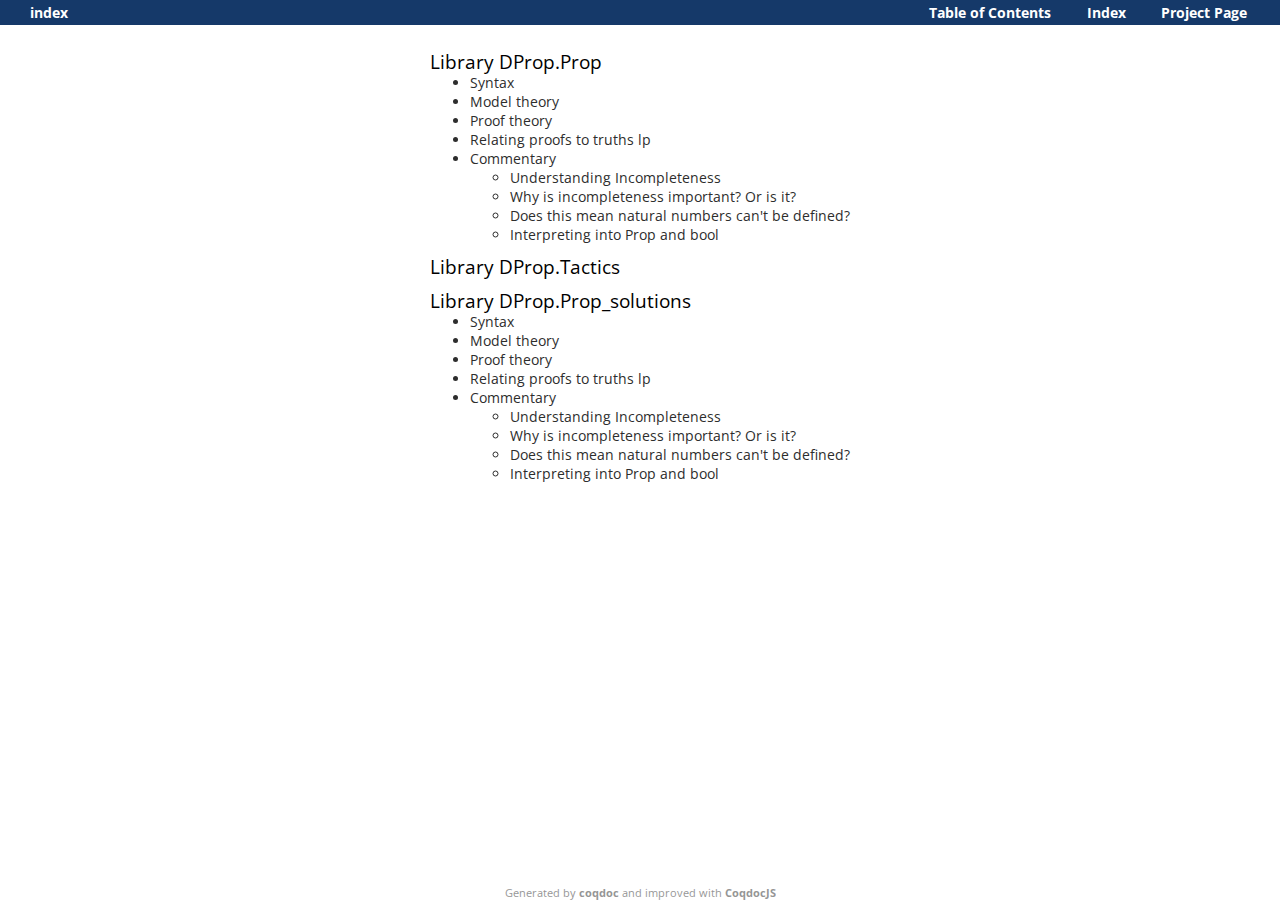
<file: docs/index.html>
<!DOCTYPE html PUBLIC "-//W3C//DTD XHTML 1.0 Strict//EN" "http://www.w3.org/TR/xhtml1/DTD/xhtml1-strict.dtd">
<html xmlns="http://www.w3.org/1999/xhtml">

<head>
<meta http-equiv="Content-Type" content="text/html;charset=utf-8" />
<link href="coqdoc.css" rel="stylesheet" type="text/css" />
<link href="coqdocjs.css" rel="stylesheet" type="text/css"/>
<script type="text/javascript" src="config.js"></script>
<script type="text/javascript" src="coqdocjs.js"></script>
</head>

<body onload="document.getElementById('content').focus()">
  <div id="header">
    <span class="left">
      <span class="modulename"> <script> document.write(document.title) </script> </span>
    </span>

    <span class="button" id="toggle-proofs"></span>

    <span class="right">
      <a href="../">Project Page</a>
      <a href="./indexpage.html"> Index </a>
      <a href="./index.html"> Table of Contents </a>
    </span>
</div>
    <div id="content" tabindex="-1" onblur="document.getElementById('content').focus()">
    <div id="main">
<div id="toc">
<a href="DProp.Prop.html"><h2>Library DProp.Prop</h2></a>
<ul class="doclist">
<li><a href="DProp.Prop.html#lab1">Syntax</a>

</li>
<li><a href="DProp.Prop.html#lab2">Model theory</a>

</li>
<li><a href="DProp.Prop.html#lab3">Proof theory</a>

</li>
<li><a href="DProp.Prop.html#lab4">Relating proofs to truths lp</a>

</li>
<li><a href="DProp.Prop.html#lab5">Commentary</a>
<ul class="doclist">
<li><a href="DProp.Prop.html#lab6">Understanding Incompleteness</a>

</li>
<li><a href="DProp.Prop.html#lab7">Why is incompleteness important? Or is it?</a>

</li>
<li><a href="DProp.Prop.html#lab8">Does this mean natural numbers can't be defined?</a>

</li>
<li><a href="DProp.Prop.html#lab9">Interpreting into Prop and bool</a>

</li>
</ul>

</li>
</ul>
<a href="DProp.Tactics.html"><h2>Library DProp.Tactics</h2></a>
<a href="DProp.Prop_solutions.html"><h2>Library DProp.Prop_solutions</h2></a>
<ul class="doclist">
<li><a href="DProp.Prop_solutions.html#lab10">Syntax</a>

</li>
<li><a href="DProp.Prop_solutions.html#lab11">Model theory</a>

</li>
<li><a href="DProp.Prop_solutions.html#lab12">Proof theory</a>

</li>
<li><a href="DProp.Prop_solutions.html#lab13">Relating proofs to truths lp</a>

</li>
<li><a href="DProp.Prop_solutions.html#lab14">Commentary</a>
<ul class="doclist">
<li><a href="DProp.Prop_solutions.html#lab15">Understanding Incompleteness</a>

</li>
<li><a href="DProp.Prop_solutions.html#lab16">Why is incompleteness important? Or is it?</a>

</li>
<li><a href="DProp.Prop_solutions.html#lab17">Does this mean natural numbers can't be defined?</a>

</li>
<li><a href="DProp.Prop_solutions.html#lab18">Interpreting into Prop and bool</a>

</li>
</ul>

</li>
</ul>
</div>
</div>
<div id="footer">
  Generated by <a href="http://coq.inria.fr/">coqdoc</a> and improved with <a href="https://github.com/tebbi/coqdocjs">CoqdocJS</a>
</div>
</div>
</body>

</html>
</file>
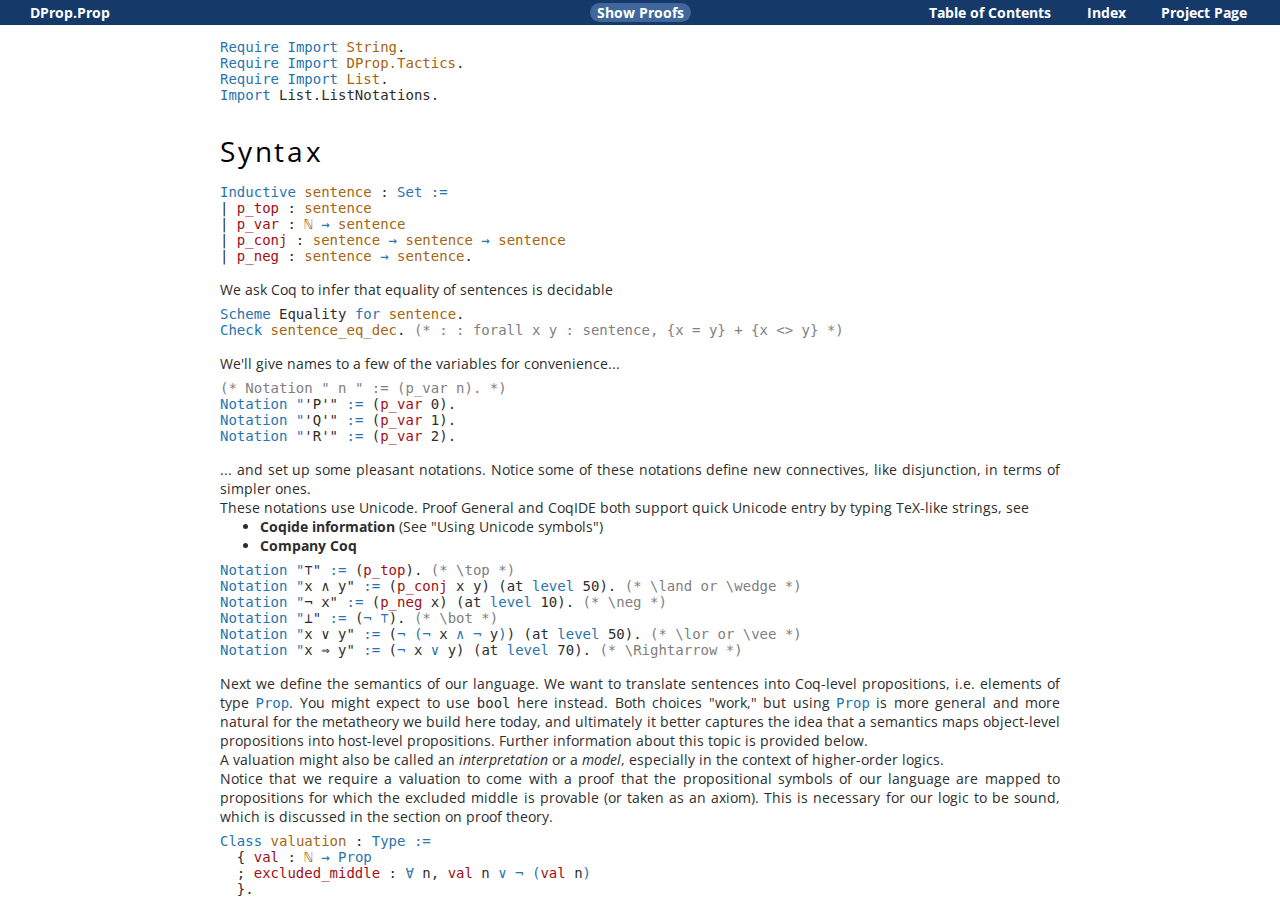
<file: docs/DProp.Prop.html>
<!DOCTYPE html PUBLIC "-//W3C//DTD XHTML 1.0 Strict//EN" "http://www.w3.org/TR/xhtml1/DTD/xhtml1-strict.dtd">
<html xmlns="http://www.w3.org/1999/xhtml">

<head>
<meta http-equiv="Content-Type" content="text/html;charset=utf-8" />
<link href="coqdoc.css" rel="stylesheet" type="text/css" />
<link href="coqdocjs.css" rel="stylesheet" type="text/css"/>
<script type="text/javascript" src="config.js"></script>
<script type="text/javascript" src="coqdocjs.js"></script>
</head>

<body onload="document.getElementById('content').focus()">
  <div id="header">
    <span class="left">
      <span class="modulename"> <script> document.write(document.title) </script> </span>
    </span>

    <span class="button" id="toggle-proofs"></span>

    <span class="right">
      <a href="../">Project Page</a>
      <a href="./indexpage.html"> Index </a>
      <a href="./index.html"> Table of Contents </a>
    </span>
</div>
    <div id="content" tabindex="-1" onblur="document.getElementById('content').focus()">
    <div id="main">
<h1 class="libtitle">Library DProp.Prop</h1>

<div class="code">
<span class="id" title="keyword">Require</span> <span class="id" title="keyword">Import</span> <a class="idref" href="http://coq.inria.fr/distrib/V8.11.1/stdlib//Coq.Strings.String.html#"><span class="id" title="library">String</span></a>.<br/>
<span class="id" title="keyword">Require</span> <span class="id" title="keyword">Import</span> <a class="idref" href="DProp.Tactics.html#"><span class="id" title="library">DProp.Tactics</span></a>.<br/>
<span class="id" title="keyword">Require</span> <span class="id" title="keyword">Import</span> <a class="idref" href="http://coq.inria.fr/distrib/V8.11.1/stdlib//Coq.Lists.List.html#"><span class="id" title="library">List</span></a>.<br/>
<span class="id" title="keyword">Import</span> <span class="id" title="var">List.ListNotations</span>.<br/>

<br/>
</div>

<div class="doc">
<a name="lab1"></a><h1 class="section">Syntax</h1>

</div>
<div class="code">
<span class="id" title="keyword">Inductive</span> <a name="sentence"><span class="id" title="inductive">sentence</span></a> : <span class="id" title="keyword">Set</span> :=<br/>
| <a name="p_top"><span class="id" title="constructor">p_top</span></a> : <a class="idref" href="DProp.Prop.html#sentence"><span class="id" title="inductive">sentence</span></a><br/>
| <a name="p_var"><span class="id" title="constructor">p_var</span></a> : <a class="idref" href="http://coq.inria.fr/distrib/V8.11.1/stdlib//Coq.Init.Datatypes.html#nat"><span class="id" title="inductive">nat</span></a> <a class="idref" href="http://coq.inria.fr/distrib/V8.11.1/stdlib//Coq.Init.Logic.html#1c93e43e07fbeaeb6a625cb6614beb5d"><span class="id" title="notation">-&gt;</span></a> <a class="idref" href="DProp.Prop.html#sentence"><span class="id" title="inductive">sentence</span></a><br/>
| <a name="p_conj"><span class="id" title="constructor">p_conj</span></a> : <a class="idref" href="DProp.Prop.html#sentence"><span class="id" title="inductive">sentence</span></a> <a class="idref" href="http://coq.inria.fr/distrib/V8.11.1/stdlib//Coq.Init.Logic.html#1c93e43e07fbeaeb6a625cb6614beb5d"><span class="id" title="notation">-&gt;</span></a> <a class="idref" href="DProp.Prop.html#sentence"><span class="id" title="inductive">sentence</span></a> <a class="idref" href="http://coq.inria.fr/distrib/V8.11.1/stdlib//Coq.Init.Logic.html#1c93e43e07fbeaeb6a625cb6614beb5d"><span class="id" title="notation">-&gt;</span></a> <a class="idref" href="DProp.Prop.html#sentence"><span class="id" title="inductive">sentence</span></a><br/>
| <a name="p_neg"><span class="id" title="constructor">p_neg</span></a> : <a class="idref" href="DProp.Prop.html#sentence"><span class="id" title="inductive">sentence</span></a> <a class="idref" href="http://coq.inria.fr/distrib/V8.11.1/stdlib//Coq.Init.Logic.html#1c93e43e07fbeaeb6a625cb6614beb5d"><span class="id" title="notation">-&gt;</span></a> <a class="idref" href="DProp.Prop.html#sentence"><span class="id" title="inductive">sentence</span></a>.<br/>

<br/>
</div>

<div class="doc">
We ask Coq to infer that equality of sentences is decidable 
</div>
<div class="code">
<span class="id" title="keyword">Scheme</span> <span class="id" title="var">Equality</span> <span class="id" title="keyword">for</span> <a class="idref" href="DProp.Prop.html#sentence"><span class="id" title="inductive">sentence</span></a>.<br/>
<span class="id" title="keyword">Check</span> <a class="idref" href="DProp.Prop.html#sentence_eq_dec"><span class="id" title="definition">sentence_eq_dec</span></a>. <span class="comment">(*&nbsp;:&nbsp;:&nbsp;forall&nbsp;x&nbsp;y&nbsp;:&nbsp;sentence,&nbsp;{x&nbsp;=&nbsp;y}&nbsp;+&nbsp;{x&nbsp;&lt;&gt;&nbsp;y}&nbsp;*)</span><br/>

<br/>
</div>

<div class="doc">
We'll give names to a few of the variables for convenience... 
</div>
<div class="code">
<span class="comment">(*&nbsp;Notation&nbsp;"<span class="inlinecode"></span> <span class="inlinecode"><span class="id" title="var">n</span></span> <span class="inlinecode"></span>"&nbsp;:=&nbsp;(p_var&nbsp;n).&nbsp;*)</span><br/>
<span class="id" title="keyword">Notation</span> <a name="0dddd2095df7a75b4b5d92820ebd27a5"><span class="id" title="notation">&quot;</span></a>'P'" := (<a class="idref" href="DProp.Prop.html#p_var"><span class="id" title="constructor">p_var</span></a> 0).<br/>
<span class="id" title="keyword">Notation</span> <a name="3dd1a88ab2fafb257a003b99bf9a3ba7"><span class="id" title="notation">&quot;</span></a>'Q'" := (<a class="idref" href="DProp.Prop.html#p_var"><span class="id" title="constructor">p_var</span></a> 1).<br/>
<span class="id" title="keyword">Notation</span> <a name="44aead62f885b3f9f3cfae66bb133e0c"><span class="id" title="notation">&quot;</span></a>'R'" := (<a class="idref" href="DProp.Prop.html#p_var"><span class="id" title="constructor">p_var</span></a> 2).<br/>

<br/>
</div>

<div class="doc">
... and set up some pleasant notations. Notice some of these
    notations define new connectives, like disjunction, in terms of
    simpler ones.

<div class="paragraph"> </div>

    These notations use Unicode. Proof General and CoqIDE both support
    quick Unicode entry by typing TeX-like strings, see

<div class="paragraph"> </div>

<ul class="doclist">
<li> <a href="https://coq.github.io/doc/master/refman/practical-tools/coqide.html">Coqide information</a> (See "Using Unicode symbols") 
</li>
</ul>

<div class="paragraph"> </div>

<ul class="doclist">
<li> <a href="https://github.com/cpitclaudel/company-coq">Company Coq</a>

</li>
</ul>

<div class="paragraph"> </div>


</div>
<div class="code">
<span class="id" title="keyword">Notation</span> <a name="276a4a3018138118cad52558d0b71a10"><span class="id" title="notation">&quot;</span></a>⊤" := (<a class="idref" href="DProp.Prop.html#p_top"><span class="id" title="constructor">p_top</span></a>). <span class="comment">(*&nbsp;\top&nbsp;*)</span><br/>
<span class="id" title="keyword">Notation</span> <a name="7a630e21245026e1b75685a10a5ca45a"><span class="id" title="notation">&quot;</span></a>x ∧ y" := (<a class="idref" href="DProp.Prop.html#p_conj"><span class="id" title="constructor">p_conj</span></a> <span class="id" title="var">x</span> <span class="id" title="var">y</span>) (<span class="id" title="tactic">at</span> <span class="id" title="keyword">level</span> 50). <span class="comment">(*&nbsp;\land&nbsp;or&nbsp;\wedge&nbsp;*)</span><br/>
<span class="id" title="keyword">Notation</span> <a name="89335bb7773696a226bf41e8343e6c3f"><span class="id" title="notation">&quot;</span></a>¬ x" := (<a class="idref" href="DProp.Prop.html#p_neg"><span class="id" title="constructor">p_neg</span></a> <span class="id" title="var">x</span>) (<span class="id" title="tactic">at</span> <span class="id" title="keyword">level</span> 10). <span class="comment">(*&nbsp;\neg&nbsp;*)</span><br/>
<span class="id" title="keyword">Notation</span> <a name="1a3a4fd597219ab65145ec13c238adc3"><span class="id" title="notation">&quot;</span></a>⊥" := (<a class="idref" href="DProp.Prop.html#89335bb7773696a226bf41e8343e6c3f"><span class="id" title="notation">¬</span></a> <a class="idref" href="DProp.Prop.html#276a4a3018138118cad52558d0b71a10"><span class="id" title="notation">⊤</span></a>). <span class="comment">(*&nbsp;\bot&nbsp;*)</span><br/>
<span class="id" title="keyword">Notation</span> <a name="69989fa7eceaf90171daa1151728e2a6"><span class="id" title="notation">&quot;</span></a>x ∨ y" := (<a class="idref" href="DProp.Prop.html#89335bb7773696a226bf41e8343e6c3f"><span class="id" title="notation">¬</span></a> <a class="idref" href="DProp.Prop.html#89335bb7773696a226bf41e8343e6c3f"><span class="id" title="notation">(¬</span></a> <span class="id" title="var">x</span> <a class="idref" href="DProp.Prop.html#7a630e21245026e1b75685a10a5ca45a"><span class="id" title="notation">∧</span></a> <a class="idref" href="DProp.Prop.html#89335bb7773696a226bf41e8343e6c3f"><span class="id" title="notation">¬</span></a> <span class="id" title="var">y</span><a class="idref" href="DProp.Prop.html#89335bb7773696a226bf41e8343e6c3f"><span class="id" title="notation">)</span></a>) (<span class="id" title="tactic">at</span> <span class="id" title="keyword">level</span> 50). <span class="comment">(*&nbsp;\lor&nbsp;or&nbsp;\vee&nbsp;*)</span><br/>
<span class="id" title="keyword">Notation</span> <a name="b7ac1e3e03565b530c0280c1915a2046"><span class="id" title="notation">&quot;</span></a>x ⇒ y" := (<a class="idref" href="DProp.Prop.html#89335bb7773696a226bf41e8343e6c3f"><span class="id" title="notation">¬</span></a> <span class="id" title="var">x</span> <a class="idref" href="DProp.Prop.html#69989fa7eceaf90171daa1151728e2a6"><span class="id" title="notation">∨</span></a> <span class="id" title="var">y</span>) (<span class="id" title="tactic">at</span> <span class="id" title="keyword">level</span> 70). <span class="comment">(*&nbsp;\Rightarrow&nbsp;*)</span><br/>

<br/>
</div>

<div class="doc">
Next we define the semantics of our language. We want to translate
    sentences into Coq-level propositions, i.e. elements of type
    <span class="inlinecode"><span class="id" title="keyword">Prop</span></span>. You might expect to use <span class="inlinecode"><span class="id" title="var">bool</span></span> here instead. Both choices
    "work," but using <span class="inlinecode"><span class="id" title="keyword">Prop</span></span> is more general and more natural for the
    metatheory we build here today, and ultimately it better captures
    the idea that a semantics maps object-level propositions into
    host-level propositions. Further information about this topic is
    provided below.  
<div class="paragraph"> </div>

 A valuation might also be called an <i>interpretation</i> or a <i>model</i>,
    especially in the context of higher-order logics.

<div class="paragraph"> </div>

    Notice that we require a valuation to come with a proof that the
    propositional symbols of our language are mapped to propositions
    for which the excluded middle is provable (or taken as an
    axiom). This is necessary for our logic to be sound, which is
    discussed in the section on proof theory.

<div class="paragraph"> </div>


</div>
<div class="code">
<span class="id" title="keyword">Class</span> <a name="valuation"><span class="id" title="record">valuation</span></a> : <span class="id" title="keyword">Type</span> :=<br/>
&nbsp;&nbsp;{ <a name="val"><span class="id" title="projection">val</span></a> : <a class="idref" href="http://coq.inria.fr/distrib/V8.11.1/stdlib//Coq.Init.Datatypes.html#nat"><span class="id" title="inductive">nat</span></a> <a class="idref" href="http://coq.inria.fr/distrib/V8.11.1/stdlib//Coq.Init.Logic.html#1c93e43e07fbeaeb6a625cb6614beb5d"><span class="id" title="notation">-&gt;</span></a> <span class="id" title="keyword">Prop</span><br/>
&nbsp;&nbsp;; <a name="excluded_middle"><span class="id" title="projection">excluded_middle</span></a> : <span class="id" title="keyword">forall</span> <span class="id" title="var">n</span>, <a class="idref" href="DProp.Prop.html#val"><span class="id" title="method">val</span></a> <a class="idref" href="DProp.Prop.html#n"><span class="id" title="variable">n</span></a> <a class="idref" href="http://coq.inria.fr/distrib/V8.11.1/stdlib//Coq.Init.Logic.html#f031fe1957c4a4a8e217aa46af2b4e25"><span class="id" title="notation">\/</span></a> <a class="idref" href="http://coq.inria.fr/distrib/V8.11.1/stdlib//Coq.Init.Logic.html#63a68285c81db8f9bc456233bb9ed181"><span class="id" title="notation">~</span></a> <a class="idref" href="http://coq.inria.fr/distrib/V8.11.1/stdlib//Coq.Init.Logic.html#63a68285c81db8f9bc456233bb9ed181"><span class="id" title="notation">(</span></a><a class="idref" href="DProp.Prop.html#val"><span class="id" title="method">val</span></a> <a class="idref" href="DProp.Prop.html#n"><span class="id" title="variable">n</span></a><a class="idref" href="http://coq.inria.fr/distrib/V8.11.1/stdlib//Coq.Init.Logic.html#63a68285c81db8f9bc456233bb9ed181"><span class="id" title="notation">)</span></a><br/>
&nbsp;&nbsp;}.<br/>

<br/>
</div>

<div class="doc">
This coercion tells Coq that we can use a <span class="inlinecode"><a class="idref" href="DProp.Prop_solutions.html#valuation"><span class="id" title="record">valuation</span></a></span> as a
    function <span class="inlinecode"><a class="idref" href="http://coq.inria.fr/distrib/V8.11.1/stdlib//Coq.Init.Datatypes.html#nat"><span class="id" title="inductive">nat</span></a></span> <span class="inlinecode">-&gt;</span> <span class="inlinecode"><span class="id" title="keyword">Prop</span></span> by using its <span class="inlinecode"><a class="idref" href="DProp.Prop_solutions.html#val"><span class="id" title="projection">val</span></a></span> field, for convenience. 
</div>
<div class="code">
<span class="id" title="keyword">Coercion</span> <a class="idref" href="DProp.Prop.html#val"><span class="id" title="method">val</span></a> <a class="idref" href="DProp.Prop.html#val"><span class="id" title="method">:</span></a> <a class="idref" href="DProp.Prop.html#val"><span class="id" title="method">valuation</span></a> <a class="idref" href="DProp.Prop.html#val"><span class="id" title="method">&gt;-&gt;</span></a> <a class="idref" href="DProp.Prop.html#val"><span class="id" title="method">Funclass</span></a>.<br/>

<br/>
</div>

<div class="doc">
<a name="lab2"></a><h1 class="section">Model theory</h1>

<div class="paragraph"> </div>

 We define a recursive function, <span class="inlinecode"><a class="idref" href="DProp.Prop_solutions.html#denotation"><span class="id" title="definition">denotation</span></a></span>, which translates
    sentences to "actual" propositions, meaning types whose sort is <span class="inlinecode"><span class="id" title="keyword">Prop</span></span>.

<div class="paragraph"> </div>

    Another good name for this function could be "is_true" or "translation."
    Notice that any valuation <span class="inlinecode"><a class="idref" href="DProp.Prop.html#v"><span class="id" title="variable">v</span></a></span> defines a subset <span class="inlinecode"><a class="idref" href="DProp.Prop_solutions.html#denotation"><span class="id" title="definition">denotation</span></a></span> <span class="inlinecode"><a class="idref" href="DProp.Prop.html#v"><span class="id" title="variable">v</span></a></span> of sentences,
    namely the "true" ones.

</div>
<div class="code">
<span class="id" title="keyword">Fixpoint</span> <a name="denotation"><span class="id" title="definition">denotation</span></a> (<span class="id" title="var">v</span> : <a class="idref" href="DProp.Prop.html#valuation"><span class="id" title="class">valuation</span></a>) (<span class="id" title="var">s</span> : <a class="idref" href="DProp.Prop.html#sentence"><span class="id" title="inductive">sentence</span></a>) : <span class="id" title="keyword">Prop</span> :=<br/>
&nbsp;&nbsp;<span class="id" title="keyword">match</span> <a class="idref" href="DProp.Prop.html#s"><span class="id" title="variable">s</span></a> <span class="id" title="keyword">with</span><br/>
&nbsp;&nbsp;| <a class="idref" href="DProp.Prop.html#p_top"><span class="id" title="constructor">p_top</span></a> =&gt; <a class="idref" href="http://coq.inria.fr/distrib/V8.11.1/stdlib//Coq.Init.Logic.html#True"><span class="id" title="inductive">True</span></a><br/>
&nbsp;&nbsp;| <a class="idref" href="DProp.Prop.html#p_var"><span class="id" title="constructor">p_var</span></a> <span class="id" title="var">x</span> =&gt; <a class="idref" href="DProp.Prop.html#val"><span class="id" title="method">val</span></a> <span class="id" title="var">x</span><br/>
&nbsp;&nbsp;| <a class="idref" href="DProp.Prop.html#p_conj"><span class="id" title="constructor">p_conj</span></a> <span class="id" title="var">s1</span> <span class="id" title="var">s2</span> =&gt; <a class="idref" href="DProp.Prop.html#denotation"><span class="id" title="definition">denotation</span></a> <a class="idref" href="DProp.Prop.html#v"><span class="id" title="variable">v</span></a> <span class="id" title="var">s1</span> <a class="idref" href="http://coq.inria.fr/distrib/V8.11.1/stdlib//Coq.Init.Logic.html#ba2b0e492d2b4675a0acf3ea92aabadd"><span class="id" title="notation">/\</span></a> <a class="idref" href="DProp.Prop.html#denotation"><span class="id" title="definition">denotation</span></a> <a class="idref" href="DProp.Prop.html#v"><span class="id" title="variable">v</span></a> <span class="id" title="var">s2</span><br/>
&nbsp;&nbsp;| <a class="idref" href="DProp.Prop.html#p_neg"><span class="id" title="constructor">p_neg</span></a> <span class="id" title="var">s1</span> =&gt; <a class="idref" href="http://coq.inria.fr/distrib/V8.11.1/stdlib//Coq.Init.Logic.html#not"><span class="id" title="definition">not</span></a> (<a class="idref" href="DProp.Prop.html#denotation"><span class="id" title="definition">denotation</span></a> <a class="idref" href="DProp.Prop.html#v"><span class="id" title="variable">v</span></a> <span class="id" title="var">s1</span>)<br/>
&nbsp;&nbsp;<span class="id" title="keyword">end</span>.<br/>

<br/>
</div>

<div class="doc">
Hereafter we let <span class="inlinecode"><a class="idref" href="DProp.Prop_solutions.html#denotation"><span class="id" title="definition">denotation</span></a></span> take the valuation as an implicit
    argument. This follows common mathematical practice in which one
    generally assumes some valuation is clear from the context.

</div>
<div class="code">
<span class="id" title="var">Arguments</span> <a class="idref" href="DProp.Prop.html#denotation"><span class="id" title="definition">denotation</span></a> {<span class="id" title="var">v</span>} <span class="id" title="var">s</span>.<br/>

<br/>
<span class="id" title="keyword">Notation</span> <a name="a28bfd0a35de9a5c69829697b021d0f5"><span class="id" title="notation">&quot;</span></a>⟦ ϕ ⟧" := (<a class="idref" href="DProp.Prop.html#denotation"><span class="id" title="definition">denotation</span></a> <span class="id" title="var">ϕ</span>). <span class="comment">(*&nbsp;\llbracket&nbsp;and&nbsp;\rrbracket&nbsp;*)</span><br/>

<br/>
</div>

<div class="doc">
The law of excluded middle extends to the entire language straightforwardly. 
</div>
<div class="code">
<span class="id" title="keyword">Lemma</span> <a name="full_lem"><span class="id" title="lemma">full_lem</span></a> : <span class="id" title="keyword">forall</span> {<span class="id" title="var">v</span> : <a class="idref" href="DProp.Prop.html#valuation"><span class="id" title="class">valuation</span></a>}, <span class="id" title="keyword">forall</span> <span class="id" title="var">ϕ</span>, <a class="idref" href="DProp.Prop.html#a28bfd0a35de9a5c69829697b021d0f5"><span class="id" title="notation">⟦</span></a> <a class="idref" href="DProp.Prop.html#6c4dbec1c9102e1076a6a6ca04576cf0"><span class="id" title="variable">ϕ</span></a> <a class="idref" href="DProp.Prop.html#a28bfd0a35de9a5c69829697b021d0f5"><span class="id" title="notation">⟧</span></a> <a class="idref" href="http://coq.inria.fr/distrib/V8.11.1/stdlib//Coq.Init.Logic.html#f031fe1957c4a4a8e217aa46af2b4e25"><span class="id" title="notation">\/</span></a> <a class="idref" href="DProp.Prop.html#a28bfd0a35de9a5c69829697b021d0f5"><span class="id" title="notation">⟦</span></a> <a class="idref" href="DProp.Prop.html#89335bb7773696a226bf41e8343e6c3f"><span class="id" title="notation">¬</span></a> <a class="idref" href="DProp.Prop.html#6c4dbec1c9102e1076a6a6ca04576cf0"><span class="id" title="variable">ϕ</span></a> <a class="idref" href="DProp.Prop.html#a28bfd0a35de9a5c69829697b021d0f5"><span class="id" title="notation">⟧</span></a>.<br/>
<span class="id" title="keyword">Proof</span>.<br/>
&nbsp;&nbsp;<span class="id" title="tactic">intros</span> <span class="id" title="var">v</span> <span class="id" title="var">ϕ</span>. <span class="id" title="tactic">induction</span> <span class="id" title="var">ϕ</span>.<br/>
&nbsp;&nbsp;- <span class="id" title="tactic">simpl</span>. <span class="id" title="tactic">intuition</span>.<br/>
&nbsp;&nbsp;- <span class="id" title="tactic">exact</span> (<a class="idref" href="DProp.Prop.html#excluded_middle"><span class="id" title="method">excluded_middle</span></a> <span class="id" title="var">n</span>).<br/>
&nbsp;&nbsp;- <span class="id" title="tactic">simpl</span>. <span class="id" title="tactic">intuition</span>.<br/>
&nbsp;&nbsp;- <span class="id" title="tactic">simpl</span>. <span class="id" title="tactic">intuition</span>.<br/>
<span class="id" title="keyword">Qed</span>.<br/>

<br/>
</div>

<div class="doc">
This tactic splits a (Coq-level) proof into two cases: one in
    which ϕ is true and one in which it is false. 
</div>
<div class="code">
<span class="id" title="keyword">Ltac</span> <span class="id" title="var">lem</span> <span class="id" title="var">ϕ</span> := <span class="id" title="tactic">destruct</span> (<a class="idref" href="DProp.Prop.html#full_lem"><span class="id" title="lemma">full_lem</span></a> <span class="id" title="var">ϕ</span>).<br/>

<br/>
</div>

<div class="doc">
Sample usage of the <span class="inlinecode"><span class="id" title="var">lem</span></span> tactic. 
</div>
<div class="code">
<span class="id" title="keyword">Goal</span> <a name="Unnamed_thm"><span class="id" title="definition">forall</span></a> <a name="Unnamed_thm"><span class="id" title="definition">ϕ</span></a><a name="Unnamed_thm"><span class="id" title="definition">,</span></a> <a name="Unnamed_thm"><span class="id" title="definition">forall</span></a> <a name="Unnamed_thm"><span class="id" title="definition">v</span></a> <a name="Unnamed_thm"><span class="id" title="definition">:</span></a> <a name="Unnamed_thm"><span class="id" title="definition">valuation</span></a><a name="Unnamed_thm"><span class="id" title="definition">,</span></a> <a name="Unnamed_thm"><span class="id" title="definition">⟦</span></a> <a name="Unnamed_thm"><span class="id" title="definition">ϕ</span></a> <a name="Unnamed_thm"><span class="id" title="definition">⟧</span></a> <a name="Unnamed_thm"><span class="id" title="definition">\/</span></a> <a name="Unnamed_thm"><span class="id" title="definition">⟦</span></a> <a name="Unnamed_thm"><span class="id" title="definition">¬</span></a> <a name="Unnamed_thm"><span class="id" title="definition">ϕ</span></a> <a name="Unnamed_thm"><span class="id" title="definition">⟧</span></a>.<br/>
<span class="id" title="keyword">Proof</span>.<br/>
&nbsp;&nbsp;<span class="id" title="tactic">intros</span>.<br/>
&nbsp;&nbsp;<span class="id" title="var">lem</span> <span class="id" title="var">ϕ</span>.<br/>
&nbsp;&nbsp;- <span class="id" title="tactic">left</span>. <span class="id" title="tactic">auto</span>.<br/>
&nbsp;&nbsp;- <span class="id" title="tactic">right</span>. <span class="id" title="tactic">auto</span>.<br/>
<span class="id" title="keyword">Qed</span>.<br/>

<br/>
</div>

<div class="doc">
In this file, we're not very interested in individual valuations. Instead,
    we would like to define a notion of "truth" which abstracts over the valuation,
    capturing the idea that a sentence is true under every possible interpretation.

</div>
<div class="code">
<span class="id" title="keyword">Definition</span> <a name="tautology"><span class="id" title="definition">tautology</span></a> (<span class="id" title="var">ϕ</span> : <a class="idref" href="DProp.Prop.html#sentence"><span class="id" title="inductive">sentence</span></a>) := <span class="id" title="keyword">forall</span> <span class="id" title="var">v</span> : <a class="idref" href="DProp.Prop.html#valuation"><span class="id" title="class">valuation</span></a>, <a class="idref" href="DProp.Prop.html#a28bfd0a35de9a5c69829697b021d0f5"><span class="id" title="notation">⟦</span></a> <a class="idref" href="DProp.Prop.html#6c4dbec1c9102e1076a6a6ca04576cf0"><span class="id" title="variable">ϕ</span></a> <a class="idref" href="DProp.Prop.html#a28bfd0a35de9a5c69829697b021d0f5"><span class="id" title="notation">⟧</span></a>.<br/>

<br/>
</div>

<div class="doc">
The universal quantifier---the dependent product---can be thought
    of as a kind of infinite conjunction asserting the truth of ϕ
    under <i>every</i> interpretation. 
<div class="paragraph"> </div>

 But we aren't just interested in tautologies. Often we want to
    restrict our attention to only those valuations which make certain
    pre-chosen sentences true. We develop this idea now.  
<div class="paragraph"> </div>

 A set of sentences is <i>satisfied</i> or <i>modeled</i> by a valuation if
    all of its elements are true under that valuation. Elements of <span class="inlinecode"><a class="idref" href="DProp.Prop.html#1b004e48cd1f64e22d5c000cf0d7f047"><span class="id" title="variable">Γ</span></a></span>
    may also be called "axioms." 
</div>
<div class="code">
<span class="id" title="keyword">Definition</span> <a name="models"><span class="id" title="definition">models</span></a> (<span class="id" title="var">v</span> : <a class="idref" href="DProp.Prop.html#valuation"><span class="id" title="class">valuation</span></a>) (<span class="id" title="var">Γ</span> : <a class="idref" href="http://coq.inria.fr/distrib/V8.11.1/stdlib//Coq.Init.Datatypes.html#list"><span class="id" title="inductive">list</span></a> <a class="idref" href="DProp.Prop.html#sentence"><span class="id" title="inductive">sentence</span></a>) : <span class="id" title="keyword">Prop</span> :=<br/>
&nbsp;&nbsp;<span class="id" title="keyword">forall</span> <span class="id" title="var">ϕ</span>, <a class="idref" href="http://coq.inria.fr/distrib/V8.11.1/stdlib//Coq.Lists.List.html#In"><span class="id" title="definition">List.In</span></a> <a class="idref" href="DProp.Prop.html#6c4dbec1c9102e1076a6a6ca04576cf0"><span class="id" title="variable">ϕ</span></a> <a class="idref" href="DProp.Prop.html#1b004e48cd1f64e22d5c000cf0d7f047"><span class="id" title="variable">Γ</span></a> <a class="idref" href="http://coq.inria.fr/distrib/V8.11.1/stdlib//Coq.Init.Logic.html#1c93e43e07fbeaeb6a625cb6614beb5d"><span class="id" title="notation">-&gt;</span></a> <a class="idref" href="DProp.Prop.html#a28bfd0a35de9a5c69829697b021d0f5"><span class="id" title="notation">⟦</span></a> <a class="idref" href="DProp.Prop.html#6c4dbec1c9102e1076a6a6ca04576cf0"><span class="id" title="variable">ϕ</span></a> <a class="idref" href="DProp.Prop.html#a28bfd0a35de9a5c69829697b021d0f5"><span class="id" title="notation">⟧</span></a>.<br/>

<br/>
</div>

<div class="doc">
A valuation that models Γ is called a model, unsurprisingly. 
</div>
<div class="code">
<span class="id" title="keyword">Definition</span> <a name="model"><span class="id" title="definition">model</span></a> <span class="id" title="var">Γ</span> := <a class="idref" href="http://coq.inria.fr/distrib/V8.11.1/stdlib//Coq.Init.Specif.html#6556914db359db999889decec6a4a562"><span class="id" title="notation">{</span></a> <span class="id" title="var">v</span> <a class="idref" href="http://coq.inria.fr/distrib/V8.11.1/stdlib//Coq.Init.Specif.html#6556914db359db999889decec6a4a562"><span class="id" title="notation">:</span></a> <a class="idref" href="DProp.Prop.html#valuation"><span class="id" title="class">valuation</span></a> <a class="idref" href="http://coq.inria.fr/distrib/V8.11.1/stdlib//Coq.Init.Specif.html#6556914db359db999889decec6a4a562"><span class="id" title="notation">|</span></a> <a class="idref" href="DProp.Prop.html#models"><span class="id" title="definition">models</span></a> <a class="idref" href="DProp.Prop.html#v"><span class="id" title="variable">v</span></a> <a class="idref" href="DProp.Prop.html#1b004e48cd1f64e22d5c000cf0d7f047"><span class="id" title="variable">Γ</span></a> <a class="idref" href="http://coq.inria.fr/distrib/V8.11.1/stdlib//Coq.Init.Specif.html#6556914db359db999889decec6a4a562"><span class="id" title="notation">}</span></a>.<br/>

<br/>
</div>

<div class="doc">
A set of axioms <i>entails</i> a sentence when that sentence is true
    under all valuations that also satisfy the axioms, i.e. all
    models. This relation also known as <i>semantic consequence</i> or
    <i>logical consequence</i>.

<div class="paragraph"> </div>

    We might also read this definition as a restricted variant of
    <span class="inlinecode"><a class="idref" href="DProp.Prop_solutions.html#tautology"><span class="id" title="definition">tautology</span></a></span> that intersects only over that subset of valuations
    which satisfy Γ. This property is sometimes known as being /valid/
    for Γ (but this word is sometimes used differently). When we
    formalize our proof system, the most ideal outcome is that the
    provable formulas are precisely the valid ones. 
</div>
<div class="code">
<span class="id" title="keyword">Definition</span> <a name="entails"><span class="id" title="definition">entails</span></a> (<span class="id" title="var">Γ</span> : <a class="idref" href="http://coq.inria.fr/distrib/V8.11.1/stdlib//Coq.Init.Datatypes.html#list"><span class="id" title="inductive">list</span></a> <a class="idref" href="DProp.Prop.html#sentence"><span class="id" title="inductive">sentence</span></a>) (<span class="id" title="var">ϕ</span> : <a class="idref" href="DProp.Prop.html#sentence"><span class="id" title="inductive">sentence</span></a>) :=<br/>
&nbsp;&nbsp;<span class="id" title="keyword">forall</span> <span class="id" title="var">v</span>, <a class="idref" href="DProp.Prop.html#models"><span class="id" title="definition">models</span></a> <a class="idref" href="DProp.Prop.html#v"><span class="id" title="variable">v</span></a> <a class="idref" href="DProp.Prop.html#1b004e48cd1f64e22d5c000cf0d7f047"><span class="id" title="variable">Γ</span></a> <a class="idref" href="http://coq.inria.fr/distrib/V8.11.1/stdlib//Coq.Init.Logic.html#1c93e43e07fbeaeb6a625cb6614beb5d"><span class="id" title="notation">-&gt;</span></a> <a class="idref" href="DProp.Prop.html#a28bfd0a35de9a5c69829697b021d0f5"><span class="id" title="notation">⟦</span></a> <a class="idref" href="DProp.Prop.html#6c4dbec1c9102e1076a6a6ca04576cf0"><span class="id" title="variable">ϕ</span></a> <a class="idref" href="DProp.Prop.html#a28bfd0a35de9a5c69829697b021d0f5"><span class="id" title="notation">⟧</span></a>.<br/>

<br/>
<span class="id" title="keyword">Notation</span> <a name="f0256880c5e17791a18a195b1af6d27f"><span class="id" title="notation">&quot;</span></a>Γ ⊧ ϕ" := (<a class="idref" href="DProp.Prop.html#entails"><span class="id" title="definition">entails</span></a> <span class="id" title="var">Γ</span> <span class="id" title="var">ϕ</span>) (<span class="id" title="tactic">at</span> <span class="id" title="keyword">level</span> 70).<br/>

<br/>
<span class="id" title="keyword">Hint Unfold</span> <a class="idref" href="DProp.Prop.html#tautology"><span class="id" title="definition">tautology</span></a> : <span class="id" title="var">dp</span>.<br/>
<span class="id" title="keyword">Hint Unfold</span> <a class="idref" href="DProp.Prop.html#models"><span class="id" title="definition">models</span></a> : <span class="id" title="var">dp</span>.<br/>
<span class="id" title="keyword">Hint Unfold</span> <a class="idref" href="DProp.Prop.html#entails"><span class="id" title="definition">entails</span></a> : <span class="id" title="var">dp</span>.<br/>

<br/>
</div>

<div class="doc">
Use the following tactic to quickly get rid unfold many definitions. 
</div>
<div class="code">
<span class="id" title="keyword">Tactic Notation</span> "unf" := (<span class="id" title="tactic">repeat</span> <span class="id" title="var">autounfold</span> <span class="id" title="keyword">with</span> <span class="id" title="var">dp</span> <span class="id" title="tactic">in</span> *).<br/>

<br/>
</div>

<div class="doc">
Exercise 1 (easy): Prove that a sentence is a tautology if and
    only if it is entailed by the empty set of axioms.

<div class="paragraph"> </div>

    Note: This is almost true by definition, but formalizing logics in
   Coq often means proving such "obvious" facts. 
</div>
<div class="code">
<span class="id" title="keyword">Theorem</span> <a name="exercise1"><span class="id" title="lemma">exercise1</span></a> : <span class="id" title="keyword">forall</span> <span class="id" title="var">ϕ</span>, <a class="idref" href="DProp.Prop.html#tautology"><span class="id" title="definition">tautology</span></a> <a class="idref" href="DProp.Prop.html#6c4dbec1c9102e1076a6a6ca04576cf0"><span class="id" title="variable">ϕ</span></a> <a class="idref" href="http://coq.inria.fr/distrib/V8.11.1/stdlib//Coq.Init.Logic.html#4bfb4f2d0721ba668e3a802ab1b745a1"><span class="id" title="notation">&lt;-&gt;</span></a> <a class="idref" href="http://coq.inria.fr/distrib/V8.11.1/stdlib//Coq.Init.Datatypes.html#nil"><span class="id" title="constructor">nil</span></a> <a class="idref" href="DProp.Prop.html#f0256880c5e17791a18a195b1af6d27f"><span class="id" title="notation">⊧</span></a> <a class="idref" href="DProp.Prop.html#6c4dbec1c9102e1076a6a6ca04576cf0"><span class="id" title="variable">ϕ</span></a>.<br/>
<span class="id" title="keyword">Proof</span>.<br/>
<span class="id" title="var">Admitted</span>.<br/>

<br/>
</div>

<div class="doc">
Exercise 2 (easy): Prove the following tautology.

<div class="paragraph"> </div>

 
</div>
<div class="code">
<span class="id" title="keyword">Theorem</span> <a name="exercise2"><span class="id" title="lemma">exercise2</span></a> : <span class="id" title="keyword">forall</span> <span class="id" title="var">ϕ</span> : <a class="idref" href="DProp.Prop.html#sentence"><span class="id" title="inductive">sentence</span></a>, <a class="idref" href="DProp.Prop.html#tautology"><span class="id" title="definition">tautology</span></a> (<a class="idref" href="DProp.Prop.html#6c4dbec1c9102e1076a6a6ca04576cf0"><span class="id" title="variable">ϕ</span></a> <a class="idref" href="DProp.Prop.html#69989fa7eceaf90171daa1151728e2a6"><span class="id" title="notation">∨</span></a> <a class="idref" href="DProp.Prop.html#89335bb7773696a226bf41e8343e6c3f"><span class="id" title="notation">¬</span></a> <a class="idref" href="DProp.Prop.html#6c4dbec1c9102e1076a6a6ca04576cf0"><span class="id" title="variable">ϕ</span></a>).<br/>
<span class="id" title="keyword">Proof</span>.<br/>
<span class="id" title="var">Admitted</span>.<br/>

<br/>
</div>

<div class="doc">
Exercise 3 (medium): Have we formalized implication correctly?
    Check our work by proving if <span class="inlinecode"><span class="id" title="var">x</span></span> <span class="inlinecode">⇒</span> <span class="inlinecode"><span class="id" title="var">y</span></span> is true and <span class="inlinecode"><span class="id" title="var">x</span></span> is true, then
    <span class="inlinecode"><span class="id" title="var">y</span></span> is true.

<div class="paragraph"> </div>

    Hint: Use the <span class="inlinecode"><span class="id" title="var">lem</span></span> tactic to do case analysis on <span class="inlinecode"><span class="id" title="var">Q</span></span>. You may
    want to <span class="inlinecode"><span class="id" title="keyword">Unset</span></span> <span class="inlinecode"><span class="id" title="keyword">Printing</span></span> <span class="inlinecode"><span class="id" title="var">Notations</span></span>. 
</div>
<div class="code">
<span class="id" title="keyword">Theorem</span> <a name="exercise3"><span class="id" title="lemma">exercise3</span></a> : <span class="id" title="keyword">forall</span> (<span class="id" title="var">v</span> : <a class="idref" href="DProp.Prop.html#valuation"><span class="id" title="class">valuation</span></a>), <a class="idref" href="DProp.Prop.html#a28bfd0a35de9a5c69829697b021d0f5"><span class="id" title="notation">⟦</span></a> <a class="idref" href="DProp.Prop.html#0dddd2095df7a75b4b5d92820ebd27a5"><span class="id" title="notation">P</span></a> <a class="idref" href="DProp.Prop.html#b7ac1e3e03565b530c0280c1915a2046"><span class="id" title="notation">⇒</span></a> <a class="idref" href="DProp.Prop.html#3dd1a88ab2fafb257a003b99bf9a3ba7"><span class="id" title="notation">Q</span></a> <a class="idref" href="DProp.Prop.html#a28bfd0a35de9a5c69829697b021d0f5"><span class="id" title="notation">⟧</span></a> <a class="idref" href="http://coq.inria.fr/distrib/V8.11.1/stdlib//Coq.Init.Logic.html#ba2b0e492d2b4675a0acf3ea92aabadd"><span class="id" title="notation">/\</span></a> <a class="idref" href="DProp.Prop.html#a28bfd0a35de9a5c69829697b021d0f5"><span class="id" title="notation">⟦</span></a> <a class="idref" href="DProp.Prop.html#0dddd2095df7a75b4b5d92820ebd27a5"><span class="id" title="notation">P</span></a> <a class="idref" href="DProp.Prop.html#a28bfd0a35de9a5c69829697b021d0f5"><span class="id" title="notation">⟧</span></a> <a class="idref" href="http://coq.inria.fr/distrib/V8.11.1/stdlib//Coq.Init.Logic.html#1c93e43e07fbeaeb6a625cb6614beb5d"><span class="id" title="notation">-&gt;</span></a> <a class="idref" href="DProp.Prop.html#a28bfd0a35de9a5c69829697b021d0f5"><span class="id" title="notation">⟦</span></a> <a class="idref" href="DProp.Prop.html#3dd1a88ab2fafb257a003b99bf9a3ba7"><span class="id" title="notation">Q</span></a> <a class="idref" href="DProp.Prop.html#a28bfd0a35de9a5c69829697b021d0f5"><span class="id" title="notation">⟧</span></a>.<br/>
<span class="id" title="keyword">Proof</span>.<br/>
<span class="id" title="var">Admitted</span>.<br/>

<br/>
</div>

<div class="doc">
Logically equivalent formulas are those which have the same
    denotation under every interpretation. Since we are interpreting
    into <span class="inlinecode"><span class="id" title="keyword">Prop</span></span>, rather than <span class="inlinecode"><span class="id" title="var">bool</span></span>, we define this notion using
    biconditionality (at the Coq level) rather than equality of
    boolean values, but the idea is the same. 
</div>
<div class="code">
<span class="id" title="keyword">Definition</span> <a name="equivalent"><span class="id" title="definition">equivalent</span></a> <span class="id" title="var">ϕ</span> ψ := <span class="id" title="keyword">forall</span> (<span class="id" title="var">v</span> : <a class="idref" href="DProp.Prop.html#valuation"><span class="id" title="class">valuation</span></a>), <a class="idref" href="DProp.Prop.html#a28bfd0a35de9a5c69829697b021d0f5"><span class="id" title="notation">⟦</span></a> <a class="idref" href="DProp.Prop.html#6c4dbec1c9102e1076a6a6ca04576cf0"><span class="id" title="variable">ϕ</span></a> <a class="idref" href="DProp.Prop.html#a28bfd0a35de9a5c69829697b021d0f5"><span class="id" title="notation">⟧</span></a> <a class="idref" href="http://coq.inria.fr/distrib/V8.11.1/stdlib//Coq.Init.Logic.html#4bfb4f2d0721ba668e3a802ab1b745a1"><span class="id" title="notation">&lt;-&gt;</span></a> <a class="idref" href="DProp.Prop.html#a28bfd0a35de9a5c69829697b021d0f5"><span class="id" title="notation">⟦</span></a> <a class="idref" href="DProp.Prop.html#6f9d76259b18aa9d2bd5fca149b789ed"><span class="id" title="variable">ψ</span></a> <a class="idref" href="DProp.Prop.html#a28bfd0a35de9a5c69829697b021d0f5"><span class="id" title="notation">⟧</span></a>.<br/>

<br/>
</div>

<div class="doc">
Exercise 4 (easy): Prove that <span class="inlinecode"><span class="id" title="var">P</span></span> and <span class="inlinecode"><span class="id" title="var">P</span></span> <span class="inlinecode">∧</span> <span class="inlinecode">⊤</span> are semantically
  equivalent.  
</div>
<div class="code">
<span class="id" title="keyword">Theorem</span> <a name="exercise4"><span class="id" title="lemma">exercise4</span></a> : <a class="idref" href="DProp.Prop.html#equivalent"><span class="id" title="definition">equivalent</span></a> <a class="idref" href="DProp.Prop.html#0dddd2095df7a75b4b5d92820ebd27a5"><span class="id" title="notation">P</span></a> (<a class="idref" href="DProp.Prop.html#0dddd2095df7a75b4b5d92820ebd27a5"><span class="id" title="notation">P</span></a> <a class="idref" href="DProp.Prop.html#7a630e21245026e1b75685a10a5ca45a"><span class="id" title="notation">∧</span></a> <a class="idref" href="DProp.Prop.html#276a4a3018138118cad52558d0b71a10"><span class="id" title="notation">⊤</span></a>).<br/>
<span class="id" title="keyword">Proof</span>.<br/>
<span class="id" title="var">Admitted</span>.<br/>

<br/>
</div>

<div class="doc">
Exercise <span class="inlinecode">5</span> (medium): Prove that <span class="inlinecode"><span class="id" title="var">P</span></span> and <span class="inlinecode"><span class="id" title="var">P</span></span> <span class="inlinecode">∨</span> <span class="inlinecode">¬</span> <span class="inlinecode">⊤</span> are
     semantically equivalent.  Use <span class="inlinecode"><span class="id" title="var">lem</span></span> <span class="inlinecode"><span class="id" title="var">P</span></span>. 
</div>
<div class="code">
<span class="id" title="keyword">Theorem</span> <a name="exercise5"><span class="id" title="lemma">exercise5</span></a> : <a class="idref" href="DProp.Prop.html#equivalent"><span class="id" title="definition">equivalent</span></a> <a class="idref" href="DProp.Prop.html#0dddd2095df7a75b4b5d92820ebd27a5"><span class="id" title="notation">P</span></a> (<a class="idref" href="DProp.Prop.html#0dddd2095df7a75b4b5d92820ebd27a5"><span class="id" title="notation">P</span></a> <a class="idref" href="DProp.Prop.html#69989fa7eceaf90171daa1151728e2a6"><span class="id" title="notation">∨</span></a> <a class="idref" href="DProp.Prop.html#89335bb7773696a226bf41e8343e6c3f"><span class="id" title="notation">¬</span></a> <a class="idref" href="DProp.Prop.html#276a4a3018138118cad52558d0b71a10"><span class="id" title="notation">⊤</span></a>).<br/>
<span class="id" title="keyword">Proof</span>.<br/>
<span class="id" title="var">Admitted</span>.<br/>

<br/>
</div>

<div class="doc">
Exercise 6 (hard): Why did the last exercise require law of
     excluded middle, when Coq trivially proves the following
     intuitionistic tautology? Can you prove (with pen and paper, not
     in Coq) that the last exercise cannot be completed without LEM?
     
</div>
<div class="code">
<span class="id" title="keyword">Goal</span> <a name="Unnamed_thm0"><span class="id" title="definition">forall</span></a> <a name="Unnamed_thm0"><span class="id" title="definition">p</span></a> <a name="Unnamed_thm0"><span class="id" title="definition">:</span></a> <a name="Unnamed_thm0"><span class="id" title="definition">Prop</span></a><a name="Unnamed_thm0"><span class="id" title="definition">,</span></a> <a name="Unnamed_thm0"><span class="id" title="definition">p</span></a> <a name="Unnamed_thm0"><span class="id" title="definition">&lt;-&gt;</span></a> <a name="Unnamed_thm0"><span class="id" title="definition">(</span></a><a name="Unnamed_thm0"><span class="id" title="definition">p</span></a> <a name="Unnamed_thm0"><span class="id" title="definition">\/</span></a> <a name="Unnamed_thm0"><span class="id" title="definition">~</span></a> <a name="Unnamed_thm0"><span class="id" title="definition">True</span></a><a name="Unnamed_thm0"><span class="id" title="definition">)</span></a>.<br/>
&nbsp;&nbsp;<span class="id" title="tactic">tauto</span>.<br/>
<span class="id" title="keyword">Qed</span>.<br/>

<br/>
</div>

<div class="doc">
<a name="lab3"></a><h1 class="section">Proof theory</h1>


<div class="paragraph"> </div>

    This section explores basic proof theory. The goal is to define a
    particular syntactical notion called "proof," where each proof is
    associated with a formula called its "conclusion." Formulas with
    proofs are "theorems." Later, our primary goal will be to show
    that a formula ϕ is entailed by Γ precisely if there is a proof
    with conclusion ϕ using only axioms from Γ, i.e. the theorems are
    exactly the valid statements. (Many logics do not have this strong
    property, but propositional logic does.)  
<div class="paragraph"> </div>

 The following proof system is a natural deduction, which is
    essentially the type system of the simply typed lambda
    calculus. However, we are not formalizing lambda terms here, only
    the type inhabitation property itself. To be precise, you might
    call this a version of natural deduction with localized
    hypotheses, but without proof objects.

<div class="paragraph"> </div>

    The distinguishing feature of natural deduction is that each
    logical connective is defined by introduction and elimination
    rules. Another common system is a "sequent calculus," which looks
    visually similar but is subtly different. A sequent calculus would
    better highlight the symmetries of logic and lend itself better to
    automated proof search and inversion lemmas (discussed briefly in
    the section on incompleteness). 
</div>
<div class="code">

<br/>
<span class="id" title="keyword">Reserved Notation</span> &quot;Γ ⊢ ϕ" (<span class="id" title="tactic">at</span> <span class="id" title="keyword">level</span> 90).<br/>
<span class="id" title="keyword">Inductive</span> <a name="provable"><span class="id" title="inductive">provable</span></a> (<span class="id" title="var">Γ</span> : <a class="idref" href="http://coq.inria.fr/distrib/V8.11.1/stdlib//Coq.Init.Datatypes.html#list"><span class="id" title="inductive">list</span></a> <a class="idref" href="DProp.Prop.html#sentence"><span class="id" title="inductive">sentence</span></a>) : <a class="idref" href="DProp.Prop.html#sentence"><span class="id" title="inductive">sentence</span></a> <a class="idref" href="http://coq.inria.fr/distrib/V8.11.1/stdlib//Coq.Init.Logic.html#1c93e43e07fbeaeb6a625cb6614beb5d"><span class="id" title="notation">-&gt;</span></a> <span class="id" title="keyword">Prop</span> :=<br/>
| <a name="j_var"><span class="id" title="constructor">j_var</span></a> : <span class="id" title="keyword">forall</span> <span class="id" title="var">ϕ</span>, <a class="idref" href="http://coq.inria.fr/distrib/V8.11.1/stdlib//Coq.Lists.List.html#In"><span class="id" title="definition">List.In</span></a> <a class="idref" href="DProp.Prop.html#6c4dbec1c9102e1076a6a6ca04576cf0"><span class="id" title="variable">ϕ</span></a> <a class="idref" href="DProp.Prop.html#1b004e48cd1f64e22d5c000cf0d7f047"><span class="id" title="variable">Γ</span></a> <a class="idref" href="http://coq.inria.fr/distrib/V8.11.1/stdlib//Coq.Init.Logic.html#1c93e43e07fbeaeb6a625cb6614beb5d"><span class="id" title="notation">-&gt;</span></a> <a class="idref" href="DProp.Prop.html#1b004e48cd1f64e22d5c000cf0d7f047"><span class="id" title="variable">Γ</span></a> <a class="idref" href="DProp.Prop.html#417d4f8793ef9552198c889adf95d0f2"><span class="id" title="notation">⊢</span></a> <a class="idref" href="DProp.Prop.html#6c4dbec1c9102e1076a6a6ca04576cf0"><span class="id" title="variable">ϕ</span></a><br/>
| <a name="j_conj_intro"><span class="id" title="constructor">j_conj_intro</span></a> : <span class="id" title="keyword">forall</span> <span class="id" title="var">ϕ</span> ψ, <a class="idref" href="DProp.Prop.html#1b004e48cd1f64e22d5c000cf0d7f047"><span class="id" title="variable">Γ</span></a> <a class="idref" href="DProp.Prop.html#417d4f8793ef9552198c889adf95d0f2"><span class="id" title="notation">⊢</span></a> <a class="idref" href="DProp.Prop.html#6c4dbec1c9102e1076a6a6ca04576cf0"><span class="id" title="variable">ϕ</span></a> <a class="idref" href="http://coq.inria.fr/distrib/V8.11.1/stdlib//Coq.Init.Logic.html#1c93e43e07fbeaeb6a625cb6614beb5d"><span class="id" title="notation">-&gt;</span></a> <a class="idref" href="DProp.Prop.html#1b004e48cd1f64e22d5c000cf0d7f047"><span class="id" title="variable">Γ</span></a> <a class="idref" href="DProp.Prop.html#417d4f8793ef9552198c889adf95d0f2"><span class="id" title="notation">⊢</span></a> <a class="idref" href="DProp.Prop.html#6f9d76259b18aa9d2bd5fca149b789ed"><span class="id" title="variable">ψ</span></a> <a class="idref" href="http://coq.inria.fr/distrib/V8.11.1/stdlib//Coq.Init.Logic.html#1c93e43e07fbeaeb6a625cb6614beb5d"><span class="id" title="notation">-&gt;</span></a> <a class="idref" href="DProp.Prop.html#1b004e48cd1f64e22d5c000cf0d7f047"><span class="id" title="variable">Γ</span></a> <a class="idref" href="DProp.Prop.html#417d4f8793ef9552198c889adf95d0f2"><span class="id" title="notation">⊢</span></a> <a class="idref" href="DProp.Prop.html#6c4dbec1c9102e1076a6a6ca04576cf0"><span class="id" title="variable">ϕ</span></a> <a class="idref" href="DProp.Prop.html#7a630e21245026e1b75685a10a5ca45a"><span class="id" title="notation">∧</span></a> <a class="idref" href="DProp.Prop.html#6f9d76259b18aa9d2bd5fca149b789ed"><span class="id" title="variable">ψ</span></a><br/>
| <a name="j_conj_elim1"><span class="id" title="constructor">j_conj_elim1</span></a> : <span class="id" title="keyword">forall</span> <span class="id" title="var">ϕ</span> ψ, <a class="idref" href="DProp.Prop.html#1b004e48cd1f64e22d5c000cf0d7f047"><span class="id" title="variable">Γ</span></a> <a class="idref" href="DProp.Prop.html#417d4f8793ef9552198c889adf95d0f2"><span class="id" title="notation">⊢</span></a> <a class="idref" href="DProp.Prop.html#6c4dbec1c9102e1076a6a6ca04576cf0"><span class="id" title="variable">ϕ</span></a> <a class="idref" href="DProp.Prop.html#7a630e21245026e1b75685a10a5ca45a"><span class="id" title="notation">∧</span></a> <a class="idref" href="DProp.Prop.html#6f9d76259b18aa9d2bd5fca149b789ed"><span class="id" title="variable">ψ</span></a> <a class="idref" href="http://coq.inria.fr/distrib/V8.11.1/stdlib//Coq.Init.Logic.html#1c93e43e07fbeaeb6a625cb6614beb5d"><span class="id" title="notation">-&gt;</span></a> <a class="idref" href="DProp.Prop.html#1b004e48cd1f64e22d5c000cf0d7f047"><span class="id" title="variable">Γ</span></a> <a class="idref" href="DProp.Prop.html#417d4f8793ef9552198c889adf95d0f2"><span class="id" title="notation">⊢</span></a> <a class="idref" href="DProp.Prop.html#6c4dbec1c9102e1076a6a6ca04576cf0"><span class="id" title="variable">ϕ</span></a><br/>
| <a name="j_conj_elim2"><span class="id" title="constructor">j_conj_elim2</span></a> : <span class="id" title="keyword">forall</span> <span class="id" title="var">ϕ</span> ψ, <a class="idref" href="DProp.Prop.html#1b004e48cd1f64e22d5c000cf0d7f047"><span class="id" title="variable">Γ</span></a> <a class="idref" href="DProp.Prop.html#417d4f8793ef9552198c889adf95d0f2"><span class="id" title="notation">⊢</span></a> <a class="idref" href="DProp.Prop.html#6c4dbec1c9102e1076a6a6ca04576cf0"><span class="id" title="variable">ϕ</span></a> <a class="idref" href="DProp.Prop.html#7a630e21245026e1b75685a10a5ca45a"><span class="id" title="notation">∧</span></a> <a class="idref" href="DProp.Prop.html#6f9d76259b18aa9d2bd5fca149b789ed"><span class="id" title="variable">ψ</span></a> <a class="idref" href="http://coq.inria.fr/distrib/V8.11.1/stdlib//Coq.Init.Logic.html#1c93e43e07fbeaeb6a625cb6614beb5d"><span class="id" title="notation">-&gt;</span></a> <a class="idref" href="DProp.Prop.html#1b004e48cd1f64e22d5c000cf0d7f047"><span class="id" title="variable">Γ</span></a> <a class="idref" href="DProp.Prop.html#417d4f8793ef9552198c889adf95d0f2"><span class="id" title="notation">⊢</span></a> <a class="idref" href="DProp.Prop.html#6f9d76259b18aa9d2bd5fca149b789ed"><span class="id" title="variable">ψ</span></a><br/>
| <a name="j_neg_intro"><span class="id" title="constructor">j_neg_intro</span></a> : <span class="id" title="keyword">forall</span> <span class="id" title="var">ϕ</span>, <a class="idref" href="DProp.Prop.html#6c4dbec1c9102e1076a6a6ca04576cf0"><span class="id" title="variable">ϕ</span></a> <a class="idref" href="http://coq.inria.fr/distrib/V8.11.1/stdlib//Coq.Init.Datatypes.html#cbcf67aac0c2a85b8d93d37de9969adf"><span class="id" title="notation">::</span></a> <a class="idref" href="DProp.Prop.html#1b004e48cd1f64e22d5c000cf0d7f047"><span class="id" title="variable">Γ</span></a> <a class="idref" href="DProp.Prop.html#417d4f8793ef9552198c889adf95d0f2"><span class="id" title="notation">⊢</span></a> <a class="idref" href="DProp.Prop.html#1a3a4fd597219ab65145ec13c238adc3"><span class="id" title="notation">⊥</span></a> <a class="idref" href="http://coq.inria.fr/distrib/V8.11.1/stdlib//Coq.Init.Logic.html#1c93e43e07fbeaeb6a625cb6614beb5d"><span class="id" title="notation">-&gt;</span></a> <a class="idref" href="DProp.Prop.html#1b004e48cd1f64e22d5c000cf0d7f047"><span class="id" title="variable">Γ</span></a> <a class="idref" href="DProp.Prop.html#417d4f8793ef9552198c889adf95d0f2"><span class="id" title="notation">⊢</span></a> <a class="idref" href="DProp.Prop.html#89335bb7773696a226bf41e8343e6c3f"><span class="id" title="notation">¬</span></a> <a class="idref" href="DProp.Prop.html#6c4dbec1c9102e1076a6a6ca04576cf0"><span class="id" title="variable">ϕ</span></a><br/>
| <a name="j_neg_elim"><span class="id" title="constructor">j_neg_elim</span></a> : <span class="id" title="keyword">forall</span> <span class="id" title="var">ϕ</span> ψ, <a class="idref" href="DProp.Prop.html#1b004e48cd1f64e22d5c000cf0d7f047"><span class="id" title="variable">Γ</span></a> <a class="idref" href="DProp.Prop.html#417d4f8793ef9552198c889adf95d0f2"><span class="id" title="notation">⊢</span></a> <a class="idref" href="DProp.Prop.html#6c4dbec1c9102e1076a6a6ca04576cf0"><span class="id" title="variable">ϕ</span></a> <a class="idref" href="http://coq.inria.fr/distrib/V8.11.1/stdlib//Coq.Init.Logic.html#1c93e43e07fbeaeb6a625cb6614beb5d"><span class="id" title="notation">-&gt;</span></a> <a class="idref" href="DProp.Prop.html#1b004e48cd1f64e22d5c000cf0d7f047"><span class="id" title="variable">Γ</span></a> <a class="idref" href="DProp.Prop.html#417d4f8793ef9552198c889adf95d0f2"><span class="id" title="notation">⊢</span></a> <a class="idref" href="DProp.Prop.html#89335bb7773696a226bf41e8343e6c3f"><span class="id" title="notation">¬</span></a> <a class="idref" href="DProp.Prop.html#6c4dbec1c9102e1076a6a6ca04576cf0"><span class="id" title="variable">ϕ</span></a> <a class="idref" href="http://coq.inria.fr/distrib/V8.11.1/stdlib//Coq.Init.Logic.html#1c93e43e07fbeaeb6a625cb6614beb5d"><span class="id" title="notation">-&gt;</span></a> <a class="idref" href="DProp.Prop.html#1b004e48cd1f64e22d5c000cf0d7f047"><span class="id" title="variable">Γ</span></a> <a class="idref" href="DProp.Prop.html#417d4f8793ef9552198c889adf95d0f2"><span class="id" title="notation">⊢</span></a> <a class="idref" href="DProp.Prop.html#6f9d76259b18aa9d2bd5fca149b789ed"><span class="id" title="variable">ψ</span></a><br/>
| <a name="j_raa"><span class="id" title="constructor">j_raa</span></a>: <span class="id" title="keyword">forall</span> <span class="id" title="var">ϕ</span>, <a class="idref" href="http://coq.inria.fr/distrib/V8.11.1/stdlib//Coq.Init.Logic.html#1c93e43e07fbeaeb6a625cb6614beb5d"><span class="id" title="notation">(</span></a><a class="idref" href="DProp.Prop.html#89335bb7773696a226bf41e8343e6c3f"><span class="id" title="notation">¬</span></a> <a class="idref" href="DProp.Prop.html#6c4dbec1c9102e1076a6a6ca04576cf0"><span class="id" title="variable">ϕ</span></a> <a class="idref" href="http://coq.inria.fr/distrib/V8.11.1/stdlib//Coq.Init.Datatypes.html#cbcf67aac0c2a85b8d93d37de9969adf"><span class="id" title="notation">::</span></a> <a class="idref" href="DProp.Prop.html#1b004e48cd1f64e22d5c000cf0d7f047"><span class="id" title="variable">Γ</span></a> <a class="idref" href="DProp.Prop.html#417d4f8793ef9552198c889adf95d0f2"><span class="id" title="notation">⊢</span></a> <a class="idref" href="DProp.Prop.html#89335bb7773696a226bf41e8343e6c3f"><span class="id" title="notation">¬</span></a> <a class="idref" href="DProp.Prop.html#276a4a3018138118cad52558d0b71a10"><span class="id" title="notation">⊤</span></a><a class="idref" href="http://coq.inria.fr/distrib/V8.11.1/stdlib//Coq.Init.Logic.html#1c93e43e07fbeaeb6a625cb6614beb5d"><span class="id" title="notation">)</span></a> <a class="idref" href="http://coq.inria.fr/distrib/V8.11.1/stdlib//Coq.Init.Logic.html#1c93e43e07fbeaeb6a625cb6614beb5d"><span class="id" title="notation">-&gt;</span></a> <a class="idref" href="DProp.Prop.html#1b004e48cd1f64e22d5c000cf0d7f047"><span class="id" title="variable">Γ</span></a> <a class="idref" href="DProp.Prop.html#417d4f8793ef9552198c889adf95d0f2"><span class="id" title="notation">⊢</span></a> <a class="idref" href="DProp.Prop.html#6c4dbec1c9102e1076a6a6ca04576cf0"><span class="id" title="variable">ϕ</span></a><br/>
| <a name="j_top_intro"><span class="id" title="constructor">j_top_intro</span></a> : <a class="idref" href="DProp.Prop.html#1b004e48cd1f64e22d5c000cf0d7f047"><span class="id" title="variable">Γ</span></a> <a class="idref" href="DProp.Prop.html#417d4f8793ef9552198c889adf95d0f2"><span class="id" title="notation">⊢</span></a> <a class="idref" href="DProp.Prop.html#276a4a3018138118cad52558d0b71a10"><span class="id" title="notation">⊤</span></a><br/>
<span class="id" title="keyword">where</span> <a name="417d4f8793ef9552198c889adf95d0f2"><span class="id" title="notation">&quot;</span></a>Γ ⊢ ϕ" := (<a class="idref" href="DProp.Prop.html#provable"><span class="id" title="inductive">provable</span></a> <span class="id" title="var">Γ</span> <span class="id" title="var">ϕ</span>).<br/>

<br/>
</div>

<div class="doc">
The next two lemmas are fundamental properties of most logics.
    Substitution shows that provable hypotheses are
    redundant. Weakening says unused hypotheses are okay and plays an
    important role in proving substitution. 
</div>
<div class="code">
<span class="id" title="keyword">Lemma</span> <a name="weakening"><span class="id" title="lemma">weakening</span></a> : <span class="id" title="keyword">forall</span> <span class="id" title="var">Γ1</span> <span class="id" title="var">Γ2</span> <span class="id" title="var">Γ3</span> <span class="id" title="var">ϕ</span>,<br/>
&nbsp;&nbsp;&nbsp;&nbsp;<a class="idref" href="DProp.Prop.html#bbb14d0bcc77c44a469e43c5550510ff"><span class="id" title="variable">Γ1</span></a> <a class="idref" href="http://coq.inria.fr/distrib/V8.11.1/stdlib//Coq.Init.Datatypes.html#bc347c51eaf667706ae54503b26d52c6"><span class="id" title="notation">++</span></a> <a class="idref" href="DProp.Prop.html#6c0158f5c62df1db2d6c7f19ff8ac537"><span class="id" title="variable">Γ2</span></a> <a class="idref" href="DProp.Prop.html#417d4f8793ef9552198c889adf95d0f2"><span class="id" title="notation">⊢</span></a> <a class="idref" href="DProp.Prop.html#6c4dbec1c9102e1076a6a6ca04576cf0"><span class="id" title="variable">ϕ</span></a> <a class="idref" href="http://coq.inria.fr/distrib/V8.11.1/stdlib//Coq.Init.Logic.html#1c93e43e07fbeaeb6a625cb6614beb5d"><span class="id" title="notation">-&gt;</span></a><br/>
&nbsp;&nbsp;&nbsp;&nbsp;<a class="idref" href="DProp.Prop.html#bbb14d0bcc77c44a469e43c5550510ff"><span class="id" title="variable">Γ1</span></a> <a class="idref" href="http://coq.inria.fr/distrib/V8.11.1/stdlib//Coq.Init.Datatypes.html#bc347c51eaf667706ae54503b26d52c6"><span class="id" title="notation">++</span></a> <a class="idref" href="DProp.Prop.html#95bedf8a4a0451c9971ecc519faed4f9"><span class="id" title="variable">Γ3</span></a> <a class="idref" href="http://coq.inria.fr/distrib/V8.11.1/stdlib//Coq.Init.Datatypes.html#bc347c51eaf667706ae54503b26d52c6"><span class="id" title="notation">++</span></a> <a class="idref" href="DProp.Prop.html#6c0158f5c62df1db2d6c7f19ff8ac537"><span class="id" title="variable">Γ2</span></a> <a class="idref" href="DProp.Prop.html#417d4f8793ef9552198c889adf95d0f2"><span class="id" title="notation">⊢</span></a> <a class="idref" href="DProp.Prop.html#6c4dbec1c9102e1076a6a6ca04576cf0"><span class="id" title="variable">ϕ</span></a>.<br/>
<span class="id" title="keyword">Proof</span>.<br/>
&nbsp;&nbsp;<span class="id" title="tactic">intros</span> ? ? ? ? <span class="id" title="var">Hϕ</span>.<br/>
&nbsp;&nbsp;<span class="id" title="var">remember</span> (<span class="id" title="var">Γ1</span> <a class="idref" href="http://coq.inria.fr/distrib/V8.11.1/stdlib//Coq.Init.Datatypes.html#bc347c51eaf667706ae54503b26d52c6"><span class="id" title="notation">++</span></a> <span class="id" title="var">Γ2</span>) <span class="id" title="keyword">as</span> <span class="id" title="var">Γ</span>.<br/>
&nbsp;&nbsp;<span class="id" title="tactic">generalize</span> <span class="id" title="tactic">dependent</span> <span class="id" title="var">Γ1</span>.<br/>
&nbsp;&nbsp;<span class="id" title="tactic">induction</span> <span class="id" title="var">Hϕ</span>; <span class="id" title="tactic">intros</span>; <span class="id" title="tactic">subst</span>.<br/>
&nbsp;&nbsp;- <span class="id" title="tactic">apply</span> <a class="idref" href="DProp.Prop.html#j_var"><span class="id" title="constructor">j_var</span></a>.<br/>
&nbsp;&nbsp;&nbsp;&nbsp;<span class="id" title="tactic">rewrite</span> ?<a class="idref" href="http://coq.inria.fr/distrib/V8.11.1/stdlib//Coq.Lists.List.html#in_app_iff"><span class="id" title="lemma">List.in_app_iff</span></a> <span class="id" title="tactic">in</span> *.<br/>
&nbsp;&nbsp;&nbsp;&nbsp;<span class="id" title="tactic">intuition</span>.<br/>
&nbsp;&nbsp;- <span class="id" title="tactic">apply</span> <a class="idref" href="DProp.Prop.html#j_conj_intro"><span class="id" title="constructor">j_conj_intro</span></a>; <span class="id" title="tactic">auto</span>.<br/>
&nbsp;&nbsp;- <span class="id" title="tactic">eapply</span> <a class="idref" href="DProp.Prop.html#j_conj_elim1"><span class="id" title="constructor">j_conj_elim1</span></a>. <span class="id" title="tactic">eauto</span>.<br/>
&nbsp;&nbsp;- <span class="id" title="tactic">eapply</span> <a class="idref" href="DProp.Prop.html#j_conj_elim2"><span class="id" title="constructor">j_conj_elim2</span></a>. <span class="id" title="tactic">eauto</span>.<br/>
&nbsp;&nbsp;- <span class="id" title="tactic">eapply</span> <a class="idref" href="DProp.Prop.html#j_neg_intro"><span class="id" title="constructor">j_neg_intro</span></a>.<br/>
&nbsp;&nbsp;&nbsp;&nbsp;<span class="id" title="tactic">specialize</span> (<span class="id" title="var">IHHϕ</span> (<span class="id" title="var">ϕ</span> <a class="idref" href="http://coq.inria.fr/distrib/V8.11.1/stdlib//Coq.Init.Datatypes.html#cbcf67aac0c2a85b8d93d37de9969adf"><span class="id" title="notation">::</span></a> <span class="id" title="var">Γ1</span>)). <span class="id" title="tactic">simpl</span> <span class="id" title="tactic">in</span> *. <span class="id" title="tactic">auto</span>.<br/>
&nbsp;&nbsp;- <span class="id" title="tactic">eapply</span> <a class="idref" href="DProp.Prop.html#j_neg_elim"><span class="id" title="constructor">j_neg_elim</span></a>. <span class="id" title="tactic">eapply</span> <span class="id" title="var">IHHϕ1</span>; <span class="id" title="tactic">reflexivity</span>. <span class="id" title="tactic">auto</span>.<br/>
&nbsp;&nbsp;- <span class="id" title="tactic">eapply</span> <a class="idref" href="DProp.Prop.html#j_raa"><span class="id" title="constructor">j_raa</span></a>. <span class="id" title="tactic">specialize</span> (<span class="id" title="var">IHHϕ</span> (<a class="idref" href="DProp.Prop.html#89335bb7773696a226bf41e8343e6c3f"><span class="id" title="notation">¬</span></a> <span class="id" title="var">ϕ</span> <a class="idref" href="http://coq.inria.fr/distrib/V8.11.1/stdlib//Coq.Init.Datatypes.html#cbcf67aac0c2a85b8d93d37de9969adf"><span class="id" title="notation">::</span></a> <span class="id" title="var">Γ1</span>)).<br/>
&nbsp;&nbsp;&nbsp;&nbsp;<span class="id" title="tactic">simpl</span> <span class="id" title="tactic">in</span> *. <span class="id" title="tactic">eauto</span>.<br/>
&nbsp;&nbsp;- <span class="id" title="tactic">apply</span> <a class="idref" href="DProp.Prop.html#j_top_intro"><span class="id" title="constructor">j_top_intro</span></a>.<br/>
<span class="id" title="keyword">Qed</span>.<br/>

<br/>
</div>

<div class="doc">
To picture substitution, imagine a natural deduction derivation D
    that uses of ψ using hypotheses from Γ1, Γ2, and ϕ. Given a
    natural deduction derivation E of ϕ, picture "moving up" the tree
    of D and finding all leaves that introduce the axiom ϕ, and
    replace them with E. Through Curry-Howard, this is essentially
    function evaluation. 
</div>
<div class="code">
<span class="id" title="keyword">Lemma</span> <a name="substitution"><span class="id" title="lemma">substitution</span></a> : <span class="id" title="keyword">forall</span> <span class="id" title="var">Γ1</span> <span class="id" title="var">ϕ</span> <span class="id" title="var">Γ2</span> ψ,<br/>
&nbsp;&nbsp;&nbsp;&nbsp;<a class="idref" href="DProp.Prop.html#bbb14d0bcc77c44a469e43c5550510ff"><span class="id" title="variable">Γ1</span></a> <a class="idref" href="http://coq.inria.fr/distrib/V8.11.1/stdlib//Coq.Init.Datatypes.html#bc347c51eaf667706ae54503b26d52c6"><span class="id" title="notation">++</span></a> <a class="idref" href="http://coq.inria.fr/distrib/V8.11.1/stdlib//Coq.Init.Datatypes.html#bc347c51eaf667706ae54503b26d52c6"><span class="id" title="notation">(</span></a><a class="idref" href="DProp.Prop.html#6c4dbec1c9102e1076a6a6ca04576cf0"><span class="id" title="variable">ϕ</span></a> <a class="idref" href="http://coq.inria.fr/distrib/V8.11.1/stdlib//Coq.Init.Datatypes.html#cbcf67aac0c2a85b8d93d37de9969adf"><span class="id" title="notation">::</span></a> <a class="idref" href="DProp.Prop.html#6c0158f5c62df1db2d6c7f19ff8ac537"><span class="id" title="variable">Γ2</span></a><a class="idref" href="http://coq.inria.fr/distrib/V8.11.1/stdlib//Coq.Init.Datatypes.html#bc347c51eaf667706ae54503b26d52c6"><span class="id" title="notation">)</span></a> <a class="idref" href="DProp.Prop.html#417d4f8793ef9552198c889adf95d0f2"><span class="id" title="notation">⊢</span></a> <a class="idref" href="DProp.Prop.html#6f9d76259b18aa9d2bd5fca149b789ed"><span class="id" title="variable">ψ</span></a> <a class="idref" href="http://coq.inria.fr/distrib/V8.11.1/stdlib//Coq.Init.Logic.html#1c93e43e07fbeaeb6a625cb6614beb5d"><span class="id" title="notation">-&gt;</span></a><br/>
&nbsp;&nbsp;&nbsp;&nbsp;<a class="idref" href="DProp.Prop.html#6c0158f5c62df1db2d6c7f19ff8ac537"><span class="id" title="variable">Γ2</span></a> <a class="idref" href="DProp.Prop.html#417d4f8793ef9552198c889adf95d0f2"><span class="id" title="notation">⊢</span></a> <a class="idref" href="DProp.Prop.html#6c4dbec1c9102e1076a6a6ca04576cf0"><span class="id" title="variable">ϕ</span></a> <a class="idref" href="http://coq.inria.fr/distrib/V8.11.1/stdlib//Coq.Init.Logic.html#1c93e43e07fbeaeb6a625cb6614beb5d"><span class="id" title="notation">-&gt;</span></a><br/>
&nbsp;&nbsp;&nbsp;&nbsp;<a class="idref" href="DProp.Prop.html#bbb14d0bcc77c44a469e43c5550510ff"><span class="id" title="variable">Γ1</span></a> <a class="idref" href="http://coq.inria.fr/distrib/V8.11.1/stdlib//Coq.Init.Datatypes.html#bc347c51eaf667706ae54503b26d52c6"><span class="id" title="notation">++</span></a> <a class="idref" href="DProp.Prop.html#6c0158f5c62df1db2d6c7f19ff8ac537"><span class="id" title="variable">Γ2</span></a> <a class="idref" href="DProp.Prop.html#417d4f8793ef9552198c889adf95d0f2"><span class="id" title="notation">⊢</span></a> <a class="idref" href="DProp.Prop.html#6f9d76259b18aa9d2bd5fca149b789ed"><span class="id" title="variable">ψ</span></a>.<br/>
<span class="id" title="keyword">Proof</span>.<br/>
&nbsp;&nbsp;<span class="id" title="tactic">intros</span> ? ? ? ? <span class="id" title="var">J1</span> <span class="id" title="var">J2</span>.<br/>
&nbsp;&nbsp;<span class="id" title="var">remember</span> (<a class="idref" href="http://coq.inria.fr/distrib/V8.11.1/stdlib//Coq.Lists.List.html#app"><span class="id" title="abbreviation">List.app</span></a> <span class="id" title="var">Γ1</span> (<span class="id" title="var">ϕ</span> <a class="idref" href="http://coq.inria.fr/distrib/V8.11.1/stdlib//Coq.Init.Datatypes.html#cbcf67aac0c2a85b8d93d37de9969adf"><span class="id" title="notation">::</span></a> <span class="id" title="var">Γ2</span>)).<br/>
&nbsp;&nbsp;<span class="id" title="tactic">generalize</span> <span class="id" title="tactic">dependent</span> <span class="id" title="var">Γ1</span>.<br/>
&nbsp;&nbsp;<span class="id" title="tactic">induction</span> <span class="id" title="var">J1</span>; <span class="id" title="tactic">intros</span> <span class="id" title="var">Γ1</span> <span class="id" title="var">Eq</span>; <span class="id" title="tactic">subst</span>.<br/>
&nbsp;&nbsp;- <span class="id" title="tactic">destruct</span> (<a class="idref" href="DProp.Prop.html#sentence_eq_dec"><span class="id" title="definition">sentence_eq_dec</span></a> <span class="id" title="var">ϕ</span> <span class="id" title="var">ϕ0</span>).<br/>
&nbsp;&nbsp;&nbsp;&nbsp;{ <span class="comment">(*&nbsp;Equal&nbsp;*)</span><br/>
&nbsp;&nbsp;&nbsp;&nbsp;&nbsp;&nbsp;<span class="id" title="tactic">subst</span>.<br/>
&nbsp;&nbsp;&nbsp;&nbsp;&nbsp;&nbsp;<span class="id" title="tactic">replace</span> (<span class="id" title="var">Γ1</span> <a class="idref" href="http://coq.inria.fr/distrib/V8.11.1/stdlib//Coq.Init.Datatypes.html#bc347c51eaf667706ae54503b26d52c6"><span class="id" title="notation">++</span></a> <span class="id" title="var">Γ2</span>) <span class="id" title="keyword">with</span> (<a class="idref" href="http://coq.inria.fr/distrib/V8.11.1/stdlib//Coq.Init.Datatypes.html#nil"><span class="id" title="constructor">nil</span></a> <a class="idref" href="http://coq.inria.fr/distrib/V8.11.1/stdlib//Coq.Init.Datatypes.html#bc347c51eaf667706ae54503b26d52c6"><span class="id" title="notation">++</span></a> <span class="id" title="var">Γ1</span> <a class="idref" href="http://coq.inria.fr/distrib/V8.11.1/stdlib//Coq.Init.Datatypes.html#bc347c51eaf667706ae54503b26d52c6"><span class="id" title="notation">++</span></a> <span class="id" title="var">Γ2</span>) <span class="id" title="tactic">by</span> (<span class="id" title="tactic">rewrite</span> <a class="idref" href="http://coq.inria.fr/distrib/V8.11.1/stdlib//Coq.Lists.List.html#app_nil_l"><span class="id" title="lemma">app_nil_l</span></a>; <span class="id" title="tactic">auto</span>).<br/>
&nbsp;&nbsp;&nbsp;&nbsp;&nbsp;&nbsp;<span class="id" title="tactic">apply</span> <a class="idref" href="DProp.Prop.html#weakening"><span class="id" title="lemma">weakening</span></a>. <span class="id" title="tactic">rewrite</span> <a class="idref" href="http://coq.inria.fr/distrib/V8.11.1/stdlib//Coq.Lists.List.html#app_nil_l"><span class="id" title="lemma">app_nil_l</span></a>. <span class="id" title="tactic">auto</span>. }<br/>
&nbsp;&nbsp;&nbsp;&nbsp;{ <span class="comment">(*&nbsp;Unequal&nbsp;*)</span><br/>
&nbsp;&nbsp;&nbsp;&nbsp;&nbsp;&nbsp;<span class="id" title="tactic">apply</span> <a class="idref" href="DProp.Prop.html#j_var"><span class="id" title="constructor">j_var</span></a>.<br/>
&nbsp;&nbsp;&nbsp;&nbsp;&nbsp;&nbsp;<span class="id" title="tactic">rewrite</span> ?<a class="idref" href="http://coq.inria.fr/distrib/V8.11.1/stdlib//Coq.Lists.List.html#in_app_iff"><span class="id" title="lemma">List.in_app_iff</span></a> <span class="id" title="tactic">in</span> *.<br/>
&nbsp;&nbsp;&nbsp;&nbsp;&nbsp;&nbsp;<span class="id" title="tactic">destruct</span> <span class="id" title="var">H</span>; <span class="id" title="tactic">try</span> <span class="id" title="tactic">tauto</span>.<br/>
&nbsp;&nbsp;&nbsp;&nbsp;&nbsp;&nbsp;<span class="id" title="tactic">inversion</span> <span class="id" title="var">H</span>; <span class="id" title="tactic">subst</span>. <span class="id" title="var">contradiction</span>. <span class="id" title="tactic">tauto</span>. }<br/>
&nbsp;&nbsp;- <span class="id" title="tactic">apply</span> <a class="idref" href="DProp.Prop.html#j_conj_intro"><span class="id" title="constructor">j_conj_intro</span></a>; <span class="id" title="tactic">auto</span>.<br/>
&nbsp;&nbsp;- <span class="id" title="tactic">eapply</span> <a class="idref" href="DProp.Prop.html#j_conj_elim1"><span class="id" title="constructor">j_conj_elim1</span></a>; <span class="id" title="tactic">auto</span>.<br/>
&nbsp;&nbsp;- <span class="id" title="tactic">eapply</span> <a class="idref" href="DProp.Prop.html#j_conj_elim2"><span class="id" title="constructor">j_conj_elim2</span></a>; <span class="id" title="tactic">auto</span>.<br/>
&nbsp;&nbsp;- <span class="id" title="tactic">apply</span> <a class="idref" href="DProp.Prop.html#j_neg_intro"><span class="id" title="constructor">j_neg_intro</span></a>. <span class="id" title="tactic">specialize</span> (<span class="id" title="var">IHJ1</span> (<span class="id" title="var">ϕ0</span> <a class="idref" href="http://coq.inria.fr/distrib/V8.11.1/stdlib//Coq.Init.Datatypes.html#cbcf67aac0c2a85b8d93d37de9969adf"><span class="id" title="notation">::</span></a> <span class="id" title="var">Γ1</span>)). <span class="id" title="tactic">simpl</span> <span class="id" title="tactic">in</span> *. <span class="id" title="tactic">eauto</span>.<br/>
&nbsp;&nbsp;- <span class="id" title="tactic">apply</span> <a class="idref" href="DProp.Prop.html#j_neg_elim"><span class="id" title="constructor">j_neg_elim</span></a> <span class="id" title="keyword">with</span> (<span class="id" title="var">ϕ</span> := <span class="id" title="var">ϕ0</span>); <span class="id" title="tactic">auto</span>.<br/>
&nbsp;&nbsp;- <span class="id" title="tactic">apply</span> <a class="idref" href="DProp.Prop.html#j_raa"><span class="id" title="constructor">j_raa</span></a>.<br/>
&nbsp;&nbsp;&nbsp;&nbsp;<span class="id" title="tactic">specialize</span> (<span class="id" title="var">IHJ1</span> (<a class="idref" href="DProp.Prop.html#89335bb7773696a226bf41e8343e6c3f"><span class="id" title="notation">¬</span></a> <span class="id" title="var">ϕ0</span> <a class="idref" href="http://coq.inria.fr/distrib/V8.11.1/stdlib//Coq.Init.Datatypes.html#cbcf67aac0c2a85b8d93d37de9969adf"><span class="id" title="notation">::</span></a> <span class="id" title="var">Γ1</span>)). <span class="id" title="tactic">simpl</span> <span class="id" title="tactic">in</span> *. <span class="id" title="tactic">eauto</span>.<br/>
&nbsp;&nbsp;- <span class="id" title="tactic">apply</span> <a class="idref" href="DProp.Prop.html#j_top_intro"><span class="id" title="constructor">j_top_intro</span></a>.<br/>
<span class="id" title="keyword">Qed</span>.<br/>

<br/>
</div>

<div class="doc">
<a name="lab4"></a><h1 class="section">Relating proofs to truths</h1>

<div class="paragraph"> </div>

 The following exercise is mostly straightforward but
    requires a good grasp on the definitions in play. By unfolding the
    definitions, we see that soundness is a computation with two inputs:
<ul class="doclist">
<li> a "proofs" of a "proposition"

</li>
<li> a model of the axioms Γ

</li>
</ul>
    and the output is exactly a (Coq-level) proof of the (Coq-level) proposition
    which interprets the "proposition" in that model!
 
<div class="paragraph"> </div>

 Exercise 7 (medium/hard): Prove that all sentences provable from Γ
    are logically entailed by Γ.

<div class="paragraph"> </div>

    The negation introduction and reductio ad absurdum cases may
    require some pen-and-paper thinking. You will certainly need to
    use the <span class="inlinecode"><span class="id" title="var">lem</span></span> tactic at some point. 
</div>
<div class="code">
<span class="id" title="keyword">Theorem</span> <a name="soundness"><span class="id" title="lemma">soundness</span></a> : <span class="id" title="keyword">forall</span> <span class="id" title="var">Γ</span> <span class="id" title="var">ϕ</span>, <a class="idref" href="http://coq.inria.fr/distrib/V8.11.1/stdlib//Coq.Init.Logic.html#1c93e43e07fbeaeb6a625cb6614beb5d"><span class="id" title="notation">(</span></a><a class="idref" href="DProp.Prop.html#1b004e48cd1f64e22d5c000cf0d7f047"><span class="id" title="variable">Γ</span></a> <a class="idref" href="DProp.Prop.html#417d4f8793ef9552198c889adf95d0f2"><span class="id" title="notation">⊢</span></a> <a class="idref" href="DProp.Prop.html#6c4dbec1c9102e1076a6a6ca04576cf0"><span class="id" title="variable">ϕ</span></a><a class="idref" href="http://coq.inria.fr/distrib/V8.11.1/stdlib//Coq.Init.Logic.html#1c93e43e07fbeaeb6a625cb6614beb5d"><span class="id" title="notation">)</span></a> <a class="idref" href="http://coq.inria.fr/distrib/V8.11.1/stdlib//Coq.Init.Logic.html#1c93e43e07fbeaeb6a625cb6614beb5d"><span class="id" title="notation">-&gt;</span></a> <a class="idref" href="DProp.Prop.html#1b004e48cd1f64e22d5c000cf0d7f047"><span class="id" title="variable">Γ</span></a> <a class="idref" href="DProp.Prop.html#f0256880c5e17791a18a195b1af6d27f"><span class="id" title="notation">⊧</span></a> <a class="idref" href="DProp.Prop.html#6c4dbec1c9102e1076a6a6ca04576cf0"><span class="id" title="variable">ϕ</span></a>.<br/>
<span class="id" title="keyword">Proof</span>.<br/>
<span class="id" title="var">Admitted</span>.<br/>

<br/>
</div>

<div class="doc">
Our next theorem is the converse of soundness, known as semantic
    completeness. It states that logically valid sentences have
    proofs. There is another notion of completeness ("syntactical
    (in)completeness") discussed later. It is sometimes clear from
    context which notion of completeness one has in mind, since
    well-known logics have equally well-known completeness properties,
    but this can also be a source of confusion to newcomers. The
    reader is advised to be very careful when reading discussions of
    this topic on the internet, which are frequently confusing and
    often simply incorrect.

<div class="paragraph"> </div>

    Many logics do not have semantic completeness. Fortunately,
    propositional logic is one of the logics with this
    property. Unfortunately, proving this is difficult, even for such
    a simple system. In fact, that we won't even try to prove it in
    Coq. You are encouraged to attempt it to find where the difficulty
    lies.

<div class="paragraph"> </div>

    Why should this be hard to prove? Consider the premise: In all
    valuations satisfying every sentence of Γ, ϕ is true. This quite
    abstract condition is a statement about truth tables. If we read
    the statement of completeness as the type of a constructive proof
    in Coq, we find a challenging problem: "Given the fact that all
    rows of a truth table that happen to satisfy each formula in Γ
    also satisfy ϕ, find a natural deduction derivation of ϕ."

<div class="paragraph"> </div>

    Notice the premise gives us almost no information about ϕ, not
    even its basic structure. The sentences of Γ may also be very
    complex, perhaps more complex than ϕ, so they don't necessary tell
    us anything about ϕ's subformulas. In fact, while ϕ may be true
    under every Γ-satisfying valuation, each Γ-satisfying row of the
    truth table might make ϕ true "for different reasons," so to speak
    (try some examples). Where do we get started?

<div class="paragraph"> </div>

    Nonetheless, this theorem is true, and can even be proved
    constructively. For now, we admit it without proof.  
</div>
<div class="code">
<span class="id" title="keyword">Theorem</span> <a name="completeness"><span class="id" title="lemma">completeness</span></a> :  <span class="id" title="keyword">forall</span> <span class="id" title="var">Γ</span> <span class="id" title="var">ϕ</span>, <a class="idref" href="DProp.Prop.html#1b004e48cd1f64e22d5c000cf0d7f047"><span class="id" title="variable">Γ</span></a> <a class="idref" href="DProp.Prop.html#f0256880c5e17791a18a195b1af6d27f"><span class="id" title="notation">⊧</span></a> <a class="idref" href="DProp.Prop.html#6c4dbec1c9102e1076a6a6ca04576cf0"><span class="id" title="variable">ϕ</span></a> <a class="idref" href="http://coq.inria.fr/distrib/V8.11.1/stdlib//Coq.Init.Logic.html#1c93e43e07fbeaeb6a625cb6614beb5d"><span class="id" title="notation">-&gt;</span></a> <a class="idref" href="DProp.Prop.html#1b004e48cd1f64e22d5c000cf0d7f047"><span class="id" title="variable">Γ</span></a> <a class="idref" href="DProp.Prop.html#417d4f8793ef9552198c889adf95d0f2"><span class="id" title="notation">⊢</span></a> <a class="idref" href="DProp.Prop.html#6c4dbec1c9102e1076a6a6ca04576cf0"><span class="id" title="variable">ϕ</span></a>.<br/>
<span class="id" title="keyword">Proof</span>.<br/>
&nbsp;&nbsp;<span class="id" title="tactic">intros</span> <span class="id" title="var">Γ</span> <span class="id" title="var">ϕ</span>.<br/>
&nbsp;&nbsp;<span class="id" title="tactic">intros</span> <span class="id" title="var">mod</span>.<br/>
&nbsp;&nbsp;<span class="id" title="var">unf</span>.<br/>
&nbsp;&nbsp;<span class="comment">(*&nbsp;?????????????????????????????&nbsp;*)</span><br/>
<span class="id" title="var">Admitted</span>.<br/>

<br/>
</div>

<div class="doc">
Exercise 8 (easy? hard?): Attempt to prove the following: "There
  is a sentence of propositional logic that is neither provable nor
  disprovable from the empty set of axioms."

<div class="paragraph"> </div>

  Use the formula <span class="inlinecode"><span class="id" title="var">P</span></span> (a simple propositional variable) as ϕ.  Attempt
  to prove this by induction on the derivation of P. A template has been provided.
  What happens?
 
</div>
<div class="code">
<span class="id" title="keyword">Theorem</span> <a name="syntactical_incompleteness"><span class="id" title="lemma">syntactical_incompleteness</span></a> : <a class="idref" href="http://coq.inria.fr/distrib/V8.11.1/stdlib//Coq.Init.Logic.html#a883bdd010993579f99d60b3775bcf54"><span class="id" title="notation">exists</span></a> <span class="id" title="var">ϕ</span><a class="idref" href="http://coq.inria.fr/distrib/V8.11.1/stdlib//Coq.Init.Logic.html#a883bdd010993579f99d60b3775bcf54"><span class="id" title="notation">,</span></a> <a class="idref" href="http://coq.inria.fr/distrib/V8.11.1/stdlib//Coq.Init.Logic.html#not"><span class="id" title="definition">not</span></a> (<a class="idref" href="http://coq.inria.fr/distrib/V8.11.1/stdlib//Coq.Init.Datatypes.html#nil"><span class="id" title="constructor">nil</span></a> <a class="idref" href="DProp.Prop.html#417d4f8793ef9552198c889adf95d0f2"><span class="id" title="notation">⊢</span></a> <a class="idref" href="DProp.Prop.html#6c4dbec1c9102e1076a6a6ca04576cf0"><span class="id" title="variable">ϕ</span></a>) <a class="idref" href="http://coq.inria.fr/distrib/V8.11.1/stdlib//Coq.Init.Logic.html#ba2b0e492d2b4675a0acf3ea92aabadd"><span class="id" title="notation">/\</span></a> <a class="idref" href="http://coq.inria.fr/distrib/V8.11.1/stdlib//Coq.Init.Logic.html#not"><span class="id" title="definition">not</span></a> (<a class="idref" href="http://coq.inria.fr/distrib/V8.11.1/stdlib//Coq.Init.Datatypes.html#nil"><span class="id" title="constructor">nil</span></a> <a class="idref" href="DProp.Prop.html#417d4f8793ef9552198c889adf95d0f2"><span class="id" title="notation">⊢</span></a> <a class="idref" href="DProp.Prop.html#89335bb7773696a226bf41e8343e6c3f"><span class="id" title="notation">¬</span></a> <a class="idref" href="DProp.Prop.html#6c4dbec1c9102e1076a6a6ca04576cf0"><span class="id" title="variable">ϕ</span></a>).<br/>
<span class="id" title="keyword">Proof</span>.<br/>
&nbsp;&nbsp;<span class="id" title="tactic">exists</span> <a class="idref" href="DProp.Prop.html#0dddd2095df7a75b4b5d92820ebd27a5"><span class="id" title="notation">P</span></a>.<br/>
&nbsp;&nbsp;<span class="id" title="tactic">split</span>; <span class="id" title="tactic">intro</span> <span class="id" title="var">J</span>.<br/>
&nbsp;&nbsp;- <span class="id" title="var">Case</span> "P is not provable".<br/>
</div>

<div class="doc">
We want to scrutinize the supposed derivation of <span class="inlinecode"><span class="id" title="var">P</span></span>.
      If we just do <span class="inlinecode"><span class="id" title="tactic">induction</span></span> <span class="inlinecode"><span class="id" title="var">J</span></span>, Coq will automatically generalize over the context and conclusion P,
      as if were trying to show there are no proofs of anything. To avoid this silly behavior,
      we tell Coq to remember both the conclusion P and the emptiness of the context.
      We also discharge trivial cases instantly. 
</div>
<div class="code">
&nbsp;&nbsp;&nbsp;&nbsp;<span class="id" title="keyword">Ltac</span> <span class="id" title="var">cleanup</span> := <span class="id" title="tactic">repeat</span> <span class="id" title="keyword">match</span> <span class="id" title="keyword">goal</span> <span class="id" title="keyword">with</span> | <span class="id" title="var">H</span> : <span class="id" title="var">_</span> |- <span class="id" title="var">_</span> =&gt; <span class="id" title="tactic">specialize</span> (<span class="id" title="var">H</span> <a class="idref" href="http://coq.inria.fr/distrib/V8.11.1/stdlib//Coq.Init.Logic.html#eq_refl"><span class="id" title="constructor">eq_refl</span></a>) <span class="id" title="keyword">end</span>.<br/>
&nbsp;&nbsp;&nbsp;&nbsp;<span class="id" title="var">remember</span> <a class="idref" href="http://coq.inria.fr/distrib/V8.11.1/stdlib//Coq.Init.Datatypes.html#nil"><span class="id" title="constructor">nil</span></a> <span class="id" title="keyword">as</span> <span class="id" title="var">empty</span>; <span class="id" title="var">remember</span> <a class="idref" href="DProp.Prop.html#0dddd2095df7a75b4b5d92820ebd27a5"><span class="id" title="notation">P</span></a> <span class="id" title="keyword">as</span> <span class="id" title="var">conc</span>;<br/>
&nbsp;&nbsp;&nbsp;&nbsp;&nbsp;&nbsp;<span class="id" title="tactic">induction</span> <span class="id" title="var">J</span>; <span class="id" title="tactic">subst</span>; <span class="id" title="var">cleanup</span>.<br/>
&nbsp;&nbsp;&nbsp;&nbsp;+ <span class="id" title="var">SCase</span> "j_var".<br/>
&nbsp;&nbsp;&nbsp;&nbsp;&nbsp;&nbsp;<span class="comment">(*&nbsp;for&nbsp;you&nbsp;to&nbsp;finish&nbsp;*)</span><br/>
&nbsp;&nbsp;&nbsp;&nbsp;&nbsp;&nbsp;<span class="id" title="var">admit</span>.<br/>
&nbsp;&nbsp;&nbsp;&nbsp;+ <span class="id" title="var">SCase</span> "j_conj_intro".<br/>
&nbsp;&nbsp;&nbsp;&nbsp;&nbsp;&nbsp;<span class="comment">(*&nbsp;contradiction,&nbsp;the&nbsp;conclusions&nbsp;don't&nbsp;match&nbsp;*)</span><br/>
&nbsp;&nbsp;&nbsp;&nbsp;&nbsp;&nbsp;<span class="id" title="tactic">inversion</span> <span class="id" title="var">Heqconc</span>.<br/>
&nbsp;&nbsp;&nbsp;&nbsp;+ <span class="id" title="var">SCase</span> "j_conj_elim1".<br/>
&nbsp;&nbsp;&nbsp;&nbsp;&nbsp;&nbsp;<span class="comment">(*&nbsp;Why&nbsp;doesn't&nbsp;the&nbsp;induction&nbsp;hypothesis&nbsp;apply?<br/>
&nbsp;&nbsp;&nbsp;&nbsp;&nbsp;&nbsp;&nbsp;&nbsp;&nbsp;What&nbsp;happens&nbsp;if&nbsp;you&nbsp;try&nbsp;<span class="inlinecode"><span class="id" title="tactic">inversion</span></span>&nbsp;on&nbsp;the&nbsp;<span class="inlinecode"><span class="id" title="var">J</span></span>?&nbsp;Why?<br/>
&nbsp;&nbsp;&nbsp;&nbsp;&nbsp;&nbsp;&nbsp;*)</span><br/>
&nbsp;&nbsp;&nbsp;&nbsp;&nbsp;&nbsp;<span class="id" title="var">admit</span>.<br/>
&nbsp;&nbsp;&nbsp;&nbsp;+ <span class="id" title="var">SCase</span> "j_conj_elim2".<br/>
&nbsp;&nbsp;&nbsp;&nbsp;&nbsp;&nbsp;<span class="comment">(*&nbsp;Same&nbsp;story&nbsp;as&nbsp;above.&nbsp;*)</span><br/>
&nbsp;&nbsp;&nbsp;&nbsp;&nbsp;&nbsp;<span class="id" title="var">admit</span>.<br/>
&nbsp;&nbsp;&nbsp;&nbsp;+ <span class="id" title="var">SCase</span> "j_neg_intro".<br/>
&nbsp;&nbsp;&nbsp;&nbsp;&nbsp;&nbsp;<span class="comment">(*&nbsp;contradiction,&nbsp;the&nbsp;conclusions&nbsp;don't&nbsp;match&nbsp;*)</span><br/>
&nbsp;&nbsp;&nbsp;&nbsp;&nbsp;&nbsp;<span class="id" title="tactic">inversion</span> <span class="id" title="var">Heqconc</span>.<br/>
&nbsp;&nbsp;&nbsp;&nbsp;+ <span class="id" title="var">SCase</span> "j_neg_elim".<br/>
&nbsp;&nbsp;&nbsp;&nbsp;&nbsp;&nbsp;<span class="comment">(*&nbsp;Why&nbsp;doesn't&nbsp;the&nbsp;induction&nbsp;hypothesis&nbsp;apply?<br/>
&nbsp;&nbsp;&nbsp;&nbsp;&nbsp;&nbsp;&nbsp;&nbsp;&nbsp;What&nbsp;happens&nbsp;if&nbsp;you&nbsp;try&nbsp;<span class="inlinecode"><span class="id" title="tactic">inversion</span></span>&nbsp;on&nbsp;the&nbsp;<span class="inlinecode"><span class="id" title="var">J</span></span>?&nbsp;Why?<br/>
&nbsp;&nbsp;&nbsp;&nbsp;&nbsp;&nbsp;&nbsp;*)</span><br/>
&nbsp;&nbsp;&nbsp;&nbsp;&nbsp;&nbsp;<span class="id" title="var">admit</span>.<br/>
&nbsp;&nbsp;&nbsp;&nbsp;+ <span class="id" title="var">SCase</span> "j_raa".<br/>
&nbsp;&nbsp;&nbsp;&nbsp;&nbsp;&nbsp;<span class="comment">(*&nbsp;Why&nbsp;doesn't&nbsp;the&nbsp;induction&nbsp;hypothesis&nbsp;apply?<br/>
&nbsp;&nbsp;&nbsp;&nbsp;&nbsp;&nbsp;&nbsp;&nbsp;&nbsp;What&nbsp;happens&nbsp;if&nbsp;you&nbsp;try&nbsp;<span class="inlinecode"><span class="id" title="tactic">inversion</span></span>&nbsp;on&nbsp;the&nbsp;<span class="inlinecode"><span class="id" title="var">J</span></span>?&nbsp;Why?<br/>
&nbsp;&nbsp;&nbsp;&nbsp;&nbsp;&nbsp;&nbsp;*)</span><br/>
&nbsp;&nbsp;&nbsp;&nbsp;&nbsp;&nbsp;<span class="id" title="var">admit</span>.<br/>
&nbsp;&nbsp;&nbsp;&nbsp;+ <span class="id" title="var">SCase</span> "j_top_intro".<br/>
&nbsp;&nbsp;&nbsp;&nbsp;&nbsp;&nbsp;<span class="comment">(*&nbsp;contradiction,&nbsp;the&nbsp;conclusions&nbsp;don't&nbsp;match&nbsp;*)</span><br/>
&nbsp;&nbsp;&nbsp;&nbsp;&nbsp;&nbsp;<span class="id" title="tactic">inversion</span> <span class="id" title="var">Heqconc</span>.<br/>
&nbsp;&nbsp;- <span class="id" title="var">Case</span> "~ P is not provable".<br/>
&nbsp;&nbsp;&nbsp;&nbsp;<span class="id" title="var">remember</span> <a class="idref" href="http://coq.inria.fr/distrib/V8.11.1/stdlib//Coq.Init.Datatypes.html#nil"><span class="id" title="constructor">nil</span></a> <span class="id" title="keyword">as</span> <span class="id" title="var">empty</span>; <span class="id" title="var">remember</span> (<a class="idref" href="DProp.Prop.html#89335bb7773696a226bf41e8343e6c3f"><span class="id" title="notation">¬</span></a> <a class="idref" href="DProp.Prop.html#0dddd2095df7a75b4b5d92820ebd27a5"><span class="id" title="notation">P</span></a>) <span class="id" title="keyword">as</span> <span class="id" title="var">conc</span>;<br/>
&nbsp;&nbsp;&nbsp;&nbsp;<span class="id" title="tactic">induction</span> <span class="id" title="var">J</span>; <span class="id" title="tactic">subst</span>; <span class="id" title="var">cleanup</span>.<br/>
&nbsp;&nbsp;&nbsp;&nbsp;+ <span class="id" title="var">SCase</span> "j_var".<br/>
&nbsp;&nbsp;&nbsp;&nbsp;&nbsp;&nbsp;<span class="comment">(*&nbsp;for&nbsp;you&nbsp;to&nbsp;finish&nbsp;*)</span><br/>
&nbsp;&nbsp;&nbsp;&nbsp;&nbsp;&nbsp;<span class="id" title="var">admit</span>.<br/>
&nbsp;&nbsp;&nbsp;&nbsp;+ <span class="id" title="var">SCase</span> "j_conj_intro".<br/>
&nbsp;&nbsp;&nbsp;&nbsp;&nbsp;&nbsp;<span class="comment">(*&nbsp;contradiction,&nbsp;the&nbsp;conclusions&nbsp;don't&nbsp;match&nbsp;*)</span><br/>
&nbsp;&nbsp;&nbsp;&nbsp;&nbsp;&nbsp;<span class="id" title="tactic">inversion</span> <span class="id" title="var">Heqconc</span>.<br/>
&nbsp;&nbsp;&nbsp;&nbsp;+ <span class="id" title="var">SCase</span> "j_conj_elim1".<br/>
&nbsp;&nbsp;&nbsp;&nbsp;&nbsp;&nbsp;<span class="comment">(*&nbsp;What&nbsp;happens&nbsp;if&nbsp;you&nbsp;try&nbsp;<span class="inlinecode"><span class="id" title="tactic">inversion</span></span>&nbsp;on&nbsp;the&nbsp;<span class="inlinecode"><span class="id" title="var">J</span></span>?&nbsp;Why?<br/>
&nbsp;&nbsp;&nbsp;&nbsp;&nbsp;&nbsp;&nbsp;*)</span><br/>
&nbsp;&nbsp;&nbsp;&nbsp;&nbsp;&nbsp;<span class="id" title="var">admit</span>.<br/>
&nbsp;&nbsp;&nbsp;&nbsp;+ <span class="id" title="var">SCase</span> "j_conj_elim2".<br/>
&nbsp;&nbsp;&nbsp;&nbsp;&nbsp;&nbsp;<span class="comment">(*&nbsp;Same&nbsp;story&nbsp;as&nbsp;above.&nbsp;*)</span><br/>
&nbsp;&nbsp;&nbsp;&nbsp;&nbsp;&nbsp;<span class="id" title="var">admit</span>.<br/>
&nbsp;&nbsp;&nbsp;&nbsp;+ <span class="id" title="var">SCase</span> "j_neg_intro".<br/>
&nbsp;&nbsp;&nbsp;&nbsp;&nbsp;&nbsp;<span class="id" title="tactic">inversion</span> <span class="id" title="var">Heqconc</span>. <span class="id" title="tactic">subst</span>; <span class="id" title="tactic">clear</span> <span class="id" title="var">Heqconc</span>.<br/>
&nbsp;&nbsp;&nbsp;&nbsp;&nbsp;&nbsp;<span class="comment">(*&nbsp;What&nbsp;happens&nbsp;if&nbsp;you&nbsp;try&nbsp;<span class="inlinecode"><span class="id" title="tactic">inversion</span></span>&nbsp;on&nbsp;the&nbsp;<span class="inlinecode"><span class="id" title="var">J</span></span>?&nbsp;Why?&nbsp;*)</span><br/>
&nbsp;&nbsp;&nbsp;&nbsp;&nbsp;&nbsp;<span class="id" title="var">admit</span>.<br/>
&nbsp;&nbsp;&nbsp;&nbsp;+ <span class="id" title="var">SCase</span> "j_neg_elim".<br/>
&nbsp;&nbsp;&nbsp;&nbsp;&nbsp;&nbsp;<span class="comment">(*&nbsp;What&nbsp;happens&nbsp;if&nbsp;you&nbsp;try&nbsp;<span class="inlinecode"><span class="id" title="tactic">inversion</span></span>&nbsp;on&nbsp;the&nbsp;<span class="inlinecode"><span class="id" title="var">J</span></span>?&nbsp;Why?<br/>
&nbsp;&nbsp;&nbsp;&nbsp;&nbsp;&nbsp;&nbsp;*)</span><br/>
&nbsp;&nbsp;&nbsp;&nbsp;&nbsp;&nbsp;<span class="id" title="var">admit</span>.<br/>
&nbsp;&nbsp;&nbsp;&nbsp;+ <span class="id" title="var">SCase</span> "j_raa".<br/>
&nbsp;&nbsp;&nbsp;&nbsp;&nbsp;&nbsp;<span class="comment">(*&nbsp;What&nbsp;happens&nbsp;if&nbsp;you&nbsp;try&nbsp;<span class="inlinecode"><span class="id" title="tactic">inversion</span></span>&nbsp;on&nbsp;the&nbsp;<span class="inlinecode"><span class="id" title="var">J</span></span>?&nbsp;Why?<br/>
&nbsp;&nbsp;&nbsp;&nbsp;&nbsp;&nbsp;&nbsp;*)</span><br/>
&nbsp;&nbsp;&nbsp;&nbsp;&nbsp;&nbsp;<span class="id" title="var">admit</span>.<br/>
&nbsp;&nbsp;&nbsp;&nbsp;+ <span class="id" title="var">SCase</span> "j_top_intro".<br/>
&nbsp;&nbsp;&nbsp;&nbsp;&nbsp;&nbsp;<span class="comment">(*&nbsp;contradiction,&nbsp;the&nbsp;conclusions&nbsp;don't&nbsp;match&nbsp;*)</span><br/>
&nbsp;&nbsp;&nbsp;&nbsp;&nbsp;&nbsp;<span class="id" title="tactic">inversion</span> <span class="id" title="var">Heqconc</span>.<br/>
<span class="id" title="keyword">Abort</span>.<br/>

<br/>
</div>

<div class="doc">
Exercise 9 (easy):
    What do the hard cases above have in common? (Hint: Look at the
    names of the rules that caused us difficulty.).

<div class="paragraph"> </div>

 The theorem above seems obvious, but it is hard to show by
    examining proof trees. The trouble is that in each elimination
    rule, we cannot be confident that the rule used to prove the
    hypothesis is a corresponding introduction rule. Indeed, it might not
    be: Perhaps we prove <span class="inlinecode"><span class="id" title="var">P</span></span> by proving <span class="inlinecode"><span class="id" title="var">P</span></span> <span class="inlinecode">/\</span> <span class="inlinecode"><span class="id" title="var">Q</span></span>, and perhaps to prove
    /that/ we use reductio ad absurdum (for example). Can you
    rule this out?

<div class="paragraph"> </div>

    Although implication is not defined primitively, it is an
    illustrative example: Perhaps we prove <span class="inlinecode"><span class="id" title="var">P</span></span> by showing <span class="inlinecode"><span class="id" title="var">Q</span></span> <span class="inlinecode">⇒</span> <span class="inlinecode"><span class="id" title="var">P</span></span> and
    <span class="inlinecode"><span class="id" title="var">Q</span></span>. How can we rule this out? Fundamentally we need a
    <i>cut-elimination</i> theorem, specifically the corollary of a
    canonical form lemma (or inversion lemma). This would justify a
    more controlled case analysis by showing, without loss of
    generality, that we may assume proofs are of a particularly simple
    form.

<div class="paragraph"> </div>

    We won't prove this hard theorem here. Instead, we can show the
    above theorem by using soundness: We cannot prove <span class="inlinecode"><span class="id" title="var">P</span></span> because it
    is not true in all models!  
</div>
<div class="code">

<br/>
<span class="id" title="keyword">Definition</span> <a name="vtrue"><span class="id" title="definition">vtrue</span></a> : <a class="idref" href="DProp.Prop.html#valuation"><span class="id" title="class">valuation</span></a> :=<br/>
&nbsp;&nbsp;{| <a class="idref" href="DProp.Prop.html#Build_valuation"><span class="id" title="constructor">val</span></a> <a class="idref" href="DProp.Prop.html#Build_valuation"><span class="id" title="constructor">:=</span></a> <a class="idref" href="DProp.Prop.html#Build_valuation"><span class="id" title="constructor">fun</span></a> <a class="idref" href="DProp.Prop.html#Build_valuation"><span class="id" title="constructor">n</span></a> <a class="idref" href="DProp.Prop.html#Build_valuation"><span class="id" title="constructor">=&gt;</span></a> <a class="idref" href="DProp.Prop.html#Build_valuation"><span class="id" title="constructor">True</span></a> <a class="idref" href="DProp.Prop.html#Build_valuation"><span class="id" title="constructor">;</span></a> <a class="idref" href="DProp.Prop.html#Build_valuation"><span class="id" title="constructor">excluded_middle</span></a> <a class="idref" href="DProp.Prop.html#Build_valuation"><span class="id" title="constructor">:=</span></a> <a class="idref" href="DProp.Prop.html#Build_valuation"><span class="id" title="constructor">ltac</span></a><a class="idref" href="DProp.Prop.html#Build_valuation"><span class="id" title="constructor">:(</span></a><a class="idref" href="DProp.Prop.html#Build_valuation"><span class="id" title="constructor">intuition</span></a><a class="idref" href="DProp.Prop.html#Build_valuation"><span class="id" title="constructor">)</span></a> |}.<br/>

<br/>
<span class="id" title="keyword">Definition</span> <a name="vfalse"><span class="id" title="definition">vfalse</span></a> : <a class="idref" href="DProp.Prop.html#valuation"><span class="id" title="class">valuation</span></a> :=<br/>
&nbsp;&nbsp;{| <a class="idref" href="DProp.Prop.html#Build_valuation"><span class="id" title="constructor">val</span></a> <a class="idref" href="DProp.Prop.html#Build_valuation"><span class="id" title="constructor">:=</span></a> <a class="idref" href="DProp.Prop.html#Build_valuation"><span class="id" title="constructor">fun</span></a> <a class="idref" href="DProp.Prop.html#Build_valuation"><span class="id" title="constructor">n</span></a> <a class="idref" href="DProp.Prop.html#Build_valuation"><span class="id" title="constructor">=&gt;</span></a> <a class="idref" href="DProp.Prop.html#Build_valuation"><span class="id" title="constructor">False</span></a> <a class="idref" href="DProp.Prop.html#Build_valuation"><span class="id" title="constructor">;</span></a> <a class="idref" href="DProp.Prop.html#Build_valuation"><span class="id" title="constructor">excluded_middle</span></a> <a class="idref" href="DProp.Prop.html#Build_valuation"><span class="id" title="constructor">:=</span></a> <a class="idref" href="DProp.Prop.html#Build_valuation"><span class="id" title="constructor">ltac</span></a><a class="idref" href="DProp.Prop.html#Build_valuation"><span class="id" title="constructor">:(</span></a><a class="idref" href="DProp.Prop.html#Build_valuation"><span class="id" title="constructor">intuition</span></a><a class="idref" href="DProp.Prop.html#Build_valuation"><span class="id" title="constructor">)</span></a> |}.<br/>

<br/>
</div>

<div class="doc">
Exercise 10 (medium): Prove the following statement using
    the two constant valuations defined above. 
</div>
<div class="code">
<span class="id" title="keyword">Theorem</span> <a name="syntactical_incompleteness"><span class="id" title="lemma">syntactical_incompleteness</span></a> : <a class="idref" href="http://coq.inria.fr/distrib/V8.11.1/stdlib//Coq.Init.Logic.html#a883bdd010993579f99d60b3775bcf54"><span class="id" title="notation">exists</span></a> <span class="id" title="var">ϕ</span><a class="idref" href="http://coq.inria.fr/distrib/V8.11.1/stdlib//Coq.Init.Logic.html#a883bdd010993579f99d60b3775bcf54"><span class="id" title="notation">,</span></a> <a class="idref" href="http://coq.inria.fr/distrib/V8.11.1/stdlib//Coq.Init.Logic.html#not"><span class="id" title="definition">not</span></a> (<a class="idref" href="http://coq.inria.fr/distrib/V8.11.1/stdlib//Coq.Init.Datatypes.html#nil"><span class="id" title="constructor">nil</span></a> <a class="idref" href="DProp.Prop.html#417d4f8793ef9552198c889adf95d0f2"><span class="id" title="notation">⊢</span></a> <a class="idref" href="DProp.Prop.html#6c4dbec1c9102e1076a6a6ca04576cf0"><span class="id" title="variable">ϕ</span></a>) <a class="idref" href="http://coq.inria.fr/distrib/V8.11.1/stdlib//Coq.Init.Logic.html#ba2b0e492d2b4675a0acf3ea92aabadd"><span class="id" title="notation">/\</span></a> <a class="idref" href="http://coq.inria.fr/distrib/V8.11.1/stdlib//Coq.Init.Logic.html#not"><span class="id" title="definition">not</span></a> (<a class="idref" href="http://coq.inria.fr/distrib/V8.11.1/stdlib//Coq.Init.Datatypes.html#nil"><span class="id" title="constructor">nil</span></a> <a class="idref" href="DProp.Prop.html#417d4f8793ef9552198c889adf95d0f2"><span class="id" title="notation">⊢</span></a> <a class="idref" href="DProp.Prop.html#89335bb7773696a226bf41e8343e6c3f"><span class="id" title="notation">¬</span></a> <a class="idref" href="DProp.Prop.html#6c4dbec1c9102e1076a6a6ca04576cf0"><span class="id" title="variable">ϕ</span></a>).<br/>
<span class="id" title="keyword">Proof</span>.<br/>
<span class="id" title="var">Admitted</span>.<br/>

<br/>
</div>

<div class="doc">
<a name="lab5"></a><h1 class="section">Commentary</h1>

<div class="paragraph"> </div>

<a name="lab6"></a><h2 class="section">Understanding Incompleteness</h2>


<div class="paragraph"> </div>

    So how can we understand Gödel's incompleteness theorem?

<div class="paragraph"> </div>

    Let's imagine starting over at the beginning. Suppose instead of
    formalizing propositional logic, we allowed propositions to vary
    over tuples of /terms/, as well as introducing quantifiers. This
    would be first-order logic (FOL).

<div class="paragraph"> </div>

    Formalizing the syntax is not particularly hard (albeit
    tedious). The semantics are also straightforward: The valuation
    primarily consists of a type <span class="inlinecode"><span class="id" title="var">D</span></span> called the /domain/, with
    constants mapped to terms of <span class="inlinecode"><span class="id" title="var">D</span></span>, and functions denoting Coq-level
    functions over D. Finally, relations will denote subsets of D
    (e.g., binary relations are of type <span class="inlinecode"><span class="id" title="var">D</span></span> <span class="inlinecode">-&gt;</span> <span class="inlinecode"><span class="id" title="var">D</span></span> <span class="inlinecode">-&gt;</span> <span class="inlinecode"><span class="id" title="keyword">Prop</span></span>.

<div class="paragraph"> </div>

    The proof rules are also not too complicated: To prove a
    universally quantified sentence, give a natural deduction proof of
    the body after substitution by a fresh variable known as a
    /parameter/. Existentials are proved by proving the body for an
    arbitrary closed term.

<div class="paragraph"> </div>

    It turns out, this logic is also complete: if ϕ is true in all
    models satisfying Γ, there is a natural deduction proof of ϕ using
    the set Γ as axioms. This is Gödel's completeness theorem. First
    order logic is essentially the strongest logic that can have this
    property, as provability (as a semi-decidable property) is too
    weak to properly capture the semantics of higher logics.

<div class="paragraph"> </div>

    Finally, instead of considering an arbitrary Γ, consider a
    particular set of sentences called the /Peano axioms/. (This set
    is actually infinite due to the induction schema, so we would need
    to tweak our definitions to handle this.) This combination of
    first-order logic with a fixed set Γ of Peano axioms is
    first-order Peano arithmetic. Coq's natural numbers type <span class="inlinecode"><a class="idref" href="http://coq.inria.fr/distrib/V8.11.1/stdlib//Coq.Init.Datatypes.html#nat"><span class="id" title="inductive">nat</span></a></span> is a
    model of this theory, but one can show there are other models.   Gödel proved the following fact (actually, Gödel's theorem is
    significantly more general. But the following is a corollary.):
    There is a sentence ϕ of the language which is: 
<div class="paragraph"> </div>

<ul class="doclist">
<li> True, in the sense that it is true when interpreted into the model given by
      <span class="inlinecode"><a class="idref" href="http://coq.inria.fr/distrib/V8.11.1/stdlib//Coq.Init.Datatypes.html#nat"><span class="id" title="inductive">nat</span></a></span>.

</li>
<li> Unprovable: There is no natural deduction derivation of
      this sentence.

</li>
</ul>

<div class="paragraph"> </div>

    Since Gödel also proved first-order logic is complete, as an
    instant corollary we see ϕ is:
<ul class="doclist">
<li> invalid: There are models in Coq of first-order Peano
      arithmetic in which the sentence is not true.

</li>
</ul>
     This last fact is somewhat of a coincidence. Gödel's
    incompleteness theorem applies equally to say, second-order
    arithmetic. That theory also has a (different!) sentence which is
    true when interpreted into Coq's <span class="inlinecode"><a class="idref" href="http://coq.inria.fr/distrib/V8.11.1/stdlib//Coq.Init.Datatypes.html#nat"><span class="id" title="inductive">nat</span></a></span> type, but unprovable in this
    theory. However, this sentence is valid because second order
    arithmetic has only one model, <span class="inlinecode"><a class="idref" href="http://coq.inria.fr/distrib/V8.11.1/stdlib//Coq.Init.Datatypes.html#nat"><span class="id" title="inductive">nat</span></a></span>, in which the sentence is true.
    
<div class="paragraph"> </div>

<a name="lab7"></a><h2 class="section">Why is incompleteness important? Or is it?</h2>


<div class="paragraph"> </div>

    Clearly, syntactical incompleteness is not generally
    surprising. For instance

<div class="paragraph"> </div>

<ul class="doclist">
<li> Coq is incomplete because it neither
       proves nor disproves LEM

</li>
<li> Group theory is incomplete because it
       neither proves nor disproves the commutativity property

</li>
<li> Propositional logic is incomplete because it neither proves nor
       disproves any atomic propositional symbol P 
</li>
</ul>

<div class="paragraph"> </div>

 It is somewhat surprising that Peano arithmetic is incomplete,
       because it is not at all obvious which properties of <span class="inlinecode"><a class="idref" href="http://coq.inria.fr/distrib/V8.11.1/stdlib//Coq.Init.Datatypes.html#nat"><span class="id" title="inductive">nat</span></a></span> are
       being left out. What else can we add? But it's still not
       terribly hard to understand, either.  
<div class="paragraph"> </div>

 But Gödel's theorem says a lot more than this, because the real
    theorem proves that **any** theory of natural numbers is
    incomplete, provided: 
<div class="paragraph"> </div>

<ul class="doclist">
<li> we can recognize valid proofs when we see them

</li>
<li> the theory can prove basic facts (things which can be proved without
     even using induction) 
</li>
</ul>
 Surely it is reasonable to say Gödel's theorem proves the
    incompleteness of any reasonable number theory. It is the
    <i>fundamental inability to ever form a complete number theory</i>
    which is so surprising.

<div class="paragraph"> </div>

    Furthermore, some additional logic from Gödel proves that such a theory
    cannot prove its own consistency. But why do we care? After all,
    if we don't trust a logic, then we would never trust such a proof
    of consistency in the first place. The answer is simple: Because
    if arithmetic can't prove the consistency of itself, obviously it
    could never prove the consistency of all of mathematics! This
    effectively invalidates Hilbert's program to "finitize" mathematics. 
<div class="paragraph"> </div>

<a name="lab8"></a><h2 class="section">Does this mean natural numbers can't be defined?</h2>


<div class="paragraph"> </div>

    Not in any mathematical sense. Coq can prove the uniqueness of <span class="inlinecode"><a class="idref" href="http://coq.inria.fr/distrib/V8.11.1/stdlib//Coq.Init.Datatypes.html#nat"><span class="id" title="inductive">nat</span></a></span>
    with some ease. ZFC (set theory) can also prove that there is a
    set, omega, with the properties of natural numbers which is unique
    up to ordinal isomorphism. If we upgrade first-order Peano
    arithmetic to its second-order version, both Coq and ZFC (etc.)
    prove that there is exactly one type/set that can model this
    theory, so the valid first-order statements of second-order Peano
    arithmeitic are precisely the "true" facts about natural numbers
    (that are definable in first-order logic). Unfortunately, this
    instantly proves second-order logic lacks the completeness
    property of first-order logic, since the provable sentences of
    second-order P.A. must be a strict subset of the true ones.

<div class="paragraph"> </div>

    And so provided you are willing to work within a powerful theory
    like Coq, there is absolutely a unique "thing" called the natural
    numbers. It just happens that there will be some sentence of our
    logic that we cannot prove, even though it is true if you
    interpret your metalogic as a formal theory (inside some other
    theory).  
<div class="paragraph"> </div>

<a name="lab9"></a><h2 class="section">Interpreting into Prop and bool</h2>


<div class="paragraph"> </div>

    You might expect that we would translate propositional logic into
    <span class="inlinecode"><span class="id" title="var">bool</span></span> instead. This would work for most purposes, and might better
    align with your normal intuition for propositional logic, but
    there are several reasons to prefer translation into <span class="inlinecode"><span class="id" title="keyword">Prop</span></span> over <span class="inlinecode"><span class="id" title="var">bool</span></span>:
 
<div class="paragraph"> </div>

    1.) Due to Coq's constructive nature, we can only write functions
    of type <span class="inlinecode"><a class="idref" href="DProp.Prop_solutions.html#sentence"><span class="id" title="inductive">sentence</span></a></span> <span class="inlinecode">-&gt;</span> <span class="inlinecode"><span class="id" title="var">bool</span></span> that we can compute. This means we can only
    describe computable models in Coq, which rules out much of
    mathematics if you extend this to higher-order logics. In the best
    case scenario, this is just an artificial limitation on which
    individual models we can define in Coq. In some scenarios, it
    might limit what we can prove about the metatheory, since we can't
    describe uncomputable counterexamples, for example.
 
<div class="paragraph"> </div>

    2.) Ultimately a semantics **must** map object-level propositions
    into meta-level propositions, since <span class="inlinecode"></span> <span class="inlinecode"><span class="id" title="var">X</span></span> <span class="inlinecode">⊧</span> <span class="inlinecode"><a class="idref" href="DProp.Prop.html#6c4dbec1c9102e1076a6a6ca04576cf0"><span class="id" title="variable">ϕ</span></a></span> <span class="inlinecode"></span> is a proposition in
    the host logic--that's the whole point. If we used a boolean
    valued semantics in Coq, the notion <span class="inlinecode"><span class="id" title="var">X</span></span> <span class="inlinecode">⊧</span> <span class="inlinecode"><a class="idref" href="DProp.Prop.html#6c4dbec1c9102e1076a6a6ca04576cf0"><span class="id" title="variable">ϕ</span></a></span> must be understood as
    the Coq-level proposition <span class="inlinecode">⟦</span> <span class="inlinecode"><a class="idref" href="DProp.Prop.html#6c4dbec1c9102e1076a6a6ca04576cf0"><span class="id" title="variable">ϕ</span></a></span> <span class="inlinecode">⟧</span> <span class="inlinecode">=</span> <span class="inlinecode">1</span> (for valuations satisfying
    <span class="inlinecode"><span class="id" title="var">X</span></span>), which means our boolean-semantics must be composed with the
    function <span class="inlinecode"><span class="id" title="keyword">fun</span></span> <span class="inlinecode"><span class="id" title="var">b</span></span> <span class="inlinecode">:</span> <span class="inlinecode"><span class="id" title="var">bool</span></span> <span class="inlinecode">=&gt;</span> <span class="inlinecode"><span class="id" title="var">b</span></span> <span class="inlinecode">=</span> <span class="inlinecode"><span class="id" title="var">true</span></span> <span class="inlinecode">:</span> <span class="inlinecode"><span class="id" title="var">bool</span></span> <span class="inlinecode">-&gt;</span> <span class="inlinecode"><span class="id" title="keyword">Prop</span></span>. Again, this "works," but it
    is somewhat awkward for some purposes in Coq.

<div class="paragraph"> </div>

    A <span class="inlinecode"><span class="id" title="var">bool</span></span>-valued semantics might be preferred if we want to compute
    with propositional logic (such as to model circuits), but our
    perspective is that <span class="inlinecode"><span class="id" title="keyword">Prop</span></span>-valued interpretations are the more
    general approach, and more illuminating when understanding the
    relationship between the host and guest logics. This approach is
    called algebraic semantics, and with propositional logic it means
    our valuatons can be any Boolean-algebra homomorphism. Using <span class="inlinecode"><span class="id" title="var">bool</span></span>
    is then a kind of degenerate case.

<div class="paragraph"> </div>

    How is our approach more general? Consider that ⟦ p → p ⟧ is a
    propositional tautology, and accordingly <span class="inlinecode">⟦</span> <span class="inlinecode"><a class="idref" href="DProp.Prop.html#p"><span class="id" title="variable">p</span></a></span> <span class="inlinecode">⟧</span> <span class="inlinecode">→</span> <span class="inlinecode">⟦</span> <span class="inlinecode"><a class="idref" href="DProp.Prop.html#p"><span class="id" title="variable">p</span></a></span> <span class="inlinecode">⟧</span> is
    provable in Coq no matter what <span class="inlinecode"></span> <span class="inlinecode"><span class="id" title="keyword">Prop</span></span> <span class="inlinecode"></span> we assign to <span class="inlinecode"><a class="idref" href="DProp.Prop.html#p"><span class="id" title="variable">p</span></a></span>, even if
    that proposition is not itself provable in Coq. This illustrates
    that the soundness of propositional logic does not depend on the
    fact that we often study computable models of this logic.

<div class="paragraph"> </div>

    However, there are some caveats to the algebraic approach in Coq:

<div class="paragraph"> </div>

    1. We must assume LEM, or at least assume (or prove) this property
    for every valuation we consider in order to have soundness. This
    is a result of interpreting propositional logic into a
    constructive logic.

<div class="paragraph"> </div>

    2. If we want to "count" valuations (common when thinking about
    circuits), the right notion of equivalence between two valuations
    is that two interpretations yield equi-provable sentences in
    Coq. Different valuations are rarely literally equal.

<div class="paragraph"> </div>


</div>
<div class="code">
</div>
</div>
<div id="footer">
  Generated by <a href="http://coq.inria.fr/">coqdoc</a> and improved with <a href="https://github.com/tebbi/coqdocjs">CoqdocJS</a>
</div>
</div>
</body>

</html>
</file>
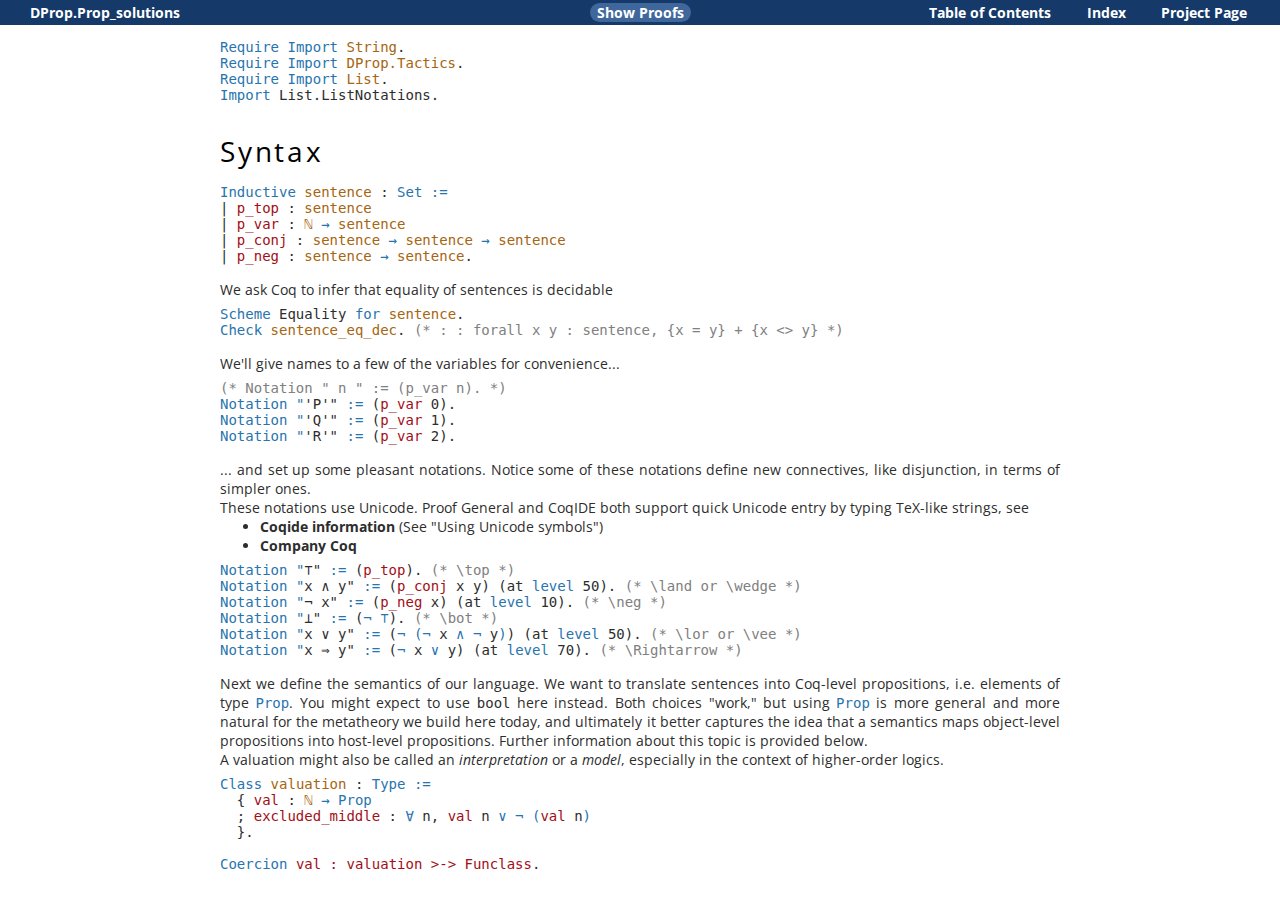
<file: docs/DProp.Prop_solutions.html>
<!DOCTYPE html PUBLIC "-//W3C//DTD XHTML 1.0 Strict//EN" "http://www.w3.org/TR/xhtml1/DTD/xhtml1-strict.dtd">
<html xmlns="http://www.w3.org/1999/xhtml">

<head>
<meta http-equiv="Content-Type" content="text/html;charset=utf-8" />
<link href="coqdoc.css" rel="stylesheet" type="text/css" />
<link href="coqdocjs.css" rel="stylesheet" type="text/css"/>
<script type="text/javascript" src="config.js"></script>
<script type="text/javascript" src="coqdocjs.js"></script>
</head>

<body onload="document.getElementById('content').focus()">
  <div id="header">
    <span class="left">
      <span class="modulename"> <script> document.write(document.title) </script> </span>
    </span>

    <span class="button" id="toggle-proofs"></span>

    <span class="right">
      <a href="../">Project Page</a>
      <a href="./indexpage.html"> Index </a>
      <a href="./index.html"> Table of Contents </a>
    </span>
</div>
    <div id="content" tabindex="-1" onblur="document.getElementById('content').focus()">
    <div id="main">
<h1 class="libtitle">Library DProp.Prop_solutions</h1>

<div class="code">
<span class="id" title="keyword">Require</span> <span class="id" title="keyword">Import</span> <a class="idref" href="http://coq.inria.fr/distrib/V8.11.1/stdlib//Coq.Strings.String.html#"><span class="id" title="library">String</span></a>.<br/>
<span class="id" title="keyword">Require</span> <span class="id" title="keyword">Import</span> <a class="idref" href="DProp.Tactics.html#"><span class="id" title="library">DProp.Tactics</span></a>.<br/>
<span class="id" title="keyword">Require</span> <span class="id" title="keyword">Import</span> <a class="idref" href="http://coq.inria.fr/distrib/V8.11.1/stdlib//Coq.Lists.List.html#"><span class="id" title="library">List</span></a>.<br/>
<span class="id" title="keyword">Import</span> <span class="id" title="var">List.ListNotations</span>.<br/>

<br/>
</div>

<div class="doc">
<a name="lab10"></a><h1 class="section">Syntax</h1>

</div>
<div class="code">
<span class="id" title="keyword">Inductive</span> <a name="sentence"><span class="id" title="inductive">sentence</span></a> : <span class="id" title="keyword">Set</span> :=<br/>
| <a name="p_top"><span class="id" title="constructor">p_top</span></a> : <a class="idref" href="DProp.Prop_solutions.html#sentence"><span class="id" title="inductive">sentence</span></a><br/>
| <a name="p_var"><span class="id" title="constructor">p_var</span></a> : <a class="idref" href="http://coq.inria.fr/distrib/V8.11.1/stdlib//Coq.Init.Datatypes.html#nat"><span class="id" title="inductive">nat</span></a> <a class="idref" href="http://coq.inria.fr/distrib/V8.11.1/stdlib//Coq.Init.Logic.html#1c93e43e07fbeaeb6a625cb6614beb5d"><span class="id" title="notation">-&gt;</span></a> <a class="idref" href="DProp.Prop_solutions.html#sentence"><span class="id" title="inductive">sentence</span></a><br/>
| <a name="p_conj"><span class="id" title="constructor">p_conj</span></a> : <a class="idref" href="DProp.Prop_solutions.html#sentence"><span class="id" title="inductive">sentence</span></a> <a class="idref" href="http://coq.inria.fr/distrib/V8.11.1/stdlib//Coq.Init.Logic.html#1c93e43e07fbeaeb6a625cb6614beb5d"><span class="id" title="notation">-&gt;</span></a> <a class="idref" href="DProp.Prop_solutions.html#sentence"><span class="id" title="inductive">sentence</span></a> <a class="idref" href="http://coq.inria.fr/distrib/V8.11.1/stdlib//Coq.Init.Logic.html#1c93e43e07fbeaeb6a625cb6614beb5d"><span class="id" title="notation">-&gt;</span></a> <a class="idref" href="DProp.Prop_solutions.html#sentence"><span class="id" title="inductive">sentence</span></a><br/>
| <a name="p_neg"><span class="id" title="constructor">p_neg</span></a> : <a class="idref" href="DProp.Prop_solutions.html#sentence"><span class="id" title="inductive">sentence</span></a> <a class="idref" href="http://coq.inria.fr/distrib/V8.11.1/stdlib//Coq.Init.Logic.html#1c93e43e07fbeaeb6a625cb6614beb5d"><span class="id" title="notation">-&gt;</span></a> <a class="idref" href="DProp.Prop_solutions.html#sentence"><span class="id" title="inductive">sentence</span></a>.<br/>

<br/>
</div>

<div class="doc">
We ask Coq to infer that equality of sentences is decidable 
</div>
<div class="code">
<span class="id" title="keyword">Scheme</span> <span class="id" title="var">Equality</span> <span class="id" title="keyword">for</span> <a class="idref" href="DProp.Prop_solutions.html#sentence"><span class="id" title="inductive">sentence</span></a>.<br/>
<span class="id" title="keyword">Check</span> <a class="idref" href="DProp.Prop_solutions.html#sentence_eq_dec"><span class="id" title="definition">sentence_eq_dec</span></a>. <span class="comment">(*&nbsp;:&nbsp;:&nbsp;forall&nbsp;x&nbsp;y&nbsp;:&nbsp;sentence,&nbsp;{x&nbsp;=&nbsp;y}&nbsp;+&nbsp;{x&nbsp;&lt;&gt;&nbsp;y}&nbsp;*)</span><br/>

<br/>
</div>

<div class="doc">
We'll give names to a few of the variables for convenience... 
</div>
<div class="code">
<span class="comment">(*&nbsp;Notation&nbsp;"<span class="inlinecode"></span> <span class="inlinecode"><span class="id" title="var">n</span></span> <span class="inlinecode"></span>"&nbsp;:=&nbsp;(p_var&nbsp;n).&nbsp;*)</span><br/>
<span class="id" title="keyword">Notation</span> <a name="0dddd2095df7a75b4b5d92820ebd27a5"><span class="id" title="notation">&quot;</span></a>'P'" := (<a class="idref" href="DProp.Prop_solutions.html#p_var"><span class="id" title="constructor">p_var</span></a> 0).<br/>
<span class="id" title="keyword">Notation</span> <a name="3dd1a88ab2fafb257a003b99bf9a3ba7"><span class="id" title="notation">&quot;</span></a>'Q'" := (<a class="idref" href="DProp.Prop_solutions.html#p_var"><span class="id" title="constructor">p_var</span></a> 1).<br/>
<span class="id" title="keyword">Notation</span> <a name="44aead62f885b3f9f3cfae66bb133e0c"><span class="id" title="notation">&quot;</span></a>'R'" := (<a class="idref" href="DProp.Prop_solutions.html#p_var"><span class="id" title="constructor">p_var</span></a> 2).<br/>

<br/>
</div>

<div class="doc">
... and set up some pleasant notations. Notice some of these
    notations define new connectives, like disjunction, in terms of
    simpler ones.

<div class="paragraph"> </div>

    These notations use Unicode. Proof General and CoqIDE both support
    quick Unicode entry by typing TeX-like strings, see 

<div class="paragraph"> </div>

<ul class="doclist">
<li> <a href="https://coq.github.io/doc/master/refman/practical-tools/coqide.html">Coqide information</a> (See "Using Unicode symbols") 
</li>
</ul>

<div class="paragraph"> </div>

<ul class="doclist">
<li> <a href="https://github.com/cpitclaudel/company-coq">Company Coq</a>

</li>
</ul>

<div class="paragraph"> </div>


</div>
<div class="code">
<span class="id" title="keyword">Notation</span> <a name="276a4a3018138118cad52558d0b71a10"><span class="id" title="notation">&quot;</span></a>⊤" := (<a class="idref" href="DProp.Prop_solutions.html#p_top"><span class="id" title="constructor">p_top</span></a>). <span class="comment">(*&nbsp;\top&nbsp;*)</span><br/>
<span class="id" title="keyword">Notation</span> <a name="7a630e21245026e1b75685a10a5ca45a"><span class="id" title="notation">&quot;</span></a>x ∧ y" := (<a class="idref" href="DProp.Prop_solutions.html#p_conj"><span class="id" title="constructor">p_conj</span></a> <span class="id" title="var">x</span> <span class="id" title="var">y</span>) (<span class="id" title="tactic">at</span> <span class="id" title="keyword">level</span> 50). <span class="comment">(*&nbsp;\land&nbsp;or&nbsp;\wedge&nbsp;*)</span><br/>
<span class="id" title="keyword">Notation</span> <a name="89335bb7773696a226bf41e8343e6c3f"><span class="id" title="notation">&quot;</span></a>¬ x" := (<a class="idref" href="DProp.Prop_solutions.html#p_neg"><span class="id" title="constructor">p_neg</span></a> <span class="id" title="var">x</span>) (<span class="id" title="tactic">at</span> <span class="id" title="keyword">level</span> 10). <span class="comment">(*&nbsp;\neg&nbsp;*)</span><br/>
<span class="id" title="keyword">Notation</span> <a name="1a3a4fd597219ab65145ec13c238adc3"><span class="id" title="notation">&quot;</span></a>⊥" := (<a class="idref" href="DProp.Prop_solutions.html#89335bb7773696a226bf41e8343e6c3f"><span class="id" title="notation">¬</span></a> <a class="idref" href="DProp.Prop_solutions.html#276a4a3018138118cad52558d0b71a10"><span class="id" title="notation">⊤</span></a>). <span class="comment">(*&nbsp;\bot&nbsp;*)</span><br/>
<span class="id" title="keyword">Notation</span> <a name="69989fa7eceaf90171daa1151728e2a6"><span class="id" title="notation">&quot;</span></a>x ∨ y" := (<a class="idref" href="DProp.Prop_solutions.html#89335bb7773696a226bf41e8343e6c3f"><span class="id" title="notation">¬</span></a> <a class="idref" href="DProp.Prop_solutions.html#89335bb7773696a226bf41e8343e6c3f"><span class="id" title="notation">(¬</span></a> <span class="id" title="var">x</span> <a class="idref" href="DProp.Prop_solutions.html#7a630e21245026e1b75685a10a5ca45a"><span class="id" title="notation">∧</span></a> <a class="idref" href="DProp.Prop_solutions.html#89335bb7773696a226bf41e8343e6c3f"><span class="id" title="notation">¬</span></a> <span class="id" title="var">y</span><a class="idref" href="DProp.Prop_solutions.html#89335bb7773696a226bf41e8343e6c3f"><span class="id" title="notation">)</span></a>) (<span class="id" title="tactic">at</span> <span class="id" title="keyword">level</span> 50). <span class="comment">(*&nbsp;\lor&nbsp;or&nbsp;\vee&nbsp;*)</span><br/>
<span class="id" title="keyword">Notation</span> <a name="b7ac1e3e03565b530c0280c1915a2046"><span class="id" title="notation">&quot;</span></a>x ⇒ y" := (<a class="idref" href="DProp.Prop_solutions.html#89335bb7773696a226bf41e8343e6c3f"><span class="id" title="notation">¬</span></a> <span class="id" title="var">x</span> <a class="idref" href="DProp.Prop_solutions.html#69989fa7eceaf90171daa1151728e2a6"><span class="id" title="notation">∨</span></a> <span class="id" title="var">y</span>) (<span class="id" title="tactic">at</span> <span class="id" title="keyword">level</span> 70). <span class="comment">(*&nbsp;\Rightarrow&nbsp;*)</span><br/>

<br/>
</div>

<div class="doc">
Next we define the semantics of our language. We want to translate
    sentences into Coq-level propositions, i.e. elements of type
    <span class="inlinecode"><span class="id" title="keyword">Prop</span></span>. You might expect to use <span class="inlinecode"><span class="id" title="var">bool</span></span> here instead. Both choices
    "work," but using <span class="inlinecode"><span class="id" title="keyword">Prop</span></span> is more general and more natural for the
    metatheory we build here today, and ultimately it better captures
    the idea that a semantics maps object-level propositions into
    host-level propositions. Further information about this topic is
    provided below.  
<div class="paragraph"> </div>

 A valuation might also be called an <i>interpretation</i> or a <i>model</i>,
    especially in the context of higher-order logics. 
</div>
<div class="code">
<span class="id" title="keyword">Class</span> <a name="valuation"><span class="id" title="record">valuation</span></a> : <span class="id" title="keyword">Type</span> :=<br/>
&nbsp;&nbsp;{ <a name="val"><span class="id" title="projection">val</span></a> : <a class="idref" href="http://coq.inria.fr/distrib/V8.11.1/stdlib//Coq.Init.Datatypes.html#nat"><span class="id" title="inductive">nat</span></a> <a class="idref" href="http://coq.inria.fr/distrib/V8.11.1/stdlib//Coq.Init.Logic.html#1c93e43e07fbeaeb6a625cb6614beb5d"><span class="id" title="notation">-&gt;</span></a> <span class="id" title="keyword">Prop</span><br/>
&nbsp;&nbsp;; <a name="excluded_middle"><span class="id" title="projection">excluded_middle</span></a> : <span class="id" title="keyword">forall</span> <span class="id" title="var">n</span>, <a class="idref" href="DProp.Prop_solutions.html#val"><span class="id" title="method">val</span></a> <a class="idref" href="DProp.Prop_solutions.html#n"><span class="id" title="variable">n</span></a> <a class="idref" href="http://coq.inria.fr/distrib/V8.11.1/stdlib//Coq.Init.Logic.html#f031fe1957c4a4a8e217aa46af2b4e25"><span class="id" title="notation">\/</span></a> <a class="idref" href="http://coq.inria.fr/distrib/V8.11.1/stdlib//Coq.Init.Logic.html#63a68285c81db8f9bc456233bb9ed181"><span class="id" title="notation">~</span></a> <a class="idref" href="http://coq.inria.fr/distrib/V8.11.1/stdlib//Coq.Init.Logic.html#63a68285c81db8f9bc456233bb9ed181"><span class="id" title="notation">(</span></a><a class="idref" href="DProp.Prop_solutions.html#val"><span class="id" title="method">val</span></a> <a class="idref" href="DProp.Prop_solutions.html#n"><span class="id" title="variable">n</span></a><a class="idref" href="http://coq.inria.fr/distrib/V8.11.1/stdlib//Coq.Init.Logic.html#63a68285c81db8f9bc456233bb9ed181"><span class="id" title="notation">)</span></a><br/>
&nbsp;&nbsp;}.<br/>

<br/>
<span class="id" title="keyword">Coercion</span> <a class="idref" href="DProp.Prop_solutions.html#val"><span class="id" title="method">val</span></a> <a class="idref" href="DProp.Prop_solutions.html#val"><span class="id" title="method">:</span></a> <a class="idref" href="DProp.Prop_solutions.html#val"><span class="id" title="method">valuation</span></a> <a class="idref" href="DProp.Prop_solutions.html#val"><span class="id" title="method">&gt;-&gt;</span></a> <a class="idref" href="DProp.Prop_solutions.html#val"><span class="id" title="method">Funclass</span></a>.<br/>

<br/>
</div>

<div class="doc">
<a name="lab11"></a><h1 class="section">Model theory</h1>

<div class="paragraph"> </div>

 We define a recursive function, <span class="inlinecode"><a class="idref" href="DProp.Prop_solutions.html#denotation"><span class="id" title="definition">denotation</span></a></span>, which translates
    sentences to "actual" propositions, meaning types whose sort is <span class="inlinecode"><span class="id" title="keyword">Prop</span></span>.

<div class="paragraph"> </div>

    Another good name for this function could be "is_true" or "translation."
    Notice that any valuation <span class="inlinecode"><a class="idref" href="DProp.Prop.html#v"><span class="id" title="variable">v</span></a></span> defines a subset <span class="inlinecode"><a class="idref" href="DProp.Prop_solutions.html#denotation"><span class="id" title="definition">denotation</span></a></span> <span class="inlinecode"><a class="idref" href="DProp.Prop.html#v"><span class="id" title="variable">v</span></a></span> of sentences,
    namely the "true" ones.

</div>
<div class="code">
<span class="id" title="keyword">Fixpoint</span> <a name="denotation"><span class="id" title="definition">denotation</span></a> (<span class="id" title="var">v</span> : <a class="idref" href="DProp.Prop_solutions.html#valuation"><span class="id" title="class">valuation</span></a>) (<span class="id" title="var">s</span> : <a class="idref" href="DProp.Prop_solutions.html#sentence"><span class="id" title="inductive">sentence</span></a>) : <span class="id" title="keyword">Prop</span> :=<br/>
&nbsp;&nbsp;<span class="id" title="keyword">match</span> <a class="idref" href="DProp.Prop_solutions.html#s"><span class="id" title="variable">s</span></a> <span class="id" title="keyword">with</span><br/>
&nbsp;&nbsp;| <a class="idref" href="DProp.Prop_solutions.html#p_top"><span class="id" title="constructor">p_top</span></a> =&gt; <a class="idref" href="http://coq.inria.fr/distrib/V8.11.1/stdlib//Coq.Init.Logic.html#True"><span class="id" title="inductive">True</span></a><br/>
&nbsp;&nbsp;| <a class="idref" href="DProp.Prop_solutions.html#p_var"><span class="id" title="constructor">p_var</span></a> <span class="id" title="var">x</span> =&gt; <a class="idref" href="DProp.Prop_solutions.html#val"><span class="id" title="method">val</span></a> <span class="id" title="var">x</span><br/>
&nbsp;&nbsp;| <a class="idref" href="DProp.Prop_solutions.html#p_conj"><span class="id" title="constructor">p_conj</span></a> <span class="id" title="var">s1</span> <span class="id" title="var">s2</span> =&gt; <a class="idref" href="DProp.Prop_solutions.html#denotation"><span class="id" title="definition">denotation</span></a> <a class="idref" href="DProp.Prop_solutions.html#v"><span class="id" title="variable">v</span></a> <span class="id" title="var">s1</span> <a class="idref" href="http://coq.inria.fr/distrib/V8.11.1/stdlib//Coq.Init.Logic.html#ba2b0e492d2b4675a0acf3ea92aabadd"><span class="id" title="notation">/\</span></a> <a class="idref" href="DProp.Prop_solutions.html#denotation"><span class="id" title="definition">denotation</span></a> <a class="idref" href="DProp.Prop_solutions.html#v"><span class="id" title="variable">v</span></a> <span class="id" title="var">s2</span><br/>
&nbsp;&nbsp;| <a class="idref" href="DProp.Prop_solutions.html#p_neg"><span class="id" title="constructor">p_neg</span></a> <span class="id" title="var">s1</span> =&gt; <a class="idref" href="http://coq.inria.fr/distrib/V8.11.1/stdlib//Coq.Init.Logic.html#not"><span class="id" title="definition">not</span></a> (<a class="idref" href="DProp.Prop_solutions.html#denotation"><span class="id" title="definition">denotation</span></a> <a class="idref" href="DProp.Prop_solutions.html#v"><span class="id" title="variable">v</span></a> <span class="id" title="var">s1</span>)<br/>
&nbsp;&nbsp;<span class="id" title="keyword">end</span>.<br/>

<br/>
</div>

<div class="doc">
Hereafter we let <span class="inlinecode"><a class="idref" href="DProp.Prop_solutions.html#denotation"><span class="id" title="definition">denotation</span></a></span> take the valuation as an implicit
    argument. This follows common mathematical practice in which one
    generally assumes some valuation is clear from the context.

<div class="paragraph"> </div>

    Some functions, such as <span class="inlinecode"><a class="idref" href="DProp.Prop_solutions.html#entails"><span class="id" title="definition">entails</span></a></span>, will take valuations explicitly
    when this is more natural. 
</div>
<div class="code">
<span class="id" title="var">Arguments</span> <a class="idref" href="DProp.Prop_solutions.html#denotation"><span class="id" title="definition">denotation</span></a> {<span class="id" title="var">v</span>} <span class="id" title="var">s</span>.<br/>

<br/>
<span class="id" title="keyword">Notation</span> <a name="a28bfd0a35de9a5c69829697b021d0f5"><span class="id" title="notation">&quot;</span></a>⟦ ϕ ⟧" := (<a class="idref" href="DProp.Prop_solutions.html#denotation"><span class="id" title="definition">denotation</span></a> <span class="id" title="var">ϕ</span>). <span class="comment">(*&nbsp;\llbracket&nbsp;and&nbsp;\rrbracket&nbsp;*)</span><br/>

<br/>
</div>

<div class="doc">
In this file, we're not very interested in individual valuations. Instead,
    we would like define a notion of "truth" which abstracts over the valuation,
    capturing the idea that a sentence is true under every possible interpretation.

</div>
<div class="code">
<span class="id" title="keyword">Definition</span> <a name="tautology"><span class="id" title="definition">tautology</span></a> (<span class="id" title="var">ϕ</span> : <a class="idref" href="DProp.Prop_solutions.html#sentence"><span class="id" title="inductive">sentence</span></a>) := <span class="id" title="keyword">forall</span> <span class="id" title="var">v</span> : <a class="idref" href="DProp.Prop_solutions.html#valuation"><span class="id" title="class">valuation</span></a>, <a class="idref" href="DProp.Prop_solutions.html#a28bfd0a35de9a5c69829697b021d0f5"><span class="id" title="notation">⟦</span></a> <a class="idref" href="DProp.Prop_solutions.html#6c4dbec1c9102e1076a6a6ca04576cf0"><span class="id" title="variable">ϕ</span></a> <a class="idref" href="DProp.Prop_solutions.html#a28bfd0a35de9a5c69829697b021d0f5"><span class="id" title="notation">⟧</span></a>.<br/>

<br/>
</div>

<div class="doc">
The universal quantifier---the dependent product---can be thought
    of as a kind of infinite conjunction asserting the truth of ϕ
    under <i>every</i> interpretation. 
<div class="paragraph"> </div>

 But we aren't just interested in tautologies. Often we want to
    restrict our attention to only those valuations which make certain
    pre-chosen sentences true. We develop this idea now.  
<div class="paragraph"> </div>

 We require that the range of denotations for <span class="inlinecode"><a class="idref" href="DProp.Prop.html#v"><span class="id" title="variable">v</span></a></span> <span class="inlinecode">:</span> <span class="inlinecode"><a class="idref" href="DProp.Prop_solutions.html#valuation"><span class="id" title="record">valuation</span></a></span>
    satisfy the law of excluded middle.  (You can read 'r' as 'range'
    or 'restricted', since this stipulation is only required for those
    propositions which are the denotation of a given valuation,
    i.e. in the range of some valuation. 
</div>
<div class="code">

<br/>
<span class="id" title="keyword">Lemma</span> <a name="full_lem"><span class="id" title="lemma">full_lem</span></a> : <span class="id" title="keyword">forall</span> {<span class="id" title="var">v</span> : <a class="idref" href="DProp.Prop_solutions.html#valuation"><span class="id" title="class">valuation</span></a>}, <span class="id" title="keyword">forall</span> <span class="id" title="var">ϕ</span>, <a class="idref" href="DProp.Prop_solutions.html#a28bfd0a35de9a5c69829697b021d0f5"><span class="id" title="notation">⟦</span></a> <a class="idref" href="DProp.Prop_solutions.html#6c4dbec1c9102e1076a6a6ca04576cf0"><span class="id" title="variable">ϕ</span></a> <a class="idref" href="DProp.Prop_solutions.html#a28bfd0a35de9a5c69829697b021d0f5"><span class="id" title="notation">⟧</span></a> <a class="idref" href="http://coq.inria.fr/distrib/V8.11.1/stdlib//Coq.Init.Logic.html#f031fe1957c4a4a8e217aa46af2b4e25"><span class="id" title="notation">\/</span></a> <a class="idref" href="DProp.Prop_solutions.html#a28bfd0a35de9a5c69829697b021d0f5"><span class="id" title="notation">⟦</span></a> <a class="idref" href="DProp.Prop_solutions.html#89335bb7773696a226bf41e8343e6c3f"><span class="id" title="notation">¬</span></a> <a class="idref" href="DProp.Prop_solutions.html#6c4dbec1c9102e1076a6a6ca04576cf0"><span class="id" title="variable">ϕ</span></a> <a class="idref" href="DProp.Prop_solutions.html#a28bfd0a35de9a5c69829697b021d0f5"><span class="id" title="notation">⟧</span></a>.<br/>
<span class="id" title="keyword">Proof</span>.<br/>
&nbsp;&nbsp;<span class="id" title="tactic">intros</span> <span class="id" title="var">v</span> <span class="id" title="var">ϕ</span>. <span class="id" title="tactic">induction</span> <span class="id" title="var">ϕ</span>.<br/>
&nbsp;&nbsp;- <span class="id" title="tactic">simpl</span>. <span class="id" title="tactic">intuition</span>.<br/>
&nbsp;&nbsp;- <span class="id" title="tactic">exact</span> (<a class="idref" href="DProp.Prop_solutions.html#excluded_middle"><span class="id" title="method">excluded_middle</span></a> <span class="id" title="var">n</span>).<br/>
&nbsp;&nbsp;- <span class="id" title="tactic">simpl</span>. <span class="id" title="tactic">intuition</span>.<br/>
&nbsp;&nbsp;- <span class="id" title="tactic">simpl</span>. <span class="id" title="tactic">intuition</span>.<br/>
<span class="id" title="keyword">Qed</span>.<br/>

<br/>
<span class="id" title="keyword">Ltac</span> <span class="id" title="var">lem</span> <span class="id" title="var">ϕ</span> := <span class="id" title="tactic">destruct</span> (<a class="idref" href="DProp.Prop_solutions.html#full_lem"><span class="id" title="lemma">full_lem</span></a> <span class="id" title="var">ϕ</span>).<br/>

<br/>
</div>

<div class="doc">
A set of sentences is <i>satisfied</i> or <i>modelled</i> by a valuation if
    all of its elements are true under that valuation. Elements of <span class="inlinecode"><a class="idref" href="DProp.Prop.html#1b004e48cd1f64e22d5c000cf0d7f047"><span class="id" title="variable">Γ</span></a></span>
    may also be called "axioms." 
</div>
<div class="code">
<span class="id" title="keyword">Definition</span> <a name="models"><span class="id" title="definition">models</span></a> (<span class="id" title="var">v</span> : <a class="idref" href="DProp.Prop_solutions.html#valuation"><span class="id" title="class">valuation</span></a>) (<span class="id" title="var">Γ</span> : <a class="idref" href="http://coq.inria.fr/distrib/V8.11.1/stdlib//Coq.Init.Datatypes.html#list"><span class="id" title="inductive">list</span></a> <a class="idref" href="DProp.Prop_solutions.html#sentence"><span class="id" title="inductive">sentence</span></a>) : <span class="id" title="keyword">Prop</span> :=<br/>
&nbsp;&nbsp;<span class="id" title="keyword">forall</span> <span class="id" title="var">ϕ</span>, <a class="idref" href="http://coq.inria.fr/distrib/V8.11.1/stdlib//Coq.Lists.List.html#In"><span class="id" title="definition">List.In</span></a> <a class="idref" href="DProp.Prop_solutions.html#6c4dbec1c9102e1076a6a6ca04576cf0"><span class="id" title="variable">ϕ</span></a> <a class="idref" href="DProp.Prop_solutions.html#1b004e48cd1f64e22d5c000cf0d7f047"><span class="id" title="variable">Γ</span></a> <a class="idref" href="http://coq.inria.fr/distrib/V8.11.1/stdlib//Coq.Init.Logic.html#1c93e43e07fbeaeb6a625cb6614beb5d"><span class="id" title="notation">-&gt;</span></a> <a class="idref" href="DProp.Prop_solutions.html#a28bfd0a35de9a5c69829697b021d0f5"><span class="id" title="notation">⟦</span></a> <a class="idref" href="DProp.Prop_solutions.html#6c4dbec1c9102e1076a6a6ca04576cf0"><span class="id" title="variable">ϕ</span></a> <a class="idref" href="DProp.Prop_solutions.html#a28bfd0a35de9a5c69829697b021d0f5"><span class="id" title="notation">⟧</span></a>.<br/>

<br/>
</div>

<div class="doc">
A valuation that models Γ is called a model, unsurprisingly. 
</div>
<div class="code">
<span class="id" title="keyword">Definition</span> <a name="model"><span class="id" title="definition">model</span></a> <span class="id" title="var">Γ</span> := <a class="idref" href="http://coq.inria.fr/distrib/V8.11.1/stdlib//Coq.Init.Specif.html#6556914db359db999889decec6a4a562"><span class="id" title="notation">{</span></a> <span class="id" title="var">v</span> <a class="idref" href="http://coq.inria.fr/distrib/V8.11.1/stdlib//Coq.Init.Specif.html#6556914db359db999889decec6a4a562"><span class="id" title="notation">:</span></a> <a class="idref" href="DProp.Prop_solutions.html#valuation"><span class="id" title="class">valuation</span></a> <a class="idref" href="http://coq.inria.fr/distrib/V8.11.1/stdlib//Coq.Init.Specif.html#6556914db359db999889decec6a4a562"><span class="id" title="notation">|</span></a> <a class="idref" href="DProp.Prop_solutions.html#models"><span class="id" title="definition">models</span></a> <a class="idref" href="DProp.Prop_solutions.html#v"><span class="id" title="variable">v</span></a> <a class="idref" href="DProp.Prop_solutions.html#1b004e48cd1f64e22d5c000cf0d7f047"><span class="id" title="variable">Γ</span></a> <a class="idref" href="http://coq.inria.fr/distrib/V8.11.1/stdlib//Coq.Init.Specif.html#6556914db359db999889decec6a4a562"><span class="id" title="notation">}</span></a>.<br/>

<br/>
</div>

<div class="doc">
A set of axioms <i>entails</i> a sentence when that sentence is true
    under all valuations that also satisfy the axioms, i.e. all
    models. This relation also known as <i>semantic consequence</i> or
    <i>logical consequence</i>.

<div class="paragraph"> </div>

    We might also read this definition as a restricted variant of
    <span class="inlinecode"><a class="idref" href="DProp.Prop_solutions.html#tautology"><span class="id" title="definition">tautology</span></a></span> that intersects only over that subset of valuations
    which satisfy Γ. This property is sometimes known as being /valid/
    for Γ (but this word is sometimes used differently). When we
    formalize our proof system, the most ideal outcome is that the
    provable formulas are precisely the valid ones. 
</div>
<div class="code">
<span class="id" title="keyword">Definition</span> <a name="entails"><span class="id" title="definition">entails</span></a> (<span class="id" title="var">Γ</span> : <a class="idref" href="http://coq.inria.fr/distrib/V8.11.1/stdlib//Coq.Init.Datatypes.html#list"><span class="id" title="inductive">list</span></a> <a class="idref" href="DProp.Prop_solutions.html#sentence"><span class="id" title="inductive">sentence</span></a>) (<span class="id" title="var">ϕ</span> : <a class="idref" href="DProp.Prop_solutions.html#sentence"><span class="id" title="inductive">sentence</span></a>) :=<br/>
&nbsp;&nbsp;<span class="id" title="keyword">forall</span> <span class="id" title="var">v</span>, <a class="idref" href="DProp.Prop_solutions.html#models"><span class="id" title="definition">models</span></a> <a class="idref" href="DProp.Prop_solutions.html#v"><span class="id" title="variable">v</span></a> <a class="idref" href="DProp.Prop_solutions.html#1b004e48cd1f64e22d5c000cf0d7f047"><span class="id" title="variable">Γ</span></a> <a class="idref" href="http://coq.inria.fr/distrib/V8.11.1/stdlib//Coq.Init.Logic.html#1c93e43e07fbeaeb6a625cb6614beb5d"><span class="id" title="notation">-&gt;</span></a> <a class="idref" href="DProp.Prop_solutions.html#a28bfd0a35de9a5c69829697b021d0f5"><span class="id" title="notation">⟦</span></a> <a class="idref" href="DProp.Prop_solutions.html#6c4dbec1c9102e1076a6a6ca04576cf0"><span class="id" title="variable">ϕ</span></a> <a class="idref" href="DProp.Prop_solutions.html#a28bfd0a35de9a5c69829697b021d0f5"><span class="id" title="notation">⟧</span></a>.<br/>

<br/>
<span class="id" title="keyword">Notation</span> <a name="f0256880c5e17791a18a195b1af6d27f"><span class="id" title="notation">&quot;</span></a>Γ ⊧ ϕ" := (<a class="idref" href="DProp.Prop_solutions.html#entails"><span class="id" title="definition">entails</span></a> <span class="id" title="var">Γ</span> <span class="id" title="var">ϕ</span>) (<span class="id" title="tactic">at</span> <span class="id" title="keyword">level</span> 70).<br/>

<br/>
</div>

<div class="doc">
Sample usage of the <span class="inlinecode"><span class="id" title="var">lem</span></span> tactic. 
</div>
<div class="code">
<span class="id" title="keyword">Goal</span> <a name="Unnamed_thm"><span class="id" title="definition">forall</span></a> <a name="Unnamed_thm"><span class="id" title="definition">ϕ</span></a><a name="Unnamed_thm"><span class="id" title="definition">,</span></a> <a name="Unnamed_thm"><span class="id" title="definition">forall</span></a> <a name="Unnamed_thm"><span class="id" title="definition">v</span></a> <a name="Unnamed_thm"><span class="id" title="definition">:</span></a> <a name="Unnamed_thm"><span class="id" title="definition">valuation</span></a><a name="Unnamed_thm"><span class="id" title="definition">,</span></a> <a name="Unnamed_thm"><span class="id" title="definition">⟦</span></a> <a name="Unnamed_thm"><span class="id" title="definition">ϕ</span></a> <a name="Unnamed_thm"><span class="id" title="definition">⟧</span></a> <a name="Unnamed_thm"><span class="id" title="definition">\/</span></a> <a name="Unnamed_thm"><span class="id" title="definition">⟦</span></a> <a name="Unnamed_thm"><span class="id" title="definition">¬</span></a> <a name="Unnamed_thm"><span class="id" title="definition">ϕ</span></a> <a name="Unnamed_thm"><span class="id" title="definition">⟧</span></a>.<br/>
<span class="id" title="keyword">Proof</span>.<br/>
&nbsp;&nbsp;<span class="id" title="tactic">intros</span>.<br/>
&nbsp;&nbsp;<span class="id" title="var">lem</span> <span class="id" title="var">ϕ</span>.<br/>
&nbsp;&nbsp;- <span class="id" title="tactic">left</span>. <span class="id" title="tactic">auto</span>.<br/>
&nbsp;&nbsp;- <span class="id" title="tactic">right</span>. <span class="id" title="tactic">auto</span>.<br/>
<span class="id" title="keyword">Qed</span>.<br/>

<br/>
<span class="id" title="keyword">Hint Unfold</span> <a class="idref" href="DProp.Prop_solutions.html#tautology"><span class="id" title="definition">tautology</span></a> : <span class="id" title="var">dp</span>.<br/>
<span class="id" title="keyword">Hint Unfold</span> <a class="idref" href="DProp.Prop_solutions.html#models"><span class="id" title="definition">models</span></a> : <span class="id" title="var">dp</span>.<br/>
<span class="id" title="keyword">Hint Unfold</span> <a class="idref" href="DProp.Prop_solutions.html#entails"><span class="id" title="definition">entails</span></a> : <span class="id" title="var">dp</span>.<br/>

<br/>
</div>

<div class="doc">
Use the following tactic to quickly get rid unfold many definitions. 
</div>
<div class="code">
<span class="id" title="keyword">Tactic Notation</span> "unf" := (<span class="id" title="tactic">repeat</span> <span class="id" title="var">autounfold</span> <span class="id" title="keyword">with</span> <span class="id" title="var">dp</span> <span class="id" title="tactic">in</span> *).<br/>

<br/>

<br/>
</div>

<div class="doc">
Exercise 1 (easy): Prove that a sentence is a tautology if and
    only if it is entailed by the empty set of axioms.

<div class="paragraph"> </div>

    Note: This is almost true by definition, but formalizing logics in
   Coq often means proving such "obvious" facts. 
</div>
<div class="code">
<span class="id" title="keyword">Theorem</span> <a name="exercise1"><span class="id" title="lemma">exercise1</span></a> : <span class="id" title="keyword">forall</span> <span class="id" title="var">ϕ</span>, <a class="idref" href="DProp.Prop_solutions.html#tautology"><span class="id" title="definition">tautology</span></a> <a class="idref" href="DProp.Prop_solutions.html#6c4dbec1c9102e1076a6a6ca04576cf0"><span class="id" title="variable">ϕ</span></a> <a class="idref" href="http://coq.inria.fr/distrib/V8.11.1/stdlib//Coq.Init.Logic.html#4bfb4f2d0721ba668e3a802ab1b745a1"><span class="id" title="notation">&lt;-&gt;</span></a> <a class="idref" href="http://coq.inria.fr/distrib/V8.11.1/stdlib//Coq.Init.Datatypes.html#nil"><span class="id" title="constructor">nil</span></a> <a class="idref" href="DProp.Prop_solutions.html#f0256880c5e17791a18a195b1af6d27f"><span class="id" title="notation">⊧</span></a> <a class="idref" href="DProp.Prop_solutions.html#6c4dbec1c9102e1076a6a6ca04576cf0"><span class="id" title="variable">ϕ</span></a>.<br/>
&nbsp;&nbsp;<span class="id" title="tactic">intro</span> <span class="id" title="var">ϕ</span>. <span class="id" title="tactic">split</span>.<br/>
&nbsp;&nbsp;- <span class="id" title="tactic">intro</span> <span class="id" title="var">taut</span>. <span class="id" title="tactic">intro</span> <span class="id" title="var">v</span>. <span class="id" title="tactic">intro</span> <span class="id" title="var">H</span>.<br/>
&nbsp;&nbsp;&nbsp;&nbsp;<span class="id" title="tactic">unfold</span> <a class="idref" href="DProp.Prop_solutions.html#tautology"><span class="id" title="definition">tautology</span></a> <span class="id" title="tactic">in</span> <span class="id" title="var">taut</span>. <span class="id" title="tactic">specialize</span> (<span class="id" title="var">taut</span> <span class="id" title="var">v</span>).<br/>
&nbsp;&nbsp;&nbsp;&nbsp;<span class="id" title="tactic">assumption</span>.<br/>
&nbsp;&nbsp;- <span class="id" title="tactic">intro</span> <span class="id" title="var">models</span>. <span class="id" title="tactic">unfold</span> <a class="idref" href="DProp.Prop_solutions.html#entails"><span class="id" title="definition">entails</span></a> <span class="id" title="tactic">in</span> <span class="id" title="var">models</span>.<br/>
&nbsp;&nbsp;&nbsp;&nbsp;<span class="id" title="tactic">unfold</span> <a class="idref" href="DProp.Prop_solutions.html#tautology"><span class="id" title="definition">tautology</span></a>. <span class="id" title="tactic">intro</span> <span class="id" title="var">v</span>. <span class="id" title="tactic">specialize</span> (<span class="id" title="var">models</span> <span class="id" title="var">v</span>).<br/>
&nbsp;&nbsp;&nbsp;&nbsp;<span class="id" title="tactic">apply</span> <span class="id" title="var">models</span>. <span class="id" title="tactic">intro</span> <span class="id" title="var">s</span>. <span class="id" title="tactic">intro</span> <span class="id" title="var">H</span>. <span class="id" title="tactic">inversion</span> <span class="id" title="var">H</span>.<br/>
<span class="id" title="keyword">Qed</span>.<br/>

<br/>
</div>

<div class="doc">
Exercise 2 (easy): Prove the following tautology.

<div class="paragraph"> </div>

 
</div>
<div class="code">
<span class="id" title="keyword">Theorem</span> <a name="exercise2"><span class="id" title="lemma">exercise2</span></a> : <span class="id" title="keyword">forall</span> <span class="id" title="var">ϕ</span> : <a class="idref" href="DProp.Prop_solutions.html#sentence"><span class="id" title="inductive">sentence</span></a>, <a class="idref" href="DProp.Prop_solutions.html#tautology"><span class="id" title="definition">tautology</span></a> (<a class="idref" href="DProp.Prop_solutions.html#6c4dbec1c9102e1076a6a6ca04576cf0"><span class="id" title="variable">ϕ</span></a> <a class="idref" href="DProp.Prop_solutions.html#69989fa7eceaf90171daa1151728e2a6"><span class="id" title="notation">∨</span></a> <a class="idref" href="DProp.Prop_solutions.html#89335bb7773696a226bf41e8343e6c3f"><span class="id" title="notation">¬</span></a> <a class="idref" href="DProp.Prop_solutions.html#6c4dbec1c9102e1076a6a6ca04576cf0"><span class="id" title="variable">ϕ</span></a>).<br/>
<span class="id" title="keyword">Proof</span>.<br/>
&nbsp;&nbsp;<span class="id" title="tactic">intro</span> <span class="id" title="var">ϕ</span>. <span class="id" title="tactic">intro</span> <span class="id" title="var">v</span>.<br/>
&nbsp;&nbsp;<span class="id" title="var">lem</span> <span class="id" title="var">ϕ</span>.<br/>
&nbsp;&nbsp;- <span class="id" title="tactic">simpl</span>. <span class="id" title="tactic">intros</span> [<span class="id" title="var">contra</span> ?].<br/>
&nbsp;&nbsp;&nbsp;&nbsp;<span class="id" title="var">contradiction</span>.<br/>
&nbsp;&nbsp;- <span class="id" title="tactic">simpl</span>. <span class="id" title="tactic">intros</span> [? <span class="id" title="var">contra</span>].<br/>
&nbsp;&nbsp;&nbsp;&nbsp;<span class="id" title="var">contradiction</span>.<br/>
<span class="id" title="keyword">Qed</span>.<br/>

<br/>
</div>

<div class="doc">
Exercise 3 (medium): Have we formalized implication correctly?
    Check our work by proving if <span class="inlinecode"><span class="id" title="var">x</span></span> <span class="inlinecode">⇒</span> <span class="inlinecode"><span class="id" title="var">y</span></span> is true and <span class="inlinecode"><span class="id" title="var">x</span></span> is true, then
    <span class="inlinecode"><span class="id" title="var">y</span></span> is true.

<div class="paragraph"> </div>

    Hint: Use the <span class="inlinecode"><span class="id" title="var">lem</span></span> tactic to do case analysis on <span class="inlinecode"><span class="id" title="var">Q</span></span>. You may
    want to <span class="inlinecode"><span class="id" title="keyword">Unset</span></span> <span class="inlinecode"><span class="id" title="keyword">Printing</span></span> <span class="inlinecode"><span class="id" title="var">Notations</span></span>. 
</div>
<div class="code">
<span class="id" title="keyword">Theorem</span> <a name="exercise3"><span class="id" title="lemma">exercise3</span></a> : <span class="id" title="keyword">forall</span> (<span class="id" title="var">v</span> : <a class="idref" href="DProp.Prop_solutions.html#valuation"><span class="id" title="class">valuation</span></a>), <a class="idref" href="DProp.Prop_solutions.html#a28bfd0a35de9a5c69829697b021d0f5"><span class="id" title="notation">⟦</span></a> <a class="idref" href="DProp.Prop_solutions.html#0dddd2095df7a75b4b5d92820ebd27a5"><span class="id" title="notation">P</span></a> <a class="idref" href="DProp.Prop_solutions.html#b7ac1e3e03565b530c0280c1915a2046"><span class="id" title="notation">⇒</span></a> <a class="idref" href="DProp.Prop_solutions.html#3dd1a88ab2fafb257a003b99bf9a3ba7"><span class="id" title="notation">Q</span></a> <a class="idref" href="DProp.Prop_solutions.html#a28bfd0a35de9a5c69829697b021d0f5"><span class="id" title="notation">⟧</span></a> <a class="idref" href="http://coq.inria.fr/distrib/V8.11.1/stdlib//Coq.Init.Logic.html#ba2b0e492d2b4675a0acf3ea92aabadd"><span class="id" title="notation">/\</span></a> <a class="idref" href="DProp.Prop_solutions.html#a28bfd0a35de9a5c69829697b021d0f5"><span class="id" title="notation">⟦</span></a> <a class="idref" href="DProp.Prop_solutions.html#0dddd2095df7a75b4b5d92820ebd27a5"><span class="id" title="notation">P</span></a> <a class="idref" href="DProp.Prop_solutions.html#a28bfd0a35de9a5c69829697b021d0f5"><span class="id" title="notation">⟧</span></a> <a class="idref" href="http://coq.inria.fr/distrib/V8.11.1/stdlib//Coq.Init.Logic.html#1c93e43e07fbeaeb6a625cb6614beb5d"><span class="id" title="notation">-&gt;</span></a> <a class="idref" href="DProp.Prop_solutions.html#a28bfd0a35de9a5c69829697b021d0f5"><span class="id" title="notation">⟦</span></a> <a class="idref" href="DProp.Prop_solutions.html#3dd1a88ab2fafb257a003b99bf9a3ba7"><span class="id" title="notation">Q</span></a> <a class="idref" href="DProp.Prop_solutions.html#a28bfd0a35de9a5c69829697b021d0f5"><span class="id" title="notation">⟧</span></a>.<br/>
<span class="id" title="keyword">Proof</span>.<br/>
&nbsp;&nbsp;<span class="id" title="tactic">intros</span> <span class="id" title="var">v</span> [<span class="id" title="var">Hpq</span> <span class="id" title="var">Hp</span>].<br/>
&nbsp;&nbsp;<span class="id" title="var">lem</span> <a class="idref" href="DProp.Prop_solutions.html#3dd1a88ab2fafb257a003b99bf9a3ba7"><span class="id" title="notation">Q</span></a>.<br/>
&nbsp;&nbsp;- <span class="id" title="tactic">assumption</span>.<br/>
&nbsp;&nbsp;- <span class="id" title="tactic">assert</span> (<span class="id" title="var">contra</span> : <a class="idref" href="http://coq.inria.fr/distrib/V8.11.1/stdlib//Coq.Init.Logic.html#63a68285c81db8f9bc456233bb9ed181"><span class="id" title="notation">~</span></a> <a class="idref" href="http://coq.inria.fr/distrib/V8.11.1/stdlib//Coq.Init.Logic.html#63a68285c81db8f9bc456233bb9ed181"><span class="id" title="notation">~</span></a> <a class="idref" href="DProp.Prop_solutions.html#a28bfd0a35de9a5c69829697b021d0f5"><span class="id" title="notation">⟦</span></a> <a class="idref" href="DProp.Prop_solutions.html#0dddd2095df7a75b4b5d92820ebd27a5"><span class="id" title="notation">P</span></a> <a class="idref" href="DProp.Prop_solutions.html#a28bfd0a35de9a5c69829697b021d0f5"><span class="id" title="notation">⟧</span></a> <a class="idref" href="http://coq.inria.fr/distrib/V8.11.1/stdlib//Coq.Init.Logic.html#ba2b0e492d2b4675a0acf3ea92aabadd"><span class="id" title="notation">/\</span></a> <a class="idref" href="http://coq.inria.fr/distrib/V8.11.1/stdlib//Coq.Init.Logic.html#63a68285c81db8f9bc456233bb9ed181"><span class="id" title="notation">~</span></a> <a class="idref" href="DProp.Prop_solutions.html#a28bfd0a35de9a5c69829697b021d0f5"><span class="id" title="notation">⟦</span></a> <a class="idref" href="DProp.Prop_solutions.html#3dd1a88ab2fafb257a003b99bf9a3ba7"><span class="id" title="notation">Q</span></a> <a class="idref" href="DProp.Prop_solutions.html#a28bfd0a35de9a5c69829697b021d0f5"><span class="id" title="notation">⟧</span></a>) <span class="id" title="tactic">by</span> <span class="id" title="tactic">auto</span>.<br/>
&nbsp;&nbsp;&nbsp;&nbsp;<span class="id" title="tactic">specialize</span> (<span class="id" title="var">Hpq</span> <span class="id" title="var">contra</span>).<br/>
&nbsp;&nbsp;&nbsp;&nbsp;<span class="id" title="var">contradiction</span>.<br/>
<span class="id" title="keyword">Qed</span>.<br/>

<br/>
</div>

<div class="doc">
Logically equivalent formulas are those which have the same
    denotation under every interpretation. Since we are interpreting
    into <span class="inlinecode"><span class="id" title="keyword">Prop</span></span>, rather than <span class="inlinecode"><span class="id" title="var">bool</span></span>, we define this notion using
    biconditionality (at the Coq level) rather than equality of
    boolean values, but the idea is the same. 
</div>
<div class="code">
<span class="id" title="keyword">Definition</span> <a name="equivalent"><span class="id" title="definition">equivalent</span></a> <span class="id" title="var">ϕ</span> ψ := <span class="id" title="keyword">forall</span> (<span class="id" title="var">v</span> : <a class="idref" href="DProp.Prop_solutions.html#valuation"><span class="id" title="class">valuation</span></a>), <a class="idref" href="DProp.Prop_solutions.html#a28bfd0a35de9a5c69829697b021d0f5"><span class="id" title="notation">⟦</span></a> <a class="idref" href="DProp.Prop_solutions.html#6c4dbec1c9102e1076a6a6ca04576cf0"><span class="id" title="variable">ϕ</span></a> <a class="idref" href="DProp.Prop_solutions.html#a28bfd0a35de9a5c69829697b021d0f5"><span class="id" title="notation">⟧</span></a> <a class="idref" href="http://coq.inria.fr/distrib/V8.11.1/stdlib//Coq.Init.Logic.html#4bfb4f2d0721ba668e3a802ab1b745a1"><span class="id" title="notation">&lt;-&gt;</span></a> <a class="idref" href="DProp.Prop_solutions.html#a28bfd0a35de9a5c69829697b021d0f5"><span class="id" title="notation">⟦</span></a> <a class="idref" href="DProp.Prop_solutions.html#6f9d76259b18aa9d2bd5fca149b789ed"><span class="id" title="variable">ψ</span></a> <a class="idref" href="DProp.Prop_solutions.html#a28bfd0a35de9a5c69829697b021d0f5"><span class="id" title="notation">⟧</span></a>.<br/>

<br/>
</div>

<div class="doc">
Exercise 4 (easy): Prove that <span class="inlinecode"><span class="id" title="var">P</span></span> and <span class="inlinecode"><span class="id" title="var">P</span></span> <span class="inlinecode">∧</span> <span class="inlinecode">⊤</span> are semantically
  equivalent.  
</div>
<div class="code">
<span class="id" title="keyword">Theorem</span> <a name="exercise4"><span class="id" title="lemma">exercise4</span></a> : <a class="idref" href="DProp.Prop_solutions.html#equivalent"><span class="id" title="definition">equivalent</span></a> <a class="idref" href="DProp.Prop_solutions.html#0dddd2095df7a75b4b5d92820ebd27a5"><span class="id" title="notation">P</span></a> (<a class="idref" href="DProp.Prop_solutions.html#0dddd2095df7a75b4b5d92820ebd27a5"><span class="id" title="notation">P</span></a> <a class="idref" href="DProp.Prop_solutions.html#7a630e21245026e1b75685a10a5ca45a"><span class="id" title="notation">∧</span></a> <a class="idref" href="DProp.Prop_solutions.html#276a4a3018138118cad52558d0b71a10"><span class="id" title="notation">⊤</span></a>).<br/>
<span class="id" title="keyword">Proof</span>.<br/>
&nbsp;&nbsp;<span class="id" title="tactic">unfold</span> <a class="idref" href="DProp.Prop_solutions.html#equivalent"><span class="id" title="definition">equivalent</span></a>.<br/>
&nbsp;&nbsp;<span class="id" title="tactic">intro</span> <span class="id" title="var">v</span>.<br/>
&nbsp;&nbsp;<span class="id" title="tactic">split</span>.<br/>
&nbsp;&nbsp;- <span class="id" title="tactic">intro</span> <span class="id" title="var">HP</span>.<br/>
&nbsp;&nbsp;&nbsp;&nbsp;<span class="id" title="tactic">unfold</span> <a class="idref" href="DProp.Prop_solutions.html#denotation"><span class="id" title="definition">denotation</span></a> <span class="id" title="tactic">in</span> *.<br/>
&nbsp;&nbsp;&nbsp;&nbsp;<span class="id" title="tactic">split</span>; [ <span class="id" title="tactic">assumption</span> | <span class="id" title="tactic">trivial</span> ].<br/>
&nbsp;&nbsp;- <span class="id" title="tactic">intro</span> <span class="id" title="var">H</span>.<br/>
&nbsp;&nbsp;&nbsp;&nbsp;<span class="id" title="tactic">unfold</span> <a class="idref" href="DProp.Prop_solutions.html#denotation"><span class="id" title="definition">denotation</span></a> <span class="id" title="tactic">in</span> *.<br/>
&nbsp;&nbsp;&nbsp;&nbsp;<span class="id" title="tactic">destruct</span> <span class="id" title="var">H</span>; <span class="id" title="tactic">assumption</span>.<br/>
<span class="id" title="keyword">Qed</span>.<br/>

<br/>
</div>

<div class="doc">
Exercise <span class="inlinecode">5</span> (medium): Prove that <span class="inlinecode"><span class="id" title="var">P</span></span> and <span class="inlinecode"><span class="id" title="var">P</span></span> <span class="inlinecode">∨</span> <span class="inlinecode">¬</span> <span class="inlinecode">⊤</span> are
     semantically equivalent.  Use <span class="inlinecode"><span class="id" title="var">lem</span></span> <span class="inlinecode"><span class="id" title="var">P</span></span>. 
</div>
<div class="code">
<span class="id" title="keyword">Theorem</span> <a name="exercise5"><span class="id" title="lemma">exercise5</span></a> : <a class="idref" href="DProp.Prop_solutions.html#equivalent"><span class="id" title="definition">equivalent</span></a> <a class="idref" href="DProp.Prop_solutions.html#0dddd2095df7a75b4b5d92820ebd27a5"><span class="id" title="notation">P</span></a> (<a class="idref" href="DProp.Prop_solutions.html#0dddd2095df7a75b4b5d92820ebd27a5"><span class="id" title="notation">P</span></a> <a class="idref" href="DProp.Prop_solutions.html#69989fa7eceaf90171daa1151728e2a6"><span class="id" title="notation">∨</span></a> <a class="idref" href="DProp.Prop_solutions.html#89335bb7773696a226bf41e8343e6c3f"><span class="id" title="notation">¬</span></a> <a class="idref" href="DProp.Prop_solutions.html#276a4a3018138118cad52558d0b71a10"><span class="id" title="notation">⊤</span></a>).<br/>
<span class="id" title="keyword">Proof</span>.<br/>
&nbsp;&nbsp;<span class="id" title="tactic">unfold</span> <a class="idref" href="DProp.Prop_solutions.html#equivalent"><span class="id" title="definition">equivalent</span></a>.<br/>
&nbsp;&nbsp;<span class="id" title="tactic">intro</span> <span class="id" title="var">v</span>.<br/>
&nbsp;&nbsp;<span class="id" title="tactic">split</span>.<br/>
&nbsp;&nbsp;- <span class="id" title="tactic">intro</span> <span class="id" title="var">HP</span>.<br/>
&nbsp;&nbsp;&nbsp;&nbsp;<span class="id" title="tactic">unfold</span> <a class="idref" href="DProp.Prop_solutions.html#denotation"><span class="id" title="definition">denotation</span></a> <span class="id" title="tactic">in</span> *.<br/>
&nbsp;&nbsp;&nbsp;&nbsp;<span class="id" title="tactic">intro</span> <span class="id" title="var">contra</span>.<br/>
&nbsp;&nbsp;&nbsp;&nbsp;<span class="id" title="tactic">destruct</span> <span class="id" title="var">contra</span>; <span class="id" title="var">contradiction</span>.<br/>
&nbsp;&nbsp;- <span class="id" title="tactic">intro</span> <span class="id" title="var">H</span>.<br/>
&nbsp;&nbsp;&nbsp;&nbsp;<span class="id" title="var">lem</span> <a class="idref" href="DProp.Prop_solutions.html#0dddd2095df7a75b4b5d92820ebd27a5"><span class="id" title="notation">P</span></a>.<br/>
&nbsp;&nbsp;&nbsp;&nbsp;+ <span class="id" title="tactic">assumption</span>.<br/>
&nbsp;&nbsp;&nbsp;&nbsp;+ <span class="id" title="tactic">unfold</span> <a class="idref" href="DProp.Prop_solutions.html#denotation"><span class="id" title="definition">denotation</span></a> <span class="id" title="tactic">in</span> *.<br/>
&nbsp;&nbsp;&nbsp;&nbsp;&nbsp;&nbsp;<span class="id" title="tactic">assert</span> (<span class="id" title="var">contra</span> : <a class="idref" href="http://coq.inria.fr/distrib/V8.11.1/stdlib//Coq.Init.Logic.html#63a68285c81db8f9bc456233bb9ed181"><span class="id" title="notation">~</span></a> <span class="id" title="var">v</span> 0 <a class="idref" href="http://coq.inria.fr/distrib/V8.11.1/stdlib//Coq.Init.Logic.html#ba2b0e492d2b4675a0acf3ea92aabadd"><span class="id" title="notation">/\</span></a> <a class="idref" href="http://coq.inria.fr/distrib/V8.11.1/stdlib//Coq.Init.Logic.html#63a68285c81db8f9bc456233bb9ed181"><span class="id" title="notation">~</span></a> <a class="idref" href="http://coq.inria.fr/distrib/V8.11.1/stdlib//Coq.Init.Logic.html#63a68285c81db8f9bc456233bb9ed181"><span class="id" title="notation">~</span></a> <a class="idref" href="http://coq.inria.fr/distrib/V8.11.1/stdlib//Coq.Init.Logic.html#True"><span class="id" title="inductive">True</span></a>) <span class="id" title="tactic">by</span> <span class="id" title="tactic">auto</span>.<br/>
&nbsp;&nbsp;&nbsp;&nbsp;&nbsp;&nbsp;<span class="id" title="tactic">specialize</span> (<span class="id" title="var">H</span> <span class="id" title="var">contra</span>).<br/>
&nbsp;&nbsp;&nbsp;&nbsp;&nbsp;&nbsp;<span class="id" title="var">contradiction</span>.<br/>
<span class="id" title="keyword">Qed</span>.<br/>

<br/>
</div>

<div class="doc">
Exercise 6 (hard): Why did the last exercise require law of
     excluded middle, when Coq trivially proves the following
     intuitionistic tautology? Can you prove that the last exercise
     cannot be completed without LEM?  
</div>
<div class="code">
<span class="id" title="keyword">Goal</span> <a name="Unnamed_thm0"><span class="id" title="definition">forall</span></a> <a name="Unnamed_thm0"><span class="id" title="definition">p</span></a> <a name="Unnamed_thm0"><span class="id" title="definition">:</span></a> <a name="Unnamed_thm0"><span class="id" title="definition">Prop</span></a><a name="Unnamed_thm0"><span class="id" title="definition">,</span></a> <a name="Unnamed_thm0"><span class="id" title="definition">p</span></a> <a name="Unnamed_thm0"><span class="id" title="definition">&lt;-&gt;</span></a> <a name="Unnamed_thm0"><span class="id" title="definition">(</span></a><a name="Unnamed_thm0"><span class="id" title="definition">p</span></a> <a name="Unnamed_thm0"><span class="id" title="definition">\/</span></a> <a name="Unnamed_thm0"><span class="id" title="definition">~</span></a> <a name="Unnamed_thm0"><span class="id" title="definition">True</span></a><a name="Unnamed_thm0"><span class="id" title="definition">)</span></a>.<br/>
&nbsp;&nbsp;<span class="id" title="tactic">tauto</span>.<br/>
<span class="id" title="keyword">Qed</span>.<br/>

<br/>
</div>

<div class="doc">
<a name="lab12"></a><h1 class="section">Proof theory</h1>


<div class="paragraph"> </div>

    This section explores basic proof theory. The goal is to define a
    particular syntactical notion called "proof," where each proof is
    associated with a formula called its "conclusion." Formulas with
    proofs are "theorems." The main theorem is that a formula ϕ
    entailed by Γ precisely if there is a proof with conclusion ϕ
    using only axioms from Γ, i.e. theorems are exactly validities.

<div class="paragraph"> </div>

  
<div class="paragraph"> </div>

 The following proof system is a natural deduction, which is
    essentially the type system of the simply typed lambda
    calculus. However, we are not formalizing lambda terms here, only
    the type inhabitation property itself.

</div>
<div class="code">
<span class="id" title="keyword">Reserved Notation</span> &quot;Γ ⊢ ϕ" (<span class="id" title="tactic">at</span> <span class="id" title="keyword">level</span> 90).<br/>
<span class="id" title="keyword">Inductive</span> <a name="provable"><span class="id" title="inductive">provable</span></a> (<span class="id" title="var">Γ</span> : <a class="idref" href="http://coq.inria.fr/distrib/V8.11.1/stdlib//Coq.Init.Datatypes.html#list"><span class="id" title="inductive">list</span></a> <a class="idref" href="DProp.Prop_solutions.html#sentence"><span class="id" title="inductive">sentence</span></a>) : <a class="idref" href="DProp.Prop_solutions.html#sentence"><span class="id" title="inductive">sentence</span></a> <a class="idref" href="http://coq.inria.fr/distrib/V8.11.1/stdlib//Coq.Init.Logic.html#1c93e43e07fbeaeb6a625cb6614beb5d"><span class="id" title="notation">-&gt;</span></a> <span class="id" title="keyword">Prop</span> :=<br/>
| <a name="j_var"><span class="id" title="constructor">j_var</span></a> : <span class="id" title="keyword">forall</span> <span class="id" title="var">ϕ</span>, <a class="idref" href="http://coq.inria.fr/distrib/V8.11.1/stdlib//Coq.Lists.List.html#In"><span class="id" title="definition">List.In</span></a> <a class="idref" href="DProp.Prop_solutions.html#6c4dbec1c9102e1076a6a6ca04576cf0"><span class="id" title="variable">ϕ</span></a> <a class="idref" href="DProp.Prop_solutions.html#1b004e48cd1f64e22d5c000cf0d7f047"><span class="id" title="variable">Γ</span></a> <a class="idref" href="http://coq.inria.fr/distrib/V8.11.1/stdlib//Coq.Init.Logic.html#1c93e43e07fbeaeb6a625cb6614beb5d"><span class="id" title="notation">-&gt;</span></a> <a class="idref" href="DProp.Prop_solutions.html#1b004e48cd1f64e22d5c000cf0d7f047"><span class="id" title="variable">Γ</span></a> <a class="idref" href="DProp.Prop_solutions.html#417d4f8793ef9552198c889adf95d0f2"><span class="id" title="notation">⊢</span></a> <a class="idref" href="DProp.Prop_solutions.html#6c4dbec1c9102e1076a6a6ca04576cf0"><span class="id" title="variable">ϕ</span></a><br/>
| <a name="j_conj_intro"><span class="id" title="constructor">j_conj_intro</span></a> : <span class="id" title="keyword">forall</span> <span class="id" title="var">ϕ</span> ψ, <a class="idref" href="DProp.Prop_solutions.html#1b004e48cd1f64e22d5c000cf0d7f047"><span class="id" title="variable">Γ</span></a> <a class="idref" href="DProp.Prop_solutions.html#417d4f8793ef9552198c889adf95d0f2"><span class="id" title="notation">⊢</span></a> <a class="idref" href="DProp.Prop_solutions.html#6c4dbec1c9102e1076a6a6ca04576cf0"><span class="id" title="variable">ϕ</span></a> <a class="idref" href="http://coq.inria.fr/distrib/V8.11.1/stdlib//Coq.Init.Logic.html#1c93e43e07fbeaeb6a625cb6614beb5d"><span class="id" title="notation">-&gt;</span></a> <a class="idref" href="DProp.Prop_solutions.html#1b004e48cd1f64e22d5c000cf0d7f047"><span class="id" title="variable">Γ</span></a> <a class="idref" href="DProp.Prop_solutions.html#417d4f8793ef9552198c889adf95d0f2"><span class="id" title="notation">⊢</span></a> <a class="idref" href="DProp.Prop_solutions.html#6f9d76259b18aa9d2bd5fca149b789ed"><span class="id" title="variable">ψ</span></a> <a class="idref" href="http://coq.inria.fr/distrib/V8.11.1/stdlib//Coq.Init.Logic.html#1c93e43e07fbeaeb6a625cb6614beb5d"><span class="id" title="notation">-&gt;</span></a> <a class="idref" href="DProp.Prop_solutions.html#1b004e48cd1f64e22d5c000cf0d7f047"><span class="id" title="variable">Γ</span></a> <a class="idref" href="DProp.Prop_solutions.html#417d4f8793ef9552198c889adf95d0f2"><span class="id" title="notation">⊢</span></a> <a class="idref" href="DProp.Prop_solutions.html#6c4dbec1c9102e1076a6a6ca04576cf0"><span class="id" title="variable">ϕ</span></a> <a class="idref" href="DProp.Prop_solutions.html#7a630e21245026e1b75685a10a5ca45a"><span class="id" title="notation">∧</span></a> <a class="idref" href="DProp.Prop_solutions.html#6f9d76259b18aa9d2bd5fca149b789ed"><span class="id" title="variable">ψ</span></a><br/>
| <a name="j_conj_elim1"><span class="id" title="constructor">j_conj_elim1</span></a> : <span class="id" title="keyword">forall</span> <span class="id" title="var">ϕ</span> ψ, <a class="idref" href="DProp.Prop_solutions.html#1b004e48cd1f64e22d5c000cf0d7f047"><span class="id" title="variable">Γ</span></a> <a class="idref" href="DProp.Prop_solutions.html#417d4f8793ef9552198c889adf95d0f2"><span class="id" title="notation">⊢</span></a> <a class="idref" href="DProp.Prop_solutions.html#6c4dbec1c9102e1076a6a6ca04576cf0"><span class="id" title="variable">ϕ</span></a> <a class="idref" href="DProp.Prop_solutions.html#7a630e21245026e1b75685a10a5ca45a"><span class="id" title="notation">∧</span></a> <a class="idref" href="DProp.Prop_solutions.html#6f9d76259b18aa9d2bd5fca149b789ed"><span class="id" title="variable">ψ</span></a> <a class="idref" href="http://coq.inria.fr/distrib/V8.11.1/stdlib//Coq.Init.Logic.html#1c93e43e07fbeaeb6a625cb6614beb5d"><span class="id" title="notation">-&gt;</span></a> <a class="idref" href="DProp.Prop_solutions.html#1b004e48cd1f64e22d5c000cf0d7f047"><span class="id" title="variable">Γ</span></a> <a class="idref" href="DProp.Prop_solutions.html#417d4f8793ef9552198c889adf95d0f2"><span class="id" title="notation">⊢</span></a> <a class="idref" href="DProp.Prop_solutions.html#6c4dbec1c9102e1076a6a6ca04576cf0"><span class="id" title="variable">ϕ</span></a><br/>
| <a name="j_conj_elim2"><span class="id" title="constructor">j_conj_elim2</span></a> : <span class="id" title="keyword">forall</span> <span class="id" title="var">ϕ</span> ψ, <a class="idref" href="DProp.Prop_solutions.html#1b004e48cd1f64e22d5c000cf0d7f047"><span class="id" title="variable">Γ</span></a> <a class="idref" href="DProp.Prop_solutions.html#417d4f8793ef9552198c889adf95d0f2"><span class="id" title="notation">⊢</span></a> <a class="idref" href="DProp.Prop_solutions.html#6c4dbec1c9102e1076a6a6ca04576cf0"><span class="id" title="variable">ϕ</span></a> <a class="idref" href="DProp.Prop_solutions.html#7a630e21245026e1b75685a10a5ca45a"><span class="id" title="notation">∧</span></a> <a class="idref" href="DProp.Prop_solutions.html#6f9d76259b18aa9d2bd5fca149b789ed"><span class="id" title="variable">ψ</span></a> <a class="idref" href="http://coq.inria.fr/distrib/V8.11.1/stdlib//Coq.Init.Logic.html#1c93e43e07fbeaeb6a625cb6614beb5d"><span class="id" title="notation">-&gt;</span></a> <a class="idref" href="DProp.Prop_solutions.html#1b004e48cd1f64e22d5c000cf0d7f047"><span class="id" title="variable">Γ</span></a> <a class="idref" href="DProp.Prop_solutions.html#417d4f8793ef9552198c889adf95d0f2"><span class="id" title="notation">⊢</span></a> <a class="idref" href="DProp.Prop_solutions.html#6f9d76259b18aa9d2bd5fca149b789ed"><span class="id" title="variable">ψ</span></a><br/>
| <a name="j_neg_intro"><span class="id" title="constructor">j_neg_intro</span></a> : <span class="id" title="keyword">forall</span> <span class="id" title="var">ϕ</span>, <a class="idref" href="DProp.Prop_solutions.html#6c4dbec1c9102e1076a6a6ca04576cf0"><span class="id" title="variable">ϕ</span></a> <a class="idref" href="http://coq.inria.fr/distrib/V8.11.1/stdlib//Coq.Init.Datatypes.html#cbcf67aac0c2a85b8d93d37de9969adf"><span class="id" title="notation">::</span></a> <a class="idref" href="DProp.Prop_solutions.html#1b004e48cd1f64e22d5c000cf0d7f047"><span class="id" title="variable">Γ</span></a> <a class="idref" href="DProp.Prop_solutions.html#417d4f8793ef9552198c889adf95d0f2"><span class="id" title="notation">⊢</span></a> <a class="idref" href="DProp.Prop_solutions.html#89335bb7773696a226bf41e8343e6c3f"><span class="id" title="notation">¬</span></a> <a class="idref" href="DProp.Prop_solutions.html#276a4a3018138118cad52558d0b71a10"><span class="id" title="notation">⊤</span></a> <a class="idref" href="http://coq.inria.fr/distrib/V8.11.1/stdlib//Coq.Init.Logic.html#1c93e43e07fbeaeb6a625cb6614beb5d"><span class="id" title="notation">-&gt;</span></a> <a class="idref" href="DProp.Prop_solutions.html#1b004e48cd1f64e22d5c000cf0d7f047"><span class="id" title="variable">Γ</span></a> <a class="idref" href="DProp.Prop_solutions.html#417d4f8793ef9552198c889adf95d0f2"><span class="id" title="notation">⊢</span></a> <a class="idref" href="DProp.Prop_solutions.html#89335bb7773696a226bf41e8343e6c3f"><span class="id" title="notation">¬</span></a> <a class="idref" href="DProp.Prop_solutions.html#6c4dbec1c9102e1076a6a6ca04576cf0"><span class="id" title="variable">ϕ</span></a><br/>
| <a name="j_neg_elim"><span class="id" title="constructor">j_neg_elim</span></a> : <span class="id" title="keyword">forall</span> <span class="id" title="var">ϕ</span>, <a class="idref" href="DProp.Prop_solutions.html#1b004e48cd1f64e22d5c000cf0d7f047"><span class="id" title="variable">Γ</span></a> <a class="idref" href="DProp.Prop_solutions.html#417d4f8793ef9552198c889adf95d0f2"><span class="id" title="notation">⊢</span></a> <a class="idref" href="DProp.Prop_solutions.html#1a3a4fd597219ab65145ec13c238adc3"><span class="id" title="notation">⊥</span></a> <a class="idref" href="http://coq.inria.fr/distrib/V8.11.1/stdlib//Coq.Init.Logic.html#1c93e43e07fbeaeb6a625cb6614beb5d"><span class="id" title="notation">-&gt;</span></a> <a class="idref" href="DProp.Prop_solutions.html#1b004e48cd1f64e22d5c000cf0d7f047"><span class="id" title="variable">Γ</span></a> <a class="idref" href="DProp.Prop_solutions.html#417d4f8793ef9552198c889adf95d0f2"><span class="id" title="notation">⊢</span></a> <a class="idref" href="DProp.Prop_solutions.html#6c4dbec1c9102e1076a6a6ca04576cf0"><span class="id" title="variable">ϕ</span></a><br/>
| <a name="j_dne"><span class="id" title="constructor">j_dne</span></a>: <span class="id" title="keyword">forall</span> <span class="id" title="var">ϕ</span>, <a class="idref" href="http://coq.inria.fr/distrib/V8.11.1/stdlib//Coq.Init.Logic.html#1c93e43e07fbeaeb6a625cb6614beb5d"><span class="id" title="notation">(</span></a><a class="idref" href="DProp.Prop_solutions.html#89335bb7773696a226bf41e8343e6c3f"><span class="id" title="notation">¬</span></a> <a class="idref" href="DProp.Prop_solutions.html#6c4dbec1c9102e1076a6a6ca04576cf0"><span class="id" title="variable">ϕ</span></a> <a class="idref" href="http://coq.inria.fr/distrib/V8.11.1/stdlib//Coq.Init.Datatypes.html#cbcf67aac0c2a85b8d93d37de9969adf"><span class="id" title="notation">::</span></a> <a class="idref" href="DProp.Prop_solutions.html#1b004e48cd1f64e22d5c000cf0d7f047"><span class="id" title="variable">Γ</span></a> <a class="idref" href="DProp.Prop_solutions.html#417d4f8793ef9552198c889adf95d0f2"><span class="id" title="notation">⊢</span></a> <a class="idref" href="DProp.Prop_solutions.html#89335bb7773696a226bf41e8343e6c3f"><span class="id" title="notation">¬</span></a> <a class="idref" href="DProp.Prop_solutions.html#276a4a3018138118cad52558d0b71a10"><span class="id" title="notation">⊤</span></a><a class="idref" href="http://coq.inria.fr/distrib/V8.11.1/stdlib//Coq.Init.Logic.html#1c93e43e07fbeaeb6a625cb6614beb5d"><span class="id" title="notation">)</span></a> <a class="idref" href="http://coq.inria.fr/distrib/V8.11.1/stdlib//Coq.Init.Logic.html#1c93e43e07fbeaeb6a625cb6614beb5d"><span class="id" title="notation">-&gt;</span></a> <a class="idref" href="DProp.Prop_solutions.html#1b004e48cd1f64e22d5c000cf0d7f047"><span class="id" title="variable">Γ</span></a> <a class="idref" href="DProp.Prop_solutions.html#417d4f8793ef9552198c889adf95d0f2"><span class="id" title="notation">⊢</span></a> <a class="idref" href="DProp.Prop_solutions.html#6c4dbec1c9102e1076a6a6ca04576cf0"><span class="id" title="variable">ϕ</span></a><br/>
| <a name="j_top_intro"><span class="id" title="constructor">j_top_intro</span></a> : <a class="idref" href="DProp.Prop_solutions.html#1b004e48cd1f64e22d5c000cf0d7f047"><span class="id" title="variable">Γ</span></a> <a class="idref" href="DProp.Prop_solutions.html#417d4f8793ef9552198c889adf95d0f2"><span class="id" title="notation">⊢</span></a> <a class="idref" href="DProp.Prop_solutions.html#276a4a3018138118cad52558d0b71a10"><span class="id" title="notation">⊤</span></a><br/>
<span class="id" title="keyword">where</span> <a name="417d4f8793ef9552198c889adf95d0f2"><span class="id" title="notation">&quot;</span></a>Γ ⊢ ϕ" := (<a class="idref" href="DProp.Prop_solutions.html#provable"><span class="id" title="inductive">provable</span></a> <span class="id" title="var">Γ</span> <span class="id" title="var">ϕ</span>).<br/>

<br/>
</div>

<div class="doc">
The next two lemmas are fundamental properties of most logics.
    Substitution shows that provable hypotheses are
    redundant. Weakening says unused hypotheses are okay and plays an
    important role in proving substitution. 
</div>
<div class="code">
<span class="id" title="keyword">Lemma</span> <a name="weakening"><span class="id" title="lemma">weakening</span></a> : <span class="id" title="keyword">forall</span> <span class="id" title="var">Γ1</span> <span class="id" title="var">Γ2</span> <span class="id" title="var">Γ3</span> <span class="id" title="var">ϕ</span>,<br/>
&nbsp;&nbsp;&nbsp;&nbsp;<a class="idref" href="DProp.Prop_solutions.html#bbb14d0bcc77c44a469e43c5550510ff"><span class="id" title="variable">Γ1</span></a> <a class="idref" href="http://coq.inria.fr/distrib/V8.11.1/stdlib//Coq.Init.Datatypes.html#bc347c51eaf667706ae54503b26d52c6"><span class="id" title="notation">++</span></a> <a class="idref" href="DProp.Prop_solutions.html#6c0158f5c62df1db2d6c7f19ff8ac537"><span class="id" title="variable">Γ2</span></a> <a class="idref" href="DProp.Prop_solutions.html#417d4f8793ef9552198c889adf95d0f2"><span class="id" title="notation">⊢</span></a> <a class="idref" href="DProp.Prop_solutions.html#6c4dbec1c9102e1076a6a6ca04576cf0"><span class="id" title="variable">ϕ</span></a> <a class="idref" href="http://coq.inria.fr/distrib/V8.11.1/stdlib//Coq.Init.Logic.html#1c93e43e07fbeaeb6a625cb6614beb5d"><span class="id" title="notation">-&gt;</span></a><br/>
&nbsp;&nbsp;&nbsp;&nbsp;<a class="idref" href="DProp.Prop_solutions.html#bbb14d0bcc77c44a469e43c5550510ff"><span class="id" title="variable">Γ1</span></a> <a class="idref" href="http://coq.inria.fr/distrib/V8.11.1/stdlib//Coq.Init.Datatypes.html#bc347c51eaf667706ae54503b26d52c6"><span class="id" title="notation">++</span></a> <a class="idref" href="DProp.Prop_solutions.html#95bedf8a4a0451c9971ecc519faed4f9"><span class="id" title="variable">Γ3</span></a> <a class="idref" href="http://coq.inria.fr/distrib/V8.11.1/stdlib//Coq.Init.Datatypes.html#bc347c51eaf667706ae54503b26d52c6"><span class="id" title="notation">++</span></a> <a class="idref" href="DProp.Prop_solutions.html#6c0158f5c62df1db2d6c7f19ff8ac537"><span class="id" title="variable">Γ2</span></a> <a class="idref" href="DProp.Prop_solutions.html#417d4f8793ef9552198c889adf95d0f2"><span class="id" title="notation">⊢</span></a> <a class="idref" href="DProp.Prop_solutions.html#6c4dbec1c9102e1076a6a6ca04576cf0"><span class="id" title="variable">ϕ</span></a>.<br/>
<span class="id" title="keyword">Proof</span>.<br/>
&nbsp;&nbsp;<span class="id" title="tactic">intros</span> ? ? ? ? <span class="id" title="var">Hϕ</span>.<br/>
&nbsp;&nbsp;<span class="id" title="var">remember</span> (<span class="id" title="var">Γ1</span> <a class="idref" href="http://coq.inria.fr/distrib/V8.11.1/stdlib//Coq.Init.Datatypes.html#bc347c51eaf667706ae54503b26d52c6"><span class="id" title="notation">++</span></a> <span class="id" title="var">Γ2</span>) <span class="id" title="keyword">as</span> <span class="id" title="var">Γ</span>.<br/>
&nbsp;&nbsp;<span class="id" title="tactic">generalize</span> <span class="id" title="tactic">dependent</span> <span class="id" title="var">Γ1</span>.<br/>
&nbsp;&nbsp;<span class="id" title="tactic">induction</span> <span class="id" title="var">Hϕ</span>; <span class="id" title="tactic">intros</span>; <span class="id" title="tactic">subst</span>.<br/>
&nbsp;&nbsp;- <span class="id" title="tactic">apply</span> <a class="idref" href="DProp.Prop_solutions.html#j_var"><span class="id" title="constructor">j_var</span></a>.<br/>
&nbsp;&nbsp;&nbsp;&nbsp;<span class="id" title="tactic">rewrite</span> ?<a class="idref" href="http://coq.inria.fr/distrib/V8.11.1/stdlib//Coq.Lists.List.html#in_app_iff"><span class="id" title="lemma">List.in_app_iff</span></a> <span class="id" title="tactic">in</span> *.<br/>
&nbsp;&nbsp;&nbsp;&nbsp;<span class="id" title="tactic">intuition</span>.<br/>
&nbsp;&nbsp;- <span class="id" title="tactic">apply</span> <a class="idref" href="DProp.Prop_solutions.html#j_conj_intro"><span class="id" title="constructor">j_conj_intro</span></a>; <span class="id" title="tactic">auto</span>.<br/>
&nbsp;&nbsp;- <span class="id" title="tactic">eapply</span> <a class="idref" href="DProp.Prop_solutions.html#j_conj_elim1"><span class="id" title="constructor">j_conj_elim1</span></a>. <span class="id" title="tactic">eauto</span>.<br/>
&nbsp;&nbsp;- <span class="id" title="tactic">eapply</span> <a class="idref" href="DProp.Prop_solutions.html#j_conj_elim2"><span class="id" title="constructor">j_conj_elim2</span></a>. <span class="id" title="tactic">eauto</span>.<br/>
&nbsp;&nbsp;- <span class="id" title="tactic">eapply</span> <a class="idref" href="DProp.Prop_solutions.html#j_neg_intro"><span class="id" title="constructor">j_neg_intro</span></a>.<br/>
&nbsp;&nbsp;&nbsp;&nbsp;<span class="id" title="tactic">specialize</span> (<span class="id" title="var">IHHϕ</span> (<span class="id" title="var">ϕ</span> <a class="idref" href="http://coq.inria.fr/distrib/V8.11.1/stdlib//Coq.Init.Datatypes.html#cbcf67aac0c2a85b8d93d37de9969adf"><span class="id" title="notation">::</span></a> <span class="id" title="var">Γ1</span>)). <span class="id" title="tactic">simpl</span> <span class="id" title="tactic">in</span> *. <span class="id" title="tactic">auto</span>.<br/>
&nbsp;&nbsp;- <span class="id" title="tactic">eapply</span> <a class="idref" href="DProp.Prop_solutions.html#j_neg_elim"><span class="id" title="constructor">j_neg_elim</span></a>. <span class="id" title="tactic">eauto</span> <span class="id" title="keyword">using</span> <span class="id" title="var">IHHϕ</span>.<br/>
&nbsp;&nbsp;- <span class="id" title="tactic">eapply</span> <a class="idref" href="DProp.Prop_solutions.html#j_dne"><span class="id" title="constructor">j_dne</span></a>. <span class="id" title="tactic">specialize</span> (<span class="id" title="var">IHHϕ</span> (<a class="idref" href="DProp.Prop_solutions.html#89335bb7773696a226bf41e8343e6c3f"><span class="id" title="notation">¬</span></a> <span class="id" title="var">ϕ</span> <a class="idref" href="http://coq.inria.fr/distrib/V8.11.1/stdlib//Coq.Init.Datatypes.html#cbcf67aac0c2a85b8d93d37de9969adf"><span class="id" title="notation">::</span></a> <span class="id" title="var">Γ1</span>)).<br/>
&nbsp;&nbsp;&nbsp;&nbsp;<span class="id" title="tactic">simpl</span> <span class="id" title="tactic">in</span> *. <span class="id" title="tactic">eauto</span>.<br/>
&nbsp;&nbsp;- <span class="id" title="tactic">apply</span> <a class="idref" href="DProp.Prop_solutions.html#j_top_intro"><span class="id" title="constructor">j_top_intro</span></a>.<br/>
<span class="id" title="keyword">Qed</span>.<br/>

<br/>
</div>

<div class="doc">
To picture substitution, imagine a natural deduction derivation D
    that uses of ψ using hypotheses from Γ1, Γ2, and ϕ. Given a
    natural deduction derivation E of ϕ, picture "moving up" the tree
    of D and finding all leaves that introduce the axiom ϕ, and
    replace them with E. Through Curry-Howard, this is essentially
    function evaluation. 
</div>
<div class="code">
<span class="id" title="keyword">Lemma</span> <a name="substitution"><span class="id" title="lemma">substitution</span></a> : <span class="id" title="keyword">forall</span> <span class="id" title="var">Γ1</span> <span class="id" title="var">ϕ</span> <span class="id" title="var">Γ2</span> ψ,<br/>
&nbsp;&nbsp;&nbsp;&nbsp;<a class="idref" href="DProp.Prop_solutions.html#bbb14d0bcc77c44a469e43c5550510ff"><span class="id" title="variable">Γ1</span></a> <a class="idref" href="http://coq.inria.fr/distrib/V8.11.1/stdlib//Coq.Init.Datatypes.html#bc347c51eaf667706ae54503b26d52c6"><span class="id" title="notation">++</span></a> <a class="idref" href="http://coq.inria.fr/distrib/V8.11.1/stdlib//Coq.Init.Datatypes.html#bc347c51eaf667706ae54503b26d52c6"><span class="id" title="notation">(</span></a><a class="idref" href="DProp.Prop_solutions.html#6c4dbec1c9102e1076a6a6ca04576cf0"><span class="id" title="variable">ϕ</span></a> <a class="idref" href="http://coq.inria.fr/distrib/V8.11.1/stdlib//Coq.Init.Datatypes.html#cbcf67aac0c2a85b8d93d37de9969adf"><span class="id" title="notation">::</span></a> <a class="idref" href="DProp.Prop_solutions.html#6c0158f5c62df1db2d6c7f19ff8ac537"><span class="id" title="variable">Γ2</span></a><a class="idref" href="http://coq.inria.fr/distrib/V8.11.1/stdlib//Coq.Init.Datatypes.html#bc347c51eaf667706ae54503b26d52c6"><span class="id" title="notation">)</span></a> <a class="idref" href="DProp.Prop_solutions.html#417d4f8793ef9552198c889adf95d0f2"><span class="id" title="notation">⊢</span></a> <a class="idref" href="DProp.Prop_solutions.html#6f9d76259b18aa9d2bd5fca149b789ed"><span class="id" title="variable">ψ</span></a> <a class="idref" href="http://coq.inria.fr/distrib/V8.11.1/stdlib//Coq.Init.Logic.html#1c93e43e07fbeaeb6a625cb6614beb5d"><span class="id" title="notation">-&gt;</span></a><br/>
&nbsp;&nbsp;&nbsp;&nbsp;<a class="idref" href="DProp.Prop_solutions.html#6c0158f5c62df1db2d6c7f19ff8ac537"><span class="id" title="variable">Γ2</span></a> <a class="idref" href="DProp.Prop_solutions.html#417d4f8793ef9552198c889adf95d0f2"><span class="id" title="notation">⊢</span></a> <a class="idref" href="DProp.Prop_solutions.html#6c4dbec1c9102e1076a6a6ca04576cf0"><span class="id" title="variable">ϕ</span></a> <a class="idref" href="http://coq.inria.fr/distrib/V8.11.1/stdlib//Coq.Init.Logic.html#1c93e43e07fbeaeb6a625cb6614beb5d"><span class="id" title="notation">-&gt;</span></a><br/>
&nbsp;&nbsp;&nbsp;&nbsp;<a class="idref" href="DProp.Prop_solutions.html#bbb14d0bcc77c44a469e43c5550510ff"><span class="id" title="variable">Γ1</span></a> <a class="idref" href="http://coq.inria.fr/distrib/V8.11.1/stdlib//Coq.Init.Datatypes.html#bc347c51eaf667706ae54503b26d52c6"><span class="id" title="notation">++</span></a> <a class="idref" href="DProp.Prop_solutions.html#6c0158f5c62df1db2d6c7f19ff8ac537"><span class="id" title="variable">Γ2</span></a> <a class="idref" href="DProp.Prop_solutions.html#417d4f8793ef9552198c889adf95d0f2"><span class="id" title="notation">⊢</span></a> <a class="idref" href="DProp.Prop_solutions.html#6f9d76259b18aa9d2bd5fca149b789ed"><span class="id" title="variable">ψ</span></a>.<br/>
<span class="id" title="keyword">Proof</span>.<br/>
&nbsp;&nbsp;<span class="id" title="tactic">intros</span> ? ? ? ? <span class="id" title="var">J1</span> <span class="id" title="var">J2</span>.<br/>
&nbsp;&nbsp;<span class="id" title="var">remember</span> (<a class="idref" href="http://coq.inria.fr/distrib/V8.11.1/stdlib//Coq.Lists.List.html#app"><span class="id" title="abbreviation">List.app</span></a> <span class="id" title="var">Γ1</span> (<span class="id" title="var">ϕ</span> <a class="idref" href="http://coq.inria.fr/distrib/V8.11.1/stdlib//Coq.Init.Datatypes.html#cbcf67aac0c2a85b8d93d37de9969adf"><span class="id" title="notation">::</span></a> <span class="id" title="var">Γ2</span>)).<br/>
&nbsp;&nbsp;<span class="id" title="tactic">generalize</span> <span class="id" title="tactic">dependent</span> <span class="id" title="var">Γ1</span>.<br/>
&nbsp;&nbsp;<span class="id" title="tactic">induction</span> <span class="id" title="var">J1</span>; <span class="id" title="tactic">intros</span> <span class="id" title="var">Γ1</span> <span class="id" title="var">Eq</span>; <span class="id" title="tactic">subst</span>.<br/>
&nbsp;&nbsp;- <span class="id" title="tactic">destruct</span> (<a class="idref" href="DProp.Prop_solutions.html#sentence_eq_dec"><span class="id" title="definition">sentence_eq_dec</span></a> <span class="id" title="var">ϕ</span> <span class="id" title="var">ϕ0</span>).<br/>
&nbsp;&nbsp;&nbsp;&nbsp;{ <span class="comment">(*&nbsp;Equal&nbsp;*)</span><br/>
&nbsp;&nbsp;&nbsp;&nbsp;&nbsp;&nbsp;<span class="id" title="tactic">subst</span>.<br/>
&nbsp;&nbsp;&nbsp;&nbsp;&nbsp;&nbsp;<span class="id" title="tactic">replace</span> (<span class="id" title="var">Γ1</span> <a class="idref" href="http://coq.inria.fr/distrib/V8.11.1/stdlib//Coq.Init.Datatypes.html#bc347c51eaf667706ae54503b26d52c6"><span class="id" title="notation">++</span></a> <span class="id" title="var">Γ2</span>) <span class="id" title="keyword">with</span> (<a class="idref" href="http://coq.inria.fr/distrib/V8.11.1/stdlib//Coq.Init.Datatypes.html#nil"><span class="id" title="constructor">nil</span></a> <a class="idref" href="http://coq.inria.fr/distrib/V8.11.1/stdlib//Coq.Init.Datatypes.html#bc347c51eaf667706ae54503b26d52c6"><span class="id" title="notation">++</span></a> <span class="id" title="var">Γ1</span> <a class="idref" href="http://coq.inria.fr/distrib/V8.11.1/stdlib//Coq.Init.Datatypes.html#bc347c51eaf667706ae54503b26d52c6"><span class="id" title="notation">++</span></a> <span class="id" title="var">Γ2</span>) <span class="id" title="tactic">by</span> (<span class="id" title="tactic">rewrite</span> <a class="idref" href="http://coq.inria.fr/distrib/V8.11.1/stdlib//Coq.Lists.List.html#app_nil_l"><span class="id" title="lemma">app_nil_l</span></a>; <span class="id" title="tactic">auto</span>).<br/>
&nbsp;&nbsp;&nbsp;&nbsp;&nbsp;&nbsp;<span class="id" title="tactic">apply</span> <a class="idref" href="DProp.Prop_solutions.html#weakening"><span class="id" title="lemma">weakening</span></a>. <span class="id" title="tactic">rewrite</span> <a class="idref" href="http://coq.inria.fr/distrib/V8.11.1/stdlib//Coq.Lists.List.html#app_nil_l"><span class="id" title="lemma">app_nil_l</span></a>. <span class="id" title="tactic">auto</span>. }<br/>
&nbsp;&nbsp;&nbsp;&nbsp;{ <span class="comment">(*&nbsp;Unequal&nbsp;*)</span><br/>
&nbsp;&nbsp;&nbsp;&nbsp;&nbsp;&nbsp;<span class="id" title="tactic">apply</span> <a class="idref" href="DProp.Prop_solutions.html#j_var"><span class="id" title="constructor">j_var</span></a>.<br/>
&nbsp;&nbsp;&nbsp;&nbsp;&nbsp;&nbsp;<span class="id" title="tactic">rewrite</span> ?<a class="idref" href="http://coq.inria.fr/distrib/V8.11.1/stdlib//Coq.Lists.List.html#in_app_iff"><span class="id" title="lemma">List.in_app_iff</span></a> <span class="id" title="tactic">in</span> *.<br/>
&nbsp;&nbsp;&nbsp;&nbsp;&nbsp;&nbsp;<span class="id" title="tactic">destruct</span> <span class="id" title="var">H</span>; <span class="id" title="tactic">try</span> <span class="id" title="tactic">tauto</span>.<br/>
&nbsp;&nbsp;&nbsp;&nbsp;&nbsp;&nbsp;<span class="id" title="tactic">inversion</span> <span class="id" title="var">H</span>; <span class="id" title="tactic">subst</span>. <span class="id" title="var">contradiction</span>. <span class="id" title="tactic">tauto</span>. }<br/>
&nbsp;&nbsp;- <span class="id" title="tactic">apply</span> <a class="idref" href="DProp.Prop_solutions.html#j_conj_intro"><span class="id" title="constructor">j_conj_intro</span></a>; <span class="id" title="tactic">auto</span>.<br/>
&nbsp;&nbsp;- <span class="id" title="tactic">eapply</span> <a class="idref" href="DProp.Prop_solutions.html#j_conj_elim1"><span class="id" title="constructor">j_conj_elim1</span></a>; <span class="id" title="tactic">auto</span>.<br/>
&nbsp;&nbsp;- <span class="id" title="tactic">eapply</span> <a class="idref" href="DProp.Prop_solutions.html#j_conj_elim2"><span class="id" title="constructor">j_conj_elim2</span></a>; <span class="id" title="tactic">auto</span>.<br/>
&nbsp;&nbsp;- <span class="id" title="tactic">apply</span> <a class="idref" href="DProp.Prop_solutions.html#j_neg_intro"><span class="id" title="constructor">j_neg_intro</span></a>. <span class="id" title="tactic">specialize</span> (<span class="id" title="var">IHJ1</span> (<span class="id" title="var">ϕ0</span> <a class="idref" href="http://coq.inria.fr/distrib/V8.11.1/stdlib//Coq.Init.Datatypes.html#cbcf67aac0c2a85b8d93d37de9969adf"><span class="id" title="notation">::</span></a> <span class="id" title="var">Γ1</span>)). <span class="id" title="tactic">simpl</span> <span class="id" title="tactic">in</span> *. <span class="id" title="tactic">eauto</span>.<br/>
&nbsp;&nbsp;- <span class="id" title="tactic">apply</span> <a class="idref" href="DProp.Prop_solutions.html#j_neg_elim"><span class="id" title="constructor">j_neg_elim</span></a> <span class="id" title="keyword">with</span> (<span class="id" title="var">ϕ</span> := <span class="id" title="var">ϕ0</span>); <span class="id" title="tactic">auto</span>.<br/>
&nbsp;&nbsp;- <span class="id" title="tactic">apply</span> <a class="idref" href="DProp.Prop_solutions.html#j_dne"><span class="id" title="constructor">j_dne</span></a>.<br/>
&nbsp;&nbsp;&nbsp;&nbsp;<span class="id" title="tactic">specialize</span> (<span class="id" title="var">IHJ1</span> (<a class="idref" href="DProp.Prop_solutions.html#89335bb7773696a226bf41e8343e6c3f"><span class="id" title="notation">¬</span></a> <span class="id" title="var">ϕ0</span> <a class="idref" href="http://coq.inria.fr/distrib/V8.11.1/stdlib//Coq.Init.Datatypes.html#cbcf67aac0c2a85b8d93d37de9969adf"><span class="id" title="notation">::</span></a> <span class="id" title="var">Γ1</span>)). <span class="id" title="tactic">simpl</span> <span class="id" title="tactic">in</span> *. <span class="id" title="tactic">eauto</span>.<br/>
&nbsp;&nbsp;- <span class="id" title="tactic">apply</span> <a class="idref" href="DProp.Prop_solutions.html#j_top_intro"><span class="id" title="constructor">j_top_intro</span></a>.<br/>
<span class="id" title="keyword">Qed</span>.<br/>

<br/>
</div>

<div class="doc">
<a name="lab13"></a><h1 class="section">Relating proofs to truths lp</h1>

<div class="paragraph"> </div>

 The following exercise is mostly straightforward but
    requires a good grasp on the definitions in play. By unfolding the
    definitions, we see that soundness is a computation with two inputs:
<ul class="doclist">
<li> a "proofs" of a "proposition" 

</li>
<li> a model of the axioms Γ

</li>
</ul>
    and the output is exactly a (Coq-level) proof of the (Coq-level) proposition 
    which interprets the "proposition" in that model!
 
<div class="paragraph"> </div>

 Exercise 7 (medium/hard): Prove that all sentences provable from Γ are
    logically entailed by Γ.

<div class="paragraph"> </div>

    The negation introduction and double negation elimination cases
    may require some pen-and-paper thinking.  
</div>
<div class="code">
<span class="id" title="keyword">Theorem</span> <a name="soundness"><span class="id" title="lemma">soundness</span></a> : <span class="id" title="keyword">forall</span> <span class="id" title="var">Γ</span> <span class="id" title="var">ϕ</span>, <a class="idref" href="http://coq.inria.fr/distrib/V8.11.1/stdlib//Coq.Init.Logic.html#1c93e43e07fbeaeb6a625cb6614beb5d"><span class="id" title="notation">(</span></a><a class="idref" href="DProp.Prop_solutions.html#1b004e48cd1f64e22d5c000cf0d7f047"><span class="id" title="variable">Γ</span></a> <a class="idref" href="DProp.Prop_solutions.html#417d4f8793ef9552198c889adf95d0f2"><span class="id" title="notation">⊢</span></a> <a class="idref" href="DProp.Prop_solutions.html#6c4dbec1c9102e1076a6a6ca04576cf0"><span class="id" title="variable">ϕ</span></a><a class="idref" href="http://coq.inria.fr/distrib/V8.11.1/stdlib//Coq.Init.Logic.html#1c93e43e07fbeaeb6a625cb6614beb5d"><span class="id" title="notation">)</span></a> <a class="idref" href="http://coq.inria.fr/distrib/V8.11.1/stdlib//Coq.Init.Logic.html#1c93e43e07fbeaeb6a625cb6614beb5d"><span class="id" title="notation">-&gt;</span></a> <a class="idref" href="DProp.Prop_solutions.html#1b004e48cd1f64e22d5c000cf0d7f047"><span class="id" title="variable">Γ</span></a> <a class="idref" href="DProp.Prop_solutions.html#f0256880c5e17791a18a195b1af6d27f"><span class="id" title="notation">⊧</span></a> <a class="idref" href="DProp.Prop_solutions.html#6c4dbec1c9102e1076a6a6ca04576cf0"><span class="id" title="variable">ϕ</span></a>.<br/>
<span class="id" title="keyword">Proof</span>.<br/>
&nbsp;&nbsp;<span class="id" title="tactic">intros</span> <span class="id" title="var">Γ</span> <span class="id" title="var">ϕ</span> <span class="id" title="var">prf</span>.<br/>
&nbsp;&nbsp;<span class="id" title="tactic">induction</span> <span class="id" title="var">prf</span>.<br/>
&nbsp;&nbsp;- <span class="comment">(*&nbsp;j_var&nbsp;*)</span><br/>
&nbsp;&nbsp;&nbsp;&nbsp;<span class="id" title="tactic">unfold</span> <a class="idref" href="DProp.Prop_solutions.html#entails"><span class="id" title="definition">entails</span></a>.<br/>
&nbsp;&nbsp;&nbsp;&nbsp;<span class="id" title="tactic">intro</span> <span class="id" title="var">v</span>.<br/>
&nbsp;&nbsp;&nbsp;&nbsp;<span class="id" title="tactic">intro</span> <span class="id" title="var">sat</span>.<br/>
&nbsp;&nbsp;&nbsp;&nbsp;<span class="id" title="tactic">unfold</span> <a class="idref" href="DProp.Prop_solutions.html#models"><span class="id" title="definition">models</span></a> <span class="id" title="tactic">in</span> <span class="id" title="var">sat</span>.<br/>
&nbsp;&nbsp;&nbsp;&nbsp;<span class="id" title="tactic">specialize</span> (<span class="id" title="var">sat</span> <span class="id" title="var">ϕ</span> <span class="id" title="var">H</span>).<br/>
&nbsp;&nbsp;&nbsp;&nbsp;<span class="id" title="tactic">assumption</span>.<br/>
&nbsp;&nbsp;- <span class="comment">(*&nbsp;j_conj_intro&nbsp;*)</span><br/>
&nbsp;&nbsp;&nbsp;&nbsp;<span class="id" title="var">unf</span>.<br/>
&nbsp;&nbsp;&nbsp;&nbsp;<span class="id" title="tactic">simpl</span>.<br/>
&nbsp;&nbsp;&nbsp;&nbsp;<span class="id" title="tactic">auto</span>.<br/>
&nbsp;&nbsp;- <span class="id" title="tactic">unfold</span> <a class="idref" href="DProp.Prop_solutions.html#entails"><span class="id" title="definition">entails</span></a> <span class="id" title="tactic">in</span> *.<br/>
&nbsp;&nbsp;&nbsp;&nbsp;<span class="id" title="tactic">simpl</span> <span class="id" title="var">denotation</span> <span class="id" title="tactic">in</span> <span class="id" title="var">IHprf</span>.<br/>
&nbsp;&nbsp;&nbsp;&nbsp;<span class="id" title="tactic">intros</span> <span class="id" title="var">v</span> <span class="id" title="var">sat</span>.<br/>
&nbsp;&nbsp;&nbsp;&nbsp;<span class="id" title="tactic">specialize</span> (<span class="id" title="var">IHprf</span> <span class="id" title="var">v</span> <span class="id" title="var">sat</span>).<br/>
&nbsp;&nbsp;&nbsp;&nbsp;<span class="id" title="tactic">destruct</span> <span class="id" title="var">IHprf</span>.<br/>
&nbsp;&nbsp;&nbsp;&nbsp;<span class="id" title="tactic">assumption</span>.<br/>
&nbsp;&nbsp;- <span class="id" title="tactic">firstorder</span>. <span class="comment">(*&nbsp;This&nbsp;is&nbsp;just&nbsp;like&nbsp;the&nbsp;previous&nbsp;proof,&nbsp;so&nbsp;let&nbsp;Coq&nbsp;do&nbsp;it&nbsp;*)</span><br/>
&nbsp;&nbsp;- <span class="comment">(*&nbsp;j_neg_intro&nbsp;*)</span><br/>
&nbsp;&nbsp;&nbsp;&nbsp;<span class="id" title="var">unf</span>.<br/>
&nbsp;&nbsp;&nbsp;&nbsp;<span class="id" title="tactic">intros</span> <span class="id" title="var">v</span> <span class="id" title="var">sat</span>.<br/>
&nbsp;&nbsp;&nbsp;&nbsp;<span class="id" title="tactic">specialize</span> (<span class="id" title="var">IHprf</span> <span class="id" title="var">v</span>).<br/>
&nbsp;&nbsp;&nbsp;&nbsp;<span class="id" title="var">lem</span> <span class="id" title="var">ϕ</span>.<br/>
&nbsp;&nbsp;&nbsp;&nbsp;+ <span class="id" title="tactic">simpl</span> <span class="id" title="tactic">in</span> <span class="id" title="var">IHprf</span>.<br/>
&nbsp;&nbsp;&nbsp;&nbsp;&nbsp;&nbsp;<span class="id" title="tactic">assert</span> (<span class="id" title="var">sat_strg</span> : <a class="idref" href="DProp.Prop_solutions.html#models"><span class="id" title="definition">models</span></a> <span class="id" title="var">v</span> (<span class="id" title="var">ϕ</span> <a class="idref" href="http://coq.inria.fr/distrib/V8.11.1/stdlib//Coq.Init.Datatypes.html#cbcf67aac0c2a85b8d93d37de9969adf"><span class="id" title="notation">::</span></a> <span class="id" title="var">Γ</span>)).<br/>
&nbsp;&nbsp;&nbsp;&nbsp;&nbsp;&nbsp;{ <span class="id" title="tactic">intros</span> <span class="id" title="var">ax</span> <span class="id" title="var">axIn</span>.<br/>
&nbsp;&nbsp;&nbsp;&nbsp;&nbsp;&nbsp;&nbsp;&nbsp;<span class="id" title="tactic">specialize</span> (<span class="id" title="var">sat</span> <span class="id" title="var">ax</span>).<br/>
&nbsp;&nbsp;&nbsp;&nbsp;&nbsp;&nbsp;&nbsp;&nbsp;<span class="id" title="tactic">destruct</span> <span class="id" title="var">axIn</span>.<br/>
&nbsp;&nbsp;&nbsp;&nbsp;&nbsp;&nbsp;&nbsp;&nbsp;- <span class="id" title="tactic">subst</span>. <span class="id" title="tactic">assumption</span>.<br/>
&nbsp;&nbsp;&nbsp;&nbsp;&nbsp;&nbsp;&nbsp;&nbsp;- <span class="id" title="tactic">auto</span>. }<br/>
&nbsp;&nbsp;&nbsp;&nbsp;&nbsp;&nbsp;<span class="id" title="var">exfalso</span>.<br/>
&nbsp;&nbsp;&nbsp;&nbsp;&nbsp;&nbsp;<span class="id" title="tactic">apply</span> (<span class="id" title="var">IHprf</span> <span class="id" title="var">sat_strg</span>).<br/>
&nbsp;&nbsp;&nbsp;&nbsp;&nbsp;&nbsp;<span class="id" title="tactic">exact</span> <a class="idref" href="http://coq.inria.fr/distrib/V8.11.1/stdlib//Coq.Init.Logic.html#I"><span class="id" title="constructor">I</span></a>.<br/>
&nbsp;&nbsp;&nbsp;&nbsp;+ <span class="id" title="tactic">assumption</span>.<br/>
&nbsp;&nbsp;- <span class="id" title="tactic">unfold</span> <a class="idref" href="DProp.Prop_solutions.html#models"><span class="id" title="definition">models</span></a> <span class="id" title="tactic">in</span> *.<br/>
&nbsp;&nbsp;&nbsp;&nbsp;<span class="id" title="tactic">intros</span> <span class="id" title="var">v</span> <span class="id" title="var">sat</span>.<br/>
&nbsp;&nbsp;&nbsp;&nbsp;<span class="id" title="tactic">specialize</span> (<span class="id" title="var">IHprf</span> <span class="id" title="var">v</span> <span class="id" title="var">sat</span>).<br/>
&nbsp;&nbsp;&nbsp;&nbsp;<span class="id" title="tactic">simpl</span> <span class="id" title="tactic">in</span> <span class="id" title="var">IHprf</span>.<br/>
&nbsp;&nbsp;&nbsp;&nbsp;<span class="id" title="var">contradiction</span>.<br/>
&nbsp;&nbsp;- <span class="id" title="tactic">unfold</span> <a class="idref" href="DProp.Prop_solutions.html#models"><span class="id" title="definition">models</span></a>.<br/>
&nbsp;&nbsp;&nbsp;&nbsp;<span class="id" title="tactic">intros</span> <span class="id" title="var">v</span> <span class="id" title="var">sat</span>.<br/>
&nbsp;&nbsp;&nbsp;&nbsp;<span class="id" title="var">lem</span> <span class="id" title="var">ϕ</span>.<br/>
&nbsp;&nbsp;&nbsp;&nbsp;+ <span class="id" title="tactic">assumption</span>.<br/>
&nbsp;&nbsp;&nbsp;&nbsp;+ <span class="id" title="tactic">unfold</span> <a class="idref" href="DProp.Prop_solutions.html#models"><span class="id" title="definition">models</span></a> <span class="id" title="tactic">in</span> <span class="id" title="var">IHprf</span>.<br/>
&nbsp;&nbsp;&nbsp;&nbsp;&nbsp;&nbsp;<span class="id" title="tactic">assert</span> (<span class="id" title="var">sat_strg</span> : <a class="idref" href="DProp.Prop_solutions.html#models"><span class="id" title="definition">models</span></a> <span class="id" title="var">v</span> (<a class="idref" href="DProp.Prop_solutions.html#89335bb7773696a226bf41e8343e6c3f"><span class="id" title="notation">¬</span></a> <span class="id" title="var">ϕ</span> <a class="idref" href="http://coq.inria.fr/distrib/V8.11.1/stdlib//Coq.Init.Datatypes.html#cbcf67aac0c2a85b8d93d37de9969adf"><span class="id" title="notation">::</span></a> <span class="id" title="var">Γ</span>)).<br/>
&nbsp;&nbsp;&nbsp;&nbsp;&nbsp;&nbsp;{ <span class="id" title="tactic">unfold</span> <a class="idref" href="DProp.Prop_solutions.html#models"><span class="id" title="definition">models</span></a>.<br/>
&nbsp;&nbsp;&nbsp;&nbsp;&nbsp;&nbsp;&nbsp;&nbsp;<span class="id" title="tactic">intros</span> <span class="id" title="var">ϕ0</span> <span class="id" title="var">Hin</span>.<br/>
&nbsp;&nbsp;&nbsp;&nbsp;&nbsp;&nbsp;&nbsp;&nbsp;<span class="id" title="tactic">inversion</span> <span class="id" title="var">Hin</span>.<br/>
&nbsp;&nbsp;&nbsp;&nbsp;&nbsp;&nbsp;&nbsp;&nbsp;+ <span class="id" title="tactic">subst</span>. <span class="id" title="tactic">simpl</span>. <span class="id" title="tactic">assumption</span>.<br/>
&nbsp;&nbsp;&nbsp;&nbsp;&nbsp;&nbsp;&nbsp;&nbsp;+ <span class="id" title="tactic">unfold</span> <a class="idref" href="DProp.Prop_solutions.html#models"><span class="id" title="definition">models</span></a> <span class="id" title="tactic">in</span> <span class="id" title="var">sat</span>.<br/>
&nbsp;&nbsp;&nbsp;&nbsp;&nbsp;&nbsp;&nbsp;&nbsp;&nbsp;&nbsp;<span class="id" title="tactic">auto</span>.<br/>
&nbsp;&nbsp;&nbsp;&nbsp;&nbsp;&nbsp;}<br/>
&nbsp;&nbsp;&nbsp;&nbsp;&nbsp;&nbsp;<span class="id" title="tactic">specialize</span> (<span class="id" title="var">IHprf</span> <span class="id" title="var">v</span> <span class="id" title="var">sat_strg</span>).<br/>
&nbsp;&nbsp;&nbsp;&nbsp;&nbsp;&nbsp;<span class="id" title="tactic">simpl</span> <span class="id" title="tactic">in</span> <span class="id" title="var">IHprf</span>.<br/>
&nbsp;&nbsp;&nbsp;&nbsp;&nbsp;&nbsp;<span class="id" title="var">contradiction</span>.<br/>
&nbsp;&nbsp;- <span class="id" title="tactic">unfold</span> <a class="idref" href="DProp.Prop_solutions.html#entails"><span class="id" title="definition">entails</span></a>. <span class="id" title="tactic">intros</span>. <span class="id" title="tactic">simpl</span>. <span class="id" title="tactic">auto</span>.<br/>
<span class="id" title="keyword">Qed</span>.<br/>

<br/>
</div>

<div class="doc">
This next theorem is difficult to show, even for such a simple
    logic. In fact, that we won't even try to prove it
    in Coq. You are encouraged to attempt it to find where the
    difficulty lies.

<div class="paragraph"> </div>

    Why should this be hard to prove? Consider the premise: In all
    valuations satisfying every sentence of Γ, ϕ is true. This quite
    abstract condition is essentially a statement about truth tables:
    "If all rows of a truth table that also satisfy each formula in Γ
    also satisfy ϕ, find a natural deduction derivation of ϕ."

<div class="paragraph"> </div>

    Notice the premise gives us almost no information about ϕ, not
    even its basic structure. The sentences of Γ may also be very
    complex, perhaps more complex than ϕ, so they don't necessary tell
    us anything about ϕ's subformulas. In fact, while ϕ may be true
    under every (Γ-satisfying) valuation, each row of the truth table
    might make ϕ true "for different reasons," so to speak. Where do
    we get started?

<div class="paragraph"> </div>

    Nonetheless, this theorem is true, and can even be proved constructively.

<div class="paragraph"> </div>


</div>
<div class="code">
<span class="id" title="keyword">Theorem</span> <a name="completeness"><span class="id" title="lemma">completeness</span></a> :  <span class="id" title="keyword">forall</span> <span class="id" title="var">Γ</span> <span class="id" title="var">ϕ</span>, <a class="idref" href="DProp.Prop_solutions.html#1b004e48cd1f64e22d5c000cf0d7f047"><span class="id" title="variable">Γ</span></a> <a class="idref" href="DProp.Prop_solutions.html#f0256880c5e17791a18a195b1af6d27f"><span class="id" title="notation">⊧</span></a> <a class="idref" href="DProp.Prop_solutions.html#6c4dbec1c9102e1076a6a6ca04576cf0"><span class="id" title="variable">ϕ</span></a> <a class="idref" href="http://coq.inria.fr/distrib/V8.11.1/stdlib//Coq.Init.Logic.html#1c93e43e07fbeaeb6a625cb6614beb5d"><span class="id" title="notation">-&gt;</span></a> <a class="idref" href="DProp.Prop_solutions.html#1b004e48cd1f64e22d5c000cf0d7f047"><span class="id" title="variable">Γ</span></a> <a class="idref" href="DProp.Prop_solutions.html#417d4f8793ef9552198c889adf95d0f2"><span class="id" title="notation">⊢</span></a> <a class="idref" href="DProp.Prop_solutions.html#6c4dbec1c9102e1076a6a6ca04576cf0"><span class="id" title="variable">ϕ</span></a>.<br/>
<span class="id" title="keyword">Proof</span>.<br/>
&nbsp;&nbsp;<span class="id" title="tactic">intros</span> <span class="id" title="var">Γ</span> <span class="id" title="var">ϕ</span>.<br/>
&nbsp;&nbsp;<span class="id" title="tactic">intros</span> <span class="id" title="var">mod</span>.<br/>
&nbsp;&nbsp;<span class="id" title="var">unf</span>.<br/>
&nbsp;&nbsp;<span class="comment">(*&nbsp;?????????????????????????????&nbsp;*)</span><br/>
<span class="id" title="var">Admitted</span>.<br/>

<br/>
</div>

<div class="doc">
Exercise 8 (easy? hard?): Attempt to prove the following: "There
  is a sentence of propositional logic that is neither provable nor
  disprovable from the empty set of axioms."

<div class="paragraph"> </div>

  Use the formula <span class="inlinecode"><span class="id" title="var">P</span></span> (a simple propositional variable) as ϕ.  Attempt
  to prove this by induction on the derivation of P. A template has been provided.
  What happens?
 
</div>
<div class="code">
<span class="id" title="keyword">Theorem</span> <a name="syntactical_incompleteness"><span class="id" title="lemma">syntactical_incompleteness</span></a> : <a class="idref" href="http://coq.inria.fr/distrib/V8.11.1/stdlib//Coq.Init.Logic.html#a883bdd010993579f99d60b3775bcf54"><span class="id" title="notation">exists</span></a> <span class="id" title="var">ϕ</span><a class="idref" href="http://coq.inria.fr/distrib/V8.11.1/stdlib//Coq.Init.Logic.html#a883bdd010993579f99d60b3775bcf54"><span class="id" title="notation">,</span></a> <a class="idref" href="http://coq.inria.fr/distrib/V8.11.1/stdlib//Coq.Init.Logic.html#not"><span class="id" title="definition">not</span></a> (<a class="idref" href="http://coq.inria.fr/distrib/V8.11.1/stdlib//Coq.Init.Datatypes.html#nil"><span class="id" title="constructor">nil</span></a> <a class="idref" href="DProp.Prop_solutions.html#417d4f8793ef9552198c889adf95d0f2"><span class="id" title="notation">⊢</span></a> <a class="idref" href="DProp.Prop_solutions.html#6c4dbec1c9102e1076a6a6ca04576cf0"><span class="id" title="variable">ϕ</span></a>) <a class="idref" href="http://coq.inria.fr/distrib/V8.11.1/stdlib//Coq.Init.Logic.html#ba2b0e492d2b4675a0acf3ea92aabadd"><span class="id" title="notation">/\</span></a> <a class="idref" href="http://coq.inria.fr/distrib/V8.11.1/stdlib//Coq.Init.Logic.html#not"><span class="id" title="definition">not</span></a> (<a class="idref" href="http://coq.inria.fr/distrib/V8.11.1/stdlib//Coq.Init.Datatypes.html#nil"><span class="id" title="constructor">nil</span></a> <a class="idref" href="DProp.Prop_solutions.html#417d4f8793ef9552198c889adf95d0f2"><span class="id" title="notation">⊢</span></a> <a class="idref" href="DProp.Prop_solutions.html#89335bb7773696a226bf41e8343e6c3f"><span class="id" title="notation">¬</span></a> <a class="idref" href="DProp.Prop_solutions.html#6c4dbec1c9102e1076a6a6ca04576cf0"><span class="id" title="variable">ϕ</span></a>).<br/>
<span class="id" title="keyword">Proof</span>.<br/>
&nbsp;&nbsp;<span class="id" title="tactic">exists</span> <a class="idref" href="DProp.Prop_solutions.html#0dddd2095df7a75b4b5d92820ebd27a5"><span class="id" title="notation">P</span></a>.<br/>
&nbsp;&nbsp;<span class="id" title="tactic">split</span>; <span class="id" title="tactic">intro</span> <span class="id" title="var">J</span>.<br/>
&nbsp;&nbsp;- <span class="id" title="var">Case</span> "P is not provable".<br/>
</div>

<div class="doc">
We want to scrutinize the supposed derivation of <span class="inlinecode"><span class="id" title="var">P</span></span>.
      If we just do <span class="inlinecode"><span class="id" title="tactic">induction</span></span> <span class="inlinecode"><span class="id" title="var">J</span></span>, Coq will automatically generalize over the context and conclusion P,
      as if were trying to show there are no proofs of anything. To avoid this silly behavior,
      we tell Coq to remember both the conclusion P and the emptiness of the context.
      We also discharge trivial cases instantly. 
</div>
<div class="code">
&nbsp;&nbsp;&nbsp;&nbsp;<span class="id" title="var">remember</span> <a class="idref" href="http://coq.inria.fr/distrib/V8.11.1/stdlib//Coq.Init.Datatypes.html#nil"><span class="id" title="constructor">nil</span></a> <span class="id" title="keyword">as</span> <span class="id" title="var">empty</span>; <span class="id" title="var">remember</span> <a class="idref" href="DProp.Prop_solutions.html#0dddd2095df7a75b4b5d92820ebd27a5"><span class="id" title="notation">P</span></a> <span class="id" title="keyword">as</span> <span class="id" title="var">conc</span>;<br/>
&nbsp;&nbsp;&nbsp;&nbsp;<span class="id" title="tactic">induction</span> <span class="id" title="var">J</span>; <span class="id" title="tactic">subst</span>.<br/>
&nbsp;&nbsp;&nbsp;&nbsp;+ <span class="id" title="var">SCase</span> "j_var".<br/>
&nbsp;&nbsp;&nbsp;&nbsp;&nbsp;&nbsp;<span class="comment">(*&nbsp;for&nbsp;you&nbsp;to&nbsp;finish&nbsp;*)</span><br/>
&nbsp;&nbsp;&nbsp;&nbsp;&nbsp;&nbsp;<span class="id" title="var">admit</span>.<br/>
&nbsp;&nbsp;&nbsp;&nbsp;+ <span class="id" title="var">SCase</span> "j_conj_intro".<br/>
&nbsp;&nbsp;&nbsp;&nbsp;&nbsp;&nbsp;<span class="comment">(*&nbsp;contradiction,&nbsp;the&nbsp;conclusions&nbsp;don't&nbsp;match&nbsp;*)</span><br/>
&nbsp;&nbsp;&nbsp;&nbsp;&nbsp;&nbsp;<span class="id" title="tactic">inversion</span> <span class="id" title="var">Heqconc</span>.<br/>
&nbsp;&nbsp;&nbsp;&nbsp;+ <span class="id" title="var">SCase</span> "j_conj_elim1".<br/>
&nbsp;&nbsp;&nbsp;&nbsp;&nbsp;&nbsp;<span class="id" title="tactic">specialize</span> (<span class="id" title="var">IHJ</span> <a class="idref" href="http://coq.inria.fr/distrib/V8.11.1/stdlib//Coq.Init.Logic.html#eq_refl"><span class="id" title="constructor">eq_refl</span></a>).<br/>
&nbsp;&nbsp;&nbsp;&nbsp;&nbsp;&nbsp;<span class="comment">(*&nbsp;Why&nbsp;doesn't&nbsp;the&nbsp;induction&nbsp;hypothesis&nbsp;apply?&nbsp;<br/>
&nbsp;&nbsp;&nbsp;&nbsp;&nbsp;&nbsp;&nbsp;&nbsp;&nbsp;What&nbsp;happens&nbsp;if&nbsp;you&nbsp;try&nbsp;<span class="inlinecode"><span class="id" title="tactic">inversion</span></span>&nbsp;on&nbsp;the&nbsp;<span class="inlinecode"><span class="id" title="var">J</span></span>?&nbsp;Why?<br/>
&nbsp;&nbsp;&nbsp;&nbsp;&nbsp;&nbsp;&nbsp;*)</span><br/>
&nbsp;&nbsp;&nbsp;&nbsp;&nbsp;&nbsp;<span class="id" title="var">admit</span>.<br/>
&nbsp;&nbsp;&nbsp;&nbsp;+ <span class="id" title="var">SCase</span> "j_conj_elim2".<br/>
&nbsp;&nbsp;&nbsp;&nbsp;&nbsp;&nbsp;<span class="comment">(*&nbsp;Same&nbsp;story&nbsp;as&nbsp;above.&nbsp;*)</span><br/>
&nbsp;&nbsp;&nbsp;&nbsp;&nbsp;&nbsp;<span class="id" title="var">admit</span>.<br/>
&nbsp;&nbsp;&nbsp;&nbsp;+ <span class="id" title="var">SCase</span> "j_neg_intro".<br/>
&nbsp;&nbsp;&nbsp;&nbsp;&nbsp;&nbsp;<span class="comment">(*&nbsp;contradiction,&nbsp;the&nbsp;conclusions&nbsp;don't&nbsp;match&nbsp;*)</span><br/>
&nbsp;&nbsp;&nbsp;&nbsp;&nbsp;&nbsp;<span class="id" title="tactic">inversion</span> <span class="id" title="var">Heqconc</span>.<br/>
&nbsp;&nbsp;&nbsp;&nbsp;+ <span class="id" title="var">SCase</span> "j_neg_elim".<br/>
&nbsp;&nbsp;&nbsp;&nbsp;&nbsp;&nbsp;<span class="id" title="tactic">specialize</span> (<span class="id" title="var">IHJ</span> <a class="idref" href="http://coq.inria.fr/distrib/V8.11.1/stdlib//Coq.Init.Logic.html#eq_refl"><span class="id" title="constructor">eq_refl</span></a>).<br/>
&nbsp;&nbsp;&nbsp;&nbsp;&nbsp;&nbsp;<span class="comment">(*&nbsp;Why&nbsp;doesn't&nbsp;the&nbsp;induction&nbsp;hypothesis&nbsp;apply?&nbsp;<br/>
&nbsp;&nbsp;&nbsp;&nbsp;&nbsp;&nbsp;&nbsp;&nbsp;&nbsp;What&nbsp;happens&nbsp;if&nbsp;you&nbsp;try&nbsp;<span class="inlinecode"><span class="id" title="tactic">inversion</span></span>&nbsp;on&nbsp;the&nbsp;<span class="inlinecode"><span class="id" title="var">J</span></span>?&nbsp;Why?<br/>
&nbsp;&nbsp;&nbsp;&nbsp;&nbsp;&nbsp;&nbsp;*)</span><br/>
&nbsp;&nbsp;&nbsp;&nbsp;&nbsp;&nbsp;<span class="id" title="var">admit</span>.<br/>
&nbsp;&nbsp;&nbsp;&nbsp;+ <span class="id" title="var">SCase</span> "j_dne".<br/>
&nbsp;&nbsp;&nbsp;&nbsp;&nbsp;&nbsp;<span class="comment">(*&nbsp;Why&nbsp;doesn't&nbsp;the&nbsp;induction&nbsp;hypothesis&nbsp;apply?<br/>
&nbsp;&nbsp;&nbsp;&nbsp;&nbsp;&nbsp;&nbsp;&nbsp;&nbsp;What&nbsp;happens&nbsp;if&nbsp;you&nbsp;try&nbsp;<span class="inlinecode"><span class="id" title="tactic">inversion</span></span>&nbsp;on&nbsp;the&nbsp;<span class="inlinecode"><span class="id" title="var">J</span></span>?&nbsp;Why?<br/>
&nbsp;&nbsp;&nbsp;&nbsp;&nbsp;&nbsp;&nbsp;*)</span><br/>
&nbsp;&nbsp;&nbsp;&nbsp;&nbsp;&nbsp;<span class="id" title="var">admit</span>.<br/>
&nbsp;&nbsp;&nbsp;&nbsp;+ <span class="id" title="var">SCase</span> "j_top_intro".<br/>
&nbsp;&nbsp;&nbsp;&nbsp;&nbsp;&nbsp;<span class="comment">(*&nbsp;contradiction,&nbsp;the&nbsp;conclusions&nbsp;don't&nbsp;match&nbsp;*)</span><br/>
&nbsp;&nbsp;&nbsp;&nbsp;&nbsp;&nbsp;<span class="id" title="tactic">inversion</span> <span class="id" title="var">Heqconc</span>.<br/>
&nbsp;&nbsp;- <span class="id" title="var">Case</span> "~ P is not provable".<br/>
&nbsp;&nbsp;&nbsp;&nbsp;<span class="id" title="var">remember</span> <a class="idref" href="http://coq.inria.fr/distrib/V8.11.1/stdlib//Coq.Init.Datatypes.html#nil"><span class="id" title="constructor">nil</span></a> <span class="id" title="keyword">as</span> <span class="id" title="var">empty</span>; <span class="id" title="var">remember</span> (<a class="idref" href="DProp.Prop_solutions.html#89335bb7773696a226bf41e8343e6c3f"><span class="id" title="notation">¬</span></a> <a class="idref" href="DProp.Prop_solutions.html#0dddd2095df7a75b4b5d92820ebd27a5"><span class="id" title="notation">P</span></a>) <span class="id" title="keyword">as</span> <span class="id" title="var">conc</span>;<br/>
&nbsp;&nbsp;&nbsp;&nbsp;<span class="id" title="tactic">induction</span> <span class="id" title="var">J</span>; <span class="id" title="tactic">subst</span>.<br/>
&nbsp;&nbsp;&nbsp;&nbsp;+ <span class="id" title="var">SCase</span> "j_var".<br/>
&nbsp;&nbsp;&nbsp;&nbsp;&nbsp;&nbsp;<span class="comment">(*&nbsp;for&nbsp;you&nbsp;to&nbsp;finish&nbsp;*)</span><br/>
&nbsp;&nbsp;&nbsp;&nbsp;&nbsp;&nbsp;<span class="id" title="var">admit</span>.<br/>
&nbsp;&nbsp;&nbsp;&nbsp;+ <span class="id" title="var">SCase</span> "j_conj_intro".<br/>
&nbsp;&nbsp;&nbsp;&nbsp;&nbsp;&nbsp;<span class="comment">(*&nbsp;contradiction,&nbsp;the&nbsp;conclusions&nbsp;don't&nbsp;match&nbsp;*)</span><br/>
&nbsp;&nbsp;&nbsp;&nbsp;&nbsp;&nbsp;<span class="id" title="tactic">inversion</span> <span class="id" title="var">Heqconc</span>.<br/>
&nbsp;&nbsp;&nbsp;&nbsp;+ <span class="id" title="var">SCase</span> "j_conj_elim1".<br/>
&nbsp;&nbsp;&nbsp;&nbsp;&nbsp;&nbsp;<span class="id" title="tactic">specialize</span> (<span class="id" title="var">IHJ</span> <a class="idref" href="http://coq.inria.fr/distrib/V8.11.1/stdlib//Coq.Init.Logic.html#eq_refl"><span class="id" title="constructor">eq_refl</span></a>).<br/>
&nbsp;&nbsp;&nbsp;&nbsp;&nbsp;&nbsp;<span class="comment">(*&nbsp;What&nbsp;happens&nbsp;if&nbsp;you&nbsp;try&nbsp;<span class="inlinecode"><span class="id" title="tactic">inversion</span></span>&nbsp;on&nbsp;the&nbsp;<span class="inlinecode"><span class="id" title="var">J</span></span>?&nbsp;Why?<br/>
&nbsp;&nbsp;&nbsp;&nbsp;&nbsp;&nbsp;&nbsp;*)</span><br/>
&nbsp;&nbsp;&nbsp;&nbsp;&nbsp;&nbsp;<span class="id" title="var">admit</span>.<br/>
&nbsp;&nbsp;&nbsp;&nbsp;+ <span class="id" title="var">SCase</span> "j_conj_elim2".<br/>
&nbsp;&nbsp;&nbsp;&nbsp;&nbsp;&nbsp;<span class="comment">(*&nbsp;Same&nbsp;story&nbsp;as&nbsp;above.&nbsp;*)</span><br/>
&nbsp;&nbsp;&nbsp;&nbsp;&nbsp;&nbsp;<span class="id" title="var">admit</span>.<br/>
&nbsp;&nbsp;&nbsp;&nbsp;+ <span class="id" title="var">SCase</span> "j_neg_intro".<br/>
&nbsp;&nbsp;&nbsp;&nbsp;&nbsp;&nbsp;<span class="id" title="tactic">inversion</span> <span class="id" title="var">Heqconc</span>. <span class="id" title="tactic">subst</span>; <span class="id" title="tactic">clear</span> <span class="id" title="var">Heqconc</span>.<br/>
&nbsp;&nbsp;&nbsp;&nbsp;&nbsp;&nbsp;<span class="comment">(*&nbsp;What&nbsp;happens&nbsp;if&nbsp;you&nbsp;try&nbsp;<span class="inlinecode"><span class="id" title="tactic">inversion</span></span>&nbsp;on&nbsp;the&nbsp;<span class="inlinecode"><span class="id" title="var">J</span></span>?&nbsp;Why?&nbsp;*)</span><br/>
&nbsp;&nbsp;&nbsp;&nbsp;&nbsp;&nbsp;<span class="id" title="var">admit</span>.<br/>
&nbsp;&nbsp;&nbsp;&nbsp;+ <span class="id" title="var">SCase</span> "j_neg_elim".<br/>
&nbsp;&nbsp;&nbsp;&nbsp;&nbsp;&nbsp;<span class="id" title="tactic">specialize</span> (<span class="id" title="var">IHJ</span> <a class="idref" href="http://coq.inria.fr/distrib/V8.11.1/stdlib//Coq.Init.Logic.html#eq_refl"><span class="id" title="constructor">eq_refl</span></a>).<br/>
&nbsp;&nbsp;&nbsp;&nbsp;&nbsp;&nbsp;<span class="comment">(*&nbsp;What&nbsp;happens&nbsp;if&nbsp;you&nbsp;try&nbsp;<span class="inlinecode"><span class="id" title="tactic">inversion</span></span>&nbsp;on&nbsp;the&nbsp;<span class="inlinecode"><span class="id" title="var">J</span></span>?&nbsp;Why?<br/>
&nbsp;&nbsp;&nbsp;&nbsp;&nbsp;&nbsp;&nbsp;*)</span><br/>
&nbsp;&nbsp;&nbsp;&nbsp;&nbsp;&nbsp;<span class="id" title="var">admit</span>.<br/>
&nbsp;&nbsp;&nbsp;&nbsp;+ <span class="id" title="var">SCase</span> "j_dne".<br/>
&nbsp;&nbsp;&nbsp;&nbsp;&nbsp;&nbsp;<span class="comment">(*&nbsp;What&nbsp;happens&nbsp;if&nbsp;you&nbsp;try&nbsp;<span class="inlinecode"><span class="id" title="tactic">inversion</span></span>&nbsp;on&nbsp;the&nbsp;<span class="inlinecode"><span class="id" title="var">J</span></span>?&nbsp;Why?<br/>
&nbsp;&nbsp;&nbsp;&nbsp;&nbsp;&nbsp;&nbsp;*)</span><br/>
&nbsp;&nbsp;&nbsp;&nbsp;&nbsp;&nbsp;<span class="id" title="var">admit</span>.<br/>
&nbsp;&nbsp;&nbsp;&nbsp;+ <span class="id" title="var">SCase</span> "j_top_intro".<br/>
&nbsp;&nbsp;&nbsp;&nbsp;&nbsp;&nbsp;<span class="comment">(*&nbsp;contradiction,&nbsp;the&nbsp;conclusions&nbsp;don't&nbsp;match&nbsp;*)</span><br/>
&nbsp;&nbsp;&nbsp;&nbsp;&nbsp;&nbsp;<span class="id" title="tactic">inversion</span> <span class="id" title="var">Heqconc</span>.<br/>
<span class="id" title="keyword">Abort</span>.<br/>

<br/>
</div>

<div class="doc">
Exercise 9 (easy):
    What do the hard cases above have in common? (Hint: Look at the 
    names of the rules that caused us difficulty.).

<div class="paragraph"> </div>

 The theorem above seems obvious, but it is hard to show by
    examining proof trees. The trouble is that in each elimination
    rule, we cannot be confident that the rule used to prove the
    hypothesis is a corresponding induction rule. Indeed, it might not
    be: Perhaps we prove <span class="inlinecode"><span class="id" title="var">P</span></span> by proving <span class="inlinecode"><span class="id" title="var">P</span></span> <span class="inlinecode">/\</span> <span class="inlinecode"><span class="id" title="var">Q</span></span>, and perhaps to prove
    /that/ we use double negation elimination (for example). Can you
    rule this out?

<div class="paragraph"> </div>

    Although implication is not defined primitively, it is an
    illustrative example: Perhaps we prove <span class="inlinecode"><span class="id" title="var">P</span></span> by showing <span class="inlinecode"><span class="id" title="var">Q</span></span> <span class="inlinecode">⇒</span> <span class="inlinecode"><span class="id" title="var">P</span></span> and
    <span class="inlinecode"><span class="id" title="var">Q</span></span>. How can we rule this out? Fundamentally we need a
    <i>cut-elimination</i> theorem, specifically the corollary of a
    canonical form lemma (or inversion lemma).

<div class="paragraph"> </div>

    We won't prove this hard theorem here. Instead, we can show the
    above theorem by using soundness: We cannot prove <span class="inlinecode"><span class="id" title="var">P</span></span> because it
    is not true in all models!  
</div>
<div class="code">

<br/>
<span class="id" title="keyword">Definition</span> <a name="vtrue"><span class="id" title="definition">vtrue</span></a> : <a class="idref" href="DProp.Prop_solutions.html#valuation"><span class="id" title="class">valuation</span></a> :=<br/>
&nbsp;&nbsp;{| <a class="idref" href="DProp.Prop_solutions.html#Build_valuation"><span class="id" title="constructor">val</span></a> <a class="idref" href="DProp.Prop_solutions.html#Build_valuation"><span class="id" title="constructor">:=</span></a> <a class="idref" href="DProp.Prop_solutions.html#Build_valuation"><span class="id" title="constructor">fun</span></a> <a class="idref" href="DProp.Prop_solutions.html#Build_valuation"><span class="id" title="constructor">n</span></a> <a class="idref" href="DProp.Prop_solutions.html#Build_valuation"><span class="id" title="constructor">=&gt;</span></a> <a class="idref" href="DProp.Prop_solutions.html#Build_valuation"><span class="id" title="constructor">True</span></a> <a class="idref" href="DProp.Prop_solutions.html#Build_valuation"><span class="id" title="constructor">;</span></a> <a class="idref" href="DProp.Prop_solutions.html#Build_valuation"><span class="id" title="constructor">excluded_middle</span></a> <a class="idref" href="DProp.Prop_solutions.html#Build_valuation"><span class="id" title="constructor">:=</span></a> <a class="idref" href="DProp.Prop_solutions.html#Build_valuation"><span class="id" title="constructor">ltac</span></a><a class="idref" href="DProp.Prop_solutions.html#Build_valuation"><span class="id" title="constructor">:(</span></a><a class="idref" href="DProp.Prop_solutions.html#Build_valuation"><span class="id" title="constructor">intuition</span></a><a class="idref" href="DProp.Prop_solutions.html#Build_valuation"><span class="id" title="constructor">)</span></a> |}.<br/>

<br/>
<span class="id" title="keyword">Definition</span> <a name="vfalse"><span class="id" title="definition">vfalse</span></a> : <a class="idref" href="DProp.Prop_solutions.html#valuation"><span class="id" title="class">valuation</span></a> :=<br/>
&nbsp;&nbsp;{| <a class="idref" href="DProp.Prop_solutions.html#Build_valuation"><span class="id" title="constructor">val</span></a> <a class="idref" href="DProp.Prop_solutions.html#Build_valuation"><span class="id" title="constructor">:=</span></a> <a class="idref" href="DProp.Prop_solutions.html#Build_valuation"><span class="id" title="constructor">fun</span></a> <a class="idref" href="DProp.Prop_solutions.html#Build_valuation"><span class="id" title="constructor">n</span></a> <a class="idref" href="DProp.Prop_solutions.html#Build_valuation"><span class="id" title="constructor">=&gt;</span></a> <a class="idref" href="DProp.Prop_solutions.html#Build_valuation"><span class="id" title="constructor">False</span></a> <a class="idref" href="DProp.Prop_solutions.html#Build_valuation"><span class="id" title="constructor">;</span></a> <a class="idref" href="DProp.Prop_solutions.html#Build_valuation"><span class="id" title="constructor">excluded_middle</span></a> <a class="idref" href="DProp.Prop_solutions.html#Build_valuation"><span class="id" title="constructor">:=</span></a> <a class="idref" href="DProp.Prop_solutions.html#Build_valuation"><span class="id" title="constructor">ltac</span></a><a class="idref" href="DProp.Prop_solutions.html#Build_valuation"><span class="id" title="constructor">:(</span></a><a class="idref" href="DProp.Prop_solutions.html#Build_valuation"><span class="id" title="constructor">intuition</span></a><a class="idref" href="DProp.Prop_solutions.html#Build_valuation"><span class="id" title="constructor">)</span></a> |}.<br/>

<br/>
</div>

<div class="doc">
Exercise 10 (medium): Prove the following statement using
    the two constant valuations defined above. 
</div>
<div class="code">
<span class="id" title="keyword">Theorem</span> <a name="syntactical_incompleteness"><span class="id" title="lemma">syntactical_incompleteness</span></a> : <a class="idref" href="http://coq.inria.fr/distrib/V8.11.1/stdlib//Coq.Init.Logic.html#a883bdd010993579f99d60b3775bcf54"><span class="id" title="notation">exists</span></a> <span class="id" title="var">ϕ</span><a class="idref" href="http://coq.inria.fr/distrib/V8.11.1/stdlib//Coq.Init.Logic.html#a883bdd010993579f99d60b3775bcf54"><span class="id" title="notation">,</span></a> <a class="idref" href="http://coq.inria.fr/distrib/V8.11.1/stdlib//Coq.Init.Logic.html#not"><span class="id" title="definition">not</span></a> (<a class="idref" href="http://coq.inria.fr/distrib/V8.11.1/stdlib//Coq.Init.Datatypes.html#nil"><span class="id" title="constructor">nil</span></a> <a class="idref" href="DProp.Prop_solutions.html#417d4f8793ef9552198c889adf95d0f2"><span class="id" title="notation">⊢</span></a> <a class="idref" href="DProp.Prop_solutions.html#6c4dbec1c9102e1076a6a6ca04576cf0"><span class="id" title="variable">ϕ</span></a>) <a class="idref" href="http://coq.inria.fr/distrib/V8.11.1/stdlib//Coq.Init.Logic.html#ba2b0e492d2b4675a0acf3ea92aabadd"><span class="id" title="notation">/\</span></a> <a class="idref" href="http://coq.inria.fr/distrib/V8.11.1/stdlib//Coq.Init.Logic.html#not"><span class="id" title="definition">not</span></a> (<a class="idref" href="http://coq.inria.fr/distrib/V8.11.1/stdlib//Coq.Init.Datatypes.html#nil"><span class="id" title="constructor">nil</span></a> <a class="idref" href="DProp.Prop_solutions.html#417d4f8793ef9552198c889adf95d0f2"><span class="id" title="notation">⊢</span></a> <a class="idref" href="DProp.Prop_solutions.html#89335bb7773696a226bf41e8343e6c3f"><span class="id" title="notation">¬</span></a> <a class="idref" href="DProp.Prop_solutions.html#6c4dbec1c9102e1076a6a6ca04576cf0"><span class="id" title="variable">ϕ</span></a>).<br/>
<span class="id" title="keyword">Proof</span>.<br/>
&nbsp;&nbsp;<span class="id" title="tactic">exists</span> <a class="idref" href="DProp.Prop_solutions.html#0dddd2095df7a75b4b5d92820ebd27a5"><span class="id" title="notation">P</span></a>.<br/>
&nbsp;&nbsp;<span class="id" title="tactic">split</span>.<br/>
&nbsp;&nbsp;- <span class="id" title="tactic">intro</span> <span class="id" title="var">prf</span>.<br/>
&nbsp;&nbsp;&nbsp;&nbsp;<span class="id" title="tactic">apply</span> <a class="idref" href="DProp.Prop_solutions.html#soundness"><span class="id" title="lemma">soundness</span></a> <span class="id" title="tactic">in</span> <span class="id" title="var">prf</span>.<br/>
&nbsp;&nbsp;&nbsp;&nbsp;<span class="id" title="var">unf</span>.<br/>
&nbsp;&nbsp;&nbsp;&nbsp;<span class="id" title="tactic">specialize</span> (<span class="id" title="var">prf</span> <a class="idref" href="DProp.Prop_solutions.html#vfalse"><span class="id" title="definition">vfalse</span></a>).<br/>
&nbsp;&nbsp;&nbsp;&nbsp;<span class="id" title="tactic">assert</span> (<span class="id" title="keyword">forall</span> <span class="id" title="var">ϕ</span> : <a class="idref" href="DProp.Prop_solutions.html#sentence"><span class="id" title="inductive">sentence</span></a>, <a class="idref" href="http://coq.inria.fr/distrib/V8.11.1/stdlib//Coq.Lists.List.html#In"><span class="id" title="definition">List.In</span></a> <a class="idref" href="DProp.Prop_solutions.html#6c4dbec1c9102e1076a6a6ca04576cf0"><span class="id" title="variable">ϕ</span></a> <a class="idref" href="http://coq.inria.fr/distrib/V8.11.1/stdlib//Coq.Init.Datatypes.html#nil"><span class="id" title="constructor">nil</span></a> <a class="idref" href="http://coq.inria.fr/distrib/V8.11.1/stdlib//Coq.Init.Logic.html#1c93e43e07fbeaeb6a625cb6614beb5d"><span class="id" title="notation">-&gt;</span></a> @<a class="idref" href="DProp.Prop_solutions.html#denotation"><span class="id" title="definition">denotation</span></a> <a class="idref" href="DProp.Prop_solutions.html#vfalse"><span class="id" title="definition">vfalse</span></a> <a class="idref" href="DProp.Prop_solutions.html#6c4dbec1c9102e1076a6a6ca04576cf0"><span class="id" title="variable">ϕ</span></a>).<br/>
&nbsp;&nbsp;&nbsp;&nbsp;{ <span class="id" title="tactic">intros</span> ? <span class="id" title="var">Hin</span>; <span class="id" title="tactic">inversion</span> <span class="id" title="var">Hin</span>. }<br/>
&nbsp;&nbsp;&nbsp;&nbsp;<span class="id" title="tactic">specialize</span> (<span class="id" title="var">prf</span> <span class="id" title="var">H</span>).<br/>
&nbsp;&nbsp;&nbsp;&nbsp;<span class="id" title="tactic">simpl</span> <span class="id" title="tactic">in</span> <span class="id" title="var">prf</span>.<br/>
&nbsp;&nbsp;&nbsp;&nbsp;<span class="id" title="var">contradiction</span>.<br/>
&nbsp;&nbsp;- <span class="id" title="tactic">intro</span> <span class="id" title="var">prf</span>.<br/>
&nbsp;&nbsp;&nbsp;&nbsp;<span class="id" title="tactic">apply</span> <a class="idref" href="DProp.Prop_solutions.html#soundness"><span class="id" title="lemma">soundness</span></a> <span class="id" title="tactic">in</span> <span class="id" title="var">prf</span>.<br/>
&nbsp;&nbsp;&nbsp;&nbsp;<span class="id" title="var">unf</span>.<br/>
&nbsp;&nbsp;&nbsp;&nbsp;<span class="id" title="tactic">specialize</span> (<span class="id" title="var">prf</span> <a class="idref" href="DProp.Prop_solutions.html#vtrue"><span class="id" title="definition">vtrue</span></a>).<br/>
&nbsp;&nbsp;&nbsp;&nbsp;<span class="id" title="tactic">assert</span> (<span class="id" title="keyword">forall</span> <span class="id" title="var">ϕ</span> : <a class="idref" href="DProp.Prop_solutions.html#sentence"><span class="id" title="inductive">sentence</span></a>, <a class="idref" href="http://coq.inria.fr/distrib/V8.11.1/stdlib//Coq.Lists.List.html#In"><span class="id" title="definition">List.In</span></a> <a class="idref" href="DProp.Prop_solutions.html#6c4dbec1c9102e1076a6a6ca04576cf0"><span class="id" title="variable">ϕ</span></a> <a class="idref" href="http://coq.inria.fr/distrib/V8.11.1/stdlib//Coq.Init.Datatypes.html#nil"><span class="id" title="constructor">nil</span></a> <a class="idref" href="http://coq.inria.fr/distrib/V8.11.1/stdlib//Coq.Init.Logic.html#1c93e43e07fbeaeb6a625cb6614beb5d"><span class="id" title="notation">-&gt;</span></a> @<a class="idref" href="DProp.Prop_solutions.html#denotation"><span class="id" title="definition">denotation</span></a> <a class="idref" href="DProp.Prop_solutions.html#vtrue"><span class="id" title="definition">vtrue</span></a> <a class="idref" href="DProp.Prop_solutions.html#6c4dbec1c9102e1076a6a6ca04576cf0"><span class="id" title="variable">ϕ</span></a>).<br/>
&nbsp;&nbsp;&nbsp;&nbsp;{ <span class="id" title="tactic">intros</span> ? <span class="id" title="var">Hin</span>; <span class="id" title="tactic">inversion</span> <span class="id" title="var">Hin</span>. }<br/>
&nbsp;&nbsp;&nbsp;&nbsp;<span class="id" title="tactic">specialize</span> (<span class="id" title="var">prf</span> <span class="id" title="var">H</span>).<br/>
&nbsp;&nbsp;&nbsp;&nbsp;<span class="id" title="tactic">simpl</span> <span class="id" title="tactic">in</span> <span class="id" title="var">prf</span>.<br/>
&nbsp;&nbsp;&nbsp;&nbsp;<span class="id" title="var">contradiction</span>.<br/>
<span class="id" title="keyword">Qed</span>.<br/>

<br/>
</div>

<div class="doc">
<a name="lab14"></a><h1 class="section">Commentary</h1>

<div class="paragraph"> </div>

<a name="lab15"></a><h2 class="section">Understanding Incompleteness</h2>


<div class="paragraph"> </div>

    So how can we understand Gödel's incompleteness theorem?

<div class="paragraph"> </div>

    Let's imagine starting over at the beginning. Suppose instead of
    formalizing propositional logic, we allowed propositions to vary
    over tuples of /terms/, as well as introducing quantifiers. This
    would be first-order logic (FOL).

<div class="paragraph"> </div>

    Formalizing the syntax is not particularly hard (albeit
    tedious). The semantics are also straightforward: The valuation
    primarily consists of a type <span class="inlinecode"><span class="id" title="var">D</span></span> called the /domain/, with
    constants mapped to terms of <span class="inlinecode"><span class="id" title="var">D</span></span>, and functions denoting Coq-level
    functions over D. Finally, relations will denote subsets of D
    (e.g., binary relations are of type <span class="inlinecode"><span class="id" title="var">D</span></span> <span class="inlinecode">-&gt;</span> <span class="inlinecode"><span class="id" title="var">D</span></span> <span class="inlinecode">-&gt;</span> <span class="inlinecode"><span class="id" title="keyword">Prop</span></span>.

<div class="paragraph"> </div>

    The proof rules are also not too complicated: To prove a
    universally quantified sentence, give a natural deduction proof of
    the body after substitution by a fresh variable known as a
    /parameter/. Existentials are proved by proving the body for an
    arbitrary closed term.

<div class="paragraph"> </div>

    It turns out, this logic is also complete: if ϕ is true in all
    models satisfying Γ, there is a natural deduction proof of ϕ using
    the set Γ as axioms. This is Gödel's completeness theorem. First
    order logic is essentially the strongest logic that can have this
    property, as provability (as a semi-decidable property) is too
    weak to properly capture the semantics of higher logics.

<div class="paragraph"> </div>

    Finally, instead of considering an arbitrary Γ, consider a
    particular set of sentences called the /Peano axioms/. (This set
    is actually infinite due to the induction schema, so we would need
    to tweak our definitions to handle this.) This combination of
    first-order logic with a fixed set Γ of Peano axioms is
    first-order Peano arithmetic. Coq's natural numbers type <span class="inlinecode"><a class="idref" href="http://coq.inria.fr/distrib/V8.11.1/stdlib//Coq.Init.Datatypes.html#nat"><span class="id" title="inductive">nat</span></a></span> is a
    model of this theory, but one can show there are other models.   Gödel proved the following fact (actually, Gödel's theorem is
    significantly more general. But the following is a corollary.):
    There is a sentence ϕ of the language which is: <ul class="doclist">
<li> True, in the
    sense that it is true when interpreted into the model given by
    <span class="inlinecode"><a class="idref" href="http://coq.inria.fr/distrib/V8.11.1/stdlib//Coq.Init.Datatypes.html#nat"><span class="id" title="inductive">nat</span></a></span>.
<ul class="doclist">
<li> Unprovable: There is no natural deduction derivation of

</li>
</ul>
    this sentence.

<div class="paragraph"> </div>

    Since Gödel also proved first-order logic is complete, as an
    instant corollary we see ϕ is:
<ul class="doclist">
<li> invalid: There are models in Coq of first-order Peano 
      arithmetic in which the sentence is not true.

</li>
</ul>
    
</li>
</ul>
 This last fact is somewhat of a coincidence. Gödel's
    incompleteness theorem applies equally to say, second-order
    arithmetic. That theory also has a (different!) sentence which is
    true when interpreted into Coq's <span class="inlinecode"><a class="idref" href="http://coq.inria.fr/distrib/V8.11.1/stdlib//Coq.Init.Datatypes.html#nat"><span class="id" title="inductive">nat</span></a></span> type, but unprovable in this
    theory. However, this sentence is valid because second order
    arithmetic has only one model, <span class="inlinecode"><a class="idref" href="http://coq.inria.fr/distrib/V8.11.1/stdlib//Coq.Init.Datatypes.html#nat"><span class="id" title="inductive">nat</span></a></span>, in which the sentence is true.
    
<div class="paragraph"> </div>

<a name="lab16"></a><h2 class="section">Why is incompleteness important? Or is it?</h2>


<div class="paragraph"> </div>

    Clearly, syntactical incompleteness is not generally
    surprising. For instance 

<div class="paragraph"> </div>

<ul class="doclist">
<li> Coq is incomplete because it neither
       proves nor disproves LEM

</li>
<li> Group theory is incomplete because it
       neither proves nor disproves the commutativity property

</li>
<li> Propositional logic is incomplete because it neither proves nor
       disproves any atomic propositional symbol P 
</li>
</ul>

<div class="paragraph"> </div>

 It is somewhat surprising that Peano arithmetic is incomplete,
       because it is not at all obvious which properties of <span class="inlinecode"><a class="idref" href="http://coq.inria.fr/distrib/V8.11.1/stdlib//Coq.Init.Datatypes.html#nat"><span class="id" title="inductive">nat</span></a></span> are
       being left out. What else can we add? But it's still not
       terribly hard to understand, either.  
<div class="paragraph"> </div>

 But Gödel's theorem says a lot more than this, because the real
    theorem proves that **any** theory of natural numbers is
    incomplete, provided: 
<div class="paragraph"> </div>

<ul class="doclist">
<li> we can recognize valid proofs when we see them

</li>
<li> the theory can prove basic facts (things which can be proved without
     even using induction) 
</li>
</ul>
 Surely it is reasonable to say Gödel's theorem proves the
    incompleteness of any reasonable number theory. It is the
    <i>fundamental inability to every form a complete number theory</i>
    which is so surprising.

<div class="paragraph"> </div>

    Furthermore, some additional logic from Gödel proves that such a theory
    cannot prove its own consistency. But why do we care? After all,
    if we don't trust a logic, then we would never trust such a proof
    of consistency in the first place. The answer is simple: Because
    if arithmetic can't prove the consistency of itself, obviously it
    could never prove the consistency of all of mathematics! This
    effectively invalidates Hilbert's program to "finitize" mathematics. 
<div class="paragraph"> </div>

<a name="lab17"></a><h2 class="section">Does this mean natural numbers can't be defined?</h2>


<div class="paragraph"> </div>

    Not in any mathematical sense. Coq can prove the uniqueness of <span class="inlinecode"><a class="idref" href="http://coq.inria.fr/distrib/V8.11.1/stdlib//Coq.Init.Datatypes.html#nat"><span class="id" title="inductive">nat</span></a></span>
    with some ease. ZFC (set theory) can also prove that there is a
    set, omega, with the properties of natural numbers which is unique
    up to ordinal isomorphism. If we upgrade first-order Peano
    arithmetic to its second-order version, both Coq and ZFC (etc.)
    prove that there is exactly one type/set that can model this
    theory.

<div class="paragraph"> </div>

    And so provided you are willing to work within a powerful theory
    like Coq, there is absolutely a unique "thing" called the natural
    numbers. It just happens that there will be some sentence of our
    logic that we cannot prove, even though it is true if you
    interpret your metalogic as a formal theory (inside some other
    theory).  
<div class="paragraph"> </div>

<a name="lab18"></a><h2 class="section">Interpreting into Prop and bool</h2>


<div class="paragraph"> </div>

    You might expect that we would translate propositional logic into
    <span class="inlinecode"><span class="id" title="var">bool</span></span> instead. This would work for most purposes, and might better
    align with your normal intuition for propositional logic, but
    there are several reasons to prefer translation into <span class="inlinecode"><span class="id" title="keyword">Prop</span></span> over <span class="inlinecode"><span class="id" title="var">bool</span></span>:
 
<div class="paragraph"> </div>

    1.) Due to Coq's constructive nature, we can only write functions
    of type <span class="inlinecode"><a class="idref" href="DProp.Prop_solutions.html#sentence"><span class="id" title="inductive">sentence</span></a></span> <span class="inlinecode">-&gt;</span> <span class="inlinecode"><span class="id" title="var">bool</span></span> that we can compute. This means we can only
    describe computable models in Coq, which rules out much of
    mathematics if you extend this to higher-order logics. In the best
    case scenario, this is just an artificial limitation on which
    individual models we can define in Coq. In some scenarios, it
    might limit what we can prove about the metatheory, since we can't
    describe uncomputable counterexamples, for example.
 
<div class="paragraph"> </div>

    2.) Ultimately a semantics **must** map object-level propositions
    into meta-level propositions, since <span class="inlinecode"></span> <span class="inlinecode"><span class="id" title="var">X</span></span> <span class="inlinecode">⊧</span> <span class="inlinecode"><a class="idref" href="DProp.Prop.html#6c4dbec1c9102e1076a6a6ca04576cf0"><span class="id" title="variable">ϕ</span></a></span> <span class="inlinecode"></span> is a proposition in
    the host logic--that's the whole point. If we used a boolean
    valued semantics in Coq, the notion <span class="inlinecode"><span class="id" title="var">X</span></span> <span class="inlinecode">⊧</span> <span class="inlinecode"><a class="idref" href="DProp.Prop.html#6c4dbec1c9102e1076a6a6ca04576cf0"><span class="id" title="variable">ϕ</span></a></span> must be understood as
    the Coq-level proposition <span class="inlinecode">⟦</span> <span class="inlinecode"><a class="idref" href="DProp.Prop.html#6c4dbec1c9102e1076a6a6ca04576cf0"><span class="id" title="variable">ϕ</span></a></span> <span class="inlinecode">⟧</span> <span class="inlinecode">=</span> <span class="inlinecode">1</span> (for valuations satisfying
    <span class="inlinecode"><span class="id" title="var">X</span></span>), which means our boolean-semantics must be composed with the
    function <span class="inlinecode"><span class="id" title="keyword">fun</span></span> <span class="inlinecode"><span class="id" title="var">b</span></span> <span class="inlinecode">:</span> <span class="inlinecode"><span class="id" title="var">bool</span></span> <span class="inlinecode">=&gt;</span> <span class="inlinecode"><span class="id" title="var">b</span></span> <span class="inlinecode">=</span> <span class="inlinecode"><span class="id" title="var">true</span></span> <span class="inlinecode">:</span> <span class="inlinecode"><span class="id" title="var">bool</span></span> <span class="inlinecode">-&gt;</span> <span class="inlinecode"><span class="id" title="keyword">Prop</span></span>. Again, this "works," but it
    is somewhat awkward for some purposes in Coq.

<div class="paragraph"> </div>

    A <span class="inlinecode"><span class="id" title="var">bool</span></span>-valued semantics might be preferred if we want to compute
    with propositional logic (such as to model circuits), but our
    perspective is that <span class="inlinecode"><span class="id" title="keyword">Prop</span></span>-valued interpretations are the more
    general approach, and more illuminating when understanding the
    relationship between the host and guest logics. This approach is
    called algebraic semantics, and with propositional logic it means
    our valuatons can be any Boolean-algebra homomorphism. Using <span class="inlinecode"><span class="id" title="var">bool</span></span>
    is then a kind of degenerate case.

<div class="paragraph"> </div>

    How is our approach more general? Consider that ⟦ p → p ⟧ is a
    propositional tautology, and accordingly <span class="inlinecode">⟦</span> <span class="inlinecode"><a class="idref" href="DProp.Prop.html#p"><span class="id" title="variable">p</span></a></span> <span class="inlinecode">⟧</span> <span class="inlinecode">→</span> <span class="inlinecode">⟦</span> <span class="inlinecode"><a class="idref" href="DProp.Prop.html#p"><span class="id" title="variable">p</span></a></span> <span class="inlinecode">⟧</span> is
    provable in Coq no matter what <span class="inlinecode"></span> <span class="inlinecode"><span class="id" title="keyword">Prop</span></span> <span class="inlinecode"></span> we assign to <span class="inlinecode"><a class="idref" href="DProp.Prop.html#p"><span class="id" title="variable">p</span></a></span>, even if
    that proposition is not itself provable in Coq. This illustrates
    that the soundness of propositional logic does not depend on the
    fact that we often study computable models of this logic.

<div class="paragraph"> </div>

    However, there are some caveats to the algebraic approach in Coq:

<div class="paragraph"> </div>

    1. We must assume LEM, or at least assume (or prove) this property
    for every valuation we consider in order to have soundness. This
    is a result of interpreting propositional logic into a
    constructive logic.

<div class="paragraph"> </div>

    2. If we want to "count" valuations (common when thinking about
    circuits), the right notion of equivalence between two valuations
    is that two interpretations yield equi-provable sentences in
    Coq. Different valuations are rarely literally equal.

<div class="paragraph"> </div>


</div>
<div class="code">
</div>
</div>
<div id="footer">
  Generated by <a href="http://coq.inria.fr/">coqdoc</a> and improved with <a href="https://github.com/tebbi/coqdocjs">CoqdocJS</a>
</div>
</div>
</body>

</html>
</file>
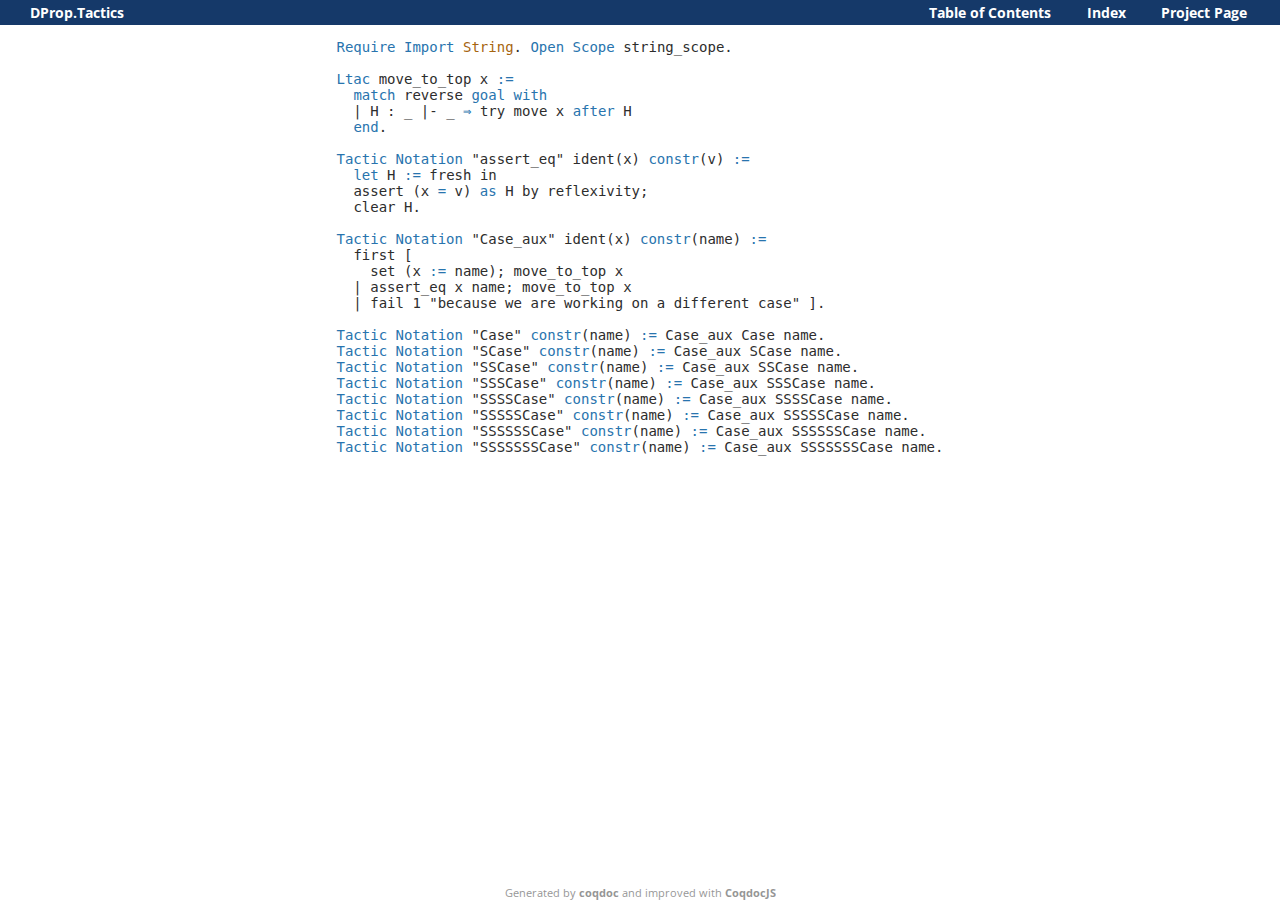
<file: docs/DProp.Tactics.html>
<!DOCTYPE html PUBLIC "-//W3C//DTD XHTML 1.0 Strict//EN" "http://www.w3.org/TR/xhtml1/DTD/xhtml1-strict.dtd">
<html xmlns="http://www.w3.org/1999/xhtml">

<head>
<meta http-equiv="Content-Type" content="text/html;charset=utf-8" />
<link href="coqdoc.css" rel="stylesheet" type="text/css" />
<link href="coqdocjs.css" rel="stylesheet" type="text/css"/>
<script type="text/javascript" src="config.js"></script>
<script type="text/javascript" src="coqdocjs.js"></script>
</head>

<body onload="document.getElementById('content').focus()">
  <div id="header">
    <span class="left">
      <span class="modulename"> <script> document.write(document.title) </script> </span>
    </span>

    <span class="button" id="toggle-proofs"></span>

    <span class="right">
      <a href="../">Project Page</a>
      <a href="./indexpage.html"> Index </a>
      <a href="./index.html"> Table of Contents </a>
    </span>
</div>
    <div id="content" tabindex="-1" onblur="document.getElementById('content').focus()">
    <div id="main">
<h1 class="libtitle">Library DProp.Tactics</h1>

<div class="code">
<span class="id" title="keyword">Require</span> <span class="id" title="keyword">Import</span> <a class="idref" href="http://coq.inria.fr/distrib/V8.11.1/stdlib//Coq.Strings.String.html#"><span class="id" title="library">String</span></a>. <span class="id" title="keyword">Open</span> <span class="id" title="keyword">Scope</span> <span class="id" title="var">string_scope</span>.<br/>

<br/>
<span class="id" title="keyword">Ltac</span> <span class="id" title="var">move_to_top</span> <span class="id" title="var">x</span> :=<br/>
&nbsp;&nbsp;<span class="id" title="keyword">match</span> <span class="id" title="var">reverse</span> <span class="id" title="keyword">goal</span> <span class="id" title="keyword">with</span><br/>
&nbsp;&nbsp;| <span class="id" title="var">H</span> : <span class="id" title="var">_</span> |- <span class="id" title="var">_</span> =&gt; <span class="id" title="tactic">try</span> <span class="id" title="tactic">move</span> <span class="id" title="var">x</span> <span class="id" title="keyword">after</span> <span class="id" title="var">H</span><br/>
&nbsp;&nbsp;<span class="id" title="keyword">end</span>.<br/>

<br/>
<span class="id" title="keyword">Tactic Notation</span> "assert_eq" <span class="id" title="var">ident</span>(<span class="id" title="var">x</span>) <span class="id" title="keyword">constr</span>(<span class="id" title="var">v</span>) :=<br/>
&nbsp;&nbsp;<span class="id" title="keyword">let</span> <span class="id" title="var">H</span> := <span class="id" title="tactic">fresh</span> <span class="id" title="tactic">in</span><br/>
&nbsp;&nbsp;<span class="id" title="tactic">assert</span> (<span class="id" title="var">x</span> <a class="idref" href="http://coq.inria.fr/distrib/V8.11.1/stdlib//Coq.Init.Logic.html#6cd0f7b28b6092304087c7049437bb1a"><span class="id" title="notation">=</span></a> <span class="id" title="var">v</span>) <span class="id" title="keyword">as</span> <span class="id" title="var">H</span> <span class="id" title="tactic">by</span> <span class="id" title="tactic">reflexivity</span>;<br/>
&nbsp;&nbsp;<span class="id" title="tactic">clear</span> <span class="id" title="var">H</span>.<br/>

<br/>
<span class="id" title="keyword">Tactic Notation</span> "Case_aux" <span class="id" title="var">ident</span>(<span class="id" title="var">x</span>) <span class="id" title="keyword">constr</span>(<span class="id" title="var">name</span>) :=<br/>
&nbsp;&nbsp;<span class="id" title="tactic">first</span> [<br/>
&nbsp;&nbsp;&nbsp;&nbsp;<span class="id" title="tactic">set</span> (<span class="id" title="var">x</span> := <span class="id" title="var">name</span>); <span class="id" title="var">move_to_top</span> <span class="id" title="var">x</span><br/>
&nbsp;&nbsp;| <span class="id" title="var">assert_eq</span> <span class="id" title="var">x</span> <span class="id" title="var">name</span>; <span class="id" title="var">move_to_top</span> <span class="id" title="var">x</span><br/>
&nbsp;&nbsp;| <span class="id" title="tactic">fail</span> 1 "because we are working on a different case" ].<br/>

<br/>
<span class="id" title="keyword">Tactic Notation</span> "Case" <span class="id" title="keyword">constr</span>(<span class="id" title="var">name</span>) := <span class="id" title="var">Case_aux</span> <span class="id" title="var">Case</span> <span class="id" title="var">name</span>.<br/>
<span class="id" title="keyword">Tactic Notation</span> "SCase" <span class="id" title="keyword">constr</span>(<span class="id" title="var">name</span>) := <span class="id" title="var">Case_aux</span> <span class="id" title="var">SCase</span> <span class="id" title="var">name</span>.<br/>
<span class="id" title="keyword">Tactic Notation</span> "SSCase" <span class="id" title="keyword">constr</span>(<span class="id" title="var">name</span>) := <span class="id" title="var">Case_aux</span> <span class="id" title="var">SSCase</span> <span class="id" title="var">name</span>.<br/>
<span class="id" title="keyword">Tactic Notation</span> "SSSCase" <span class="id" title="keyword">constr</span>(<span class="id" title="var">name</span>) := <span class="id" title="var">Case_aux</span> <span class="id" title="var">SSSCase</span> <span class="id" title="var">name</span>.<br/>
<span class="id" title="keyword">Tactic Notation</span> "SSSSCase" <span class="id" title="keyword">constr</span>(<span class="id" title="var">name</span>) := <span class="id" title="var">Case_aux</span> <span class="id" title="var">SSSSCase</span> <span class="id" title="var">name</span>.<br/>
<span class="id" title="keyword">Tactic Notation</span> "SSSSSCase" <span class="id" title="keyword">constr</span>(<span class="id" title="var">name</span>) := <span class="id" title="var">Case_aux</span> <span class="id" title="var">SSSSSCase</span> <span class="id" title="var">name</span>.<br/>
<span class="id" title="keyword">Tactic Notation</span> "SSSSSSCase" <span class="id" title="keyword">constr</span>(<span class="id" title="var">name</span>) := <span class="id" title="var">Case_aux</span> <span class="id" title="var">SSSSSSCase</span> <span class="id" title="var">name</span>.<br/>
<span class="id" title="keyword">Tactic Notation</span> "SSSSSSSCase" <span class="id" title="keyword">constr</span>(<span class="id" title="var">name</span>) := <span class="id" title="var">Case_aux</span> <span class="id" title="var">SSSSSSSCase</span> <span class="id" title="var">name</span>.<br/>
</div>
</div>
<div id="footer">
  Generated by <a href="http://coq.inria.fr/">coqdoc</a> and improved with <a href="https://github.com/tebbi/coqdocjs">CoqdocJS</a>
</div>
</div>
</body>

</html>
</file>
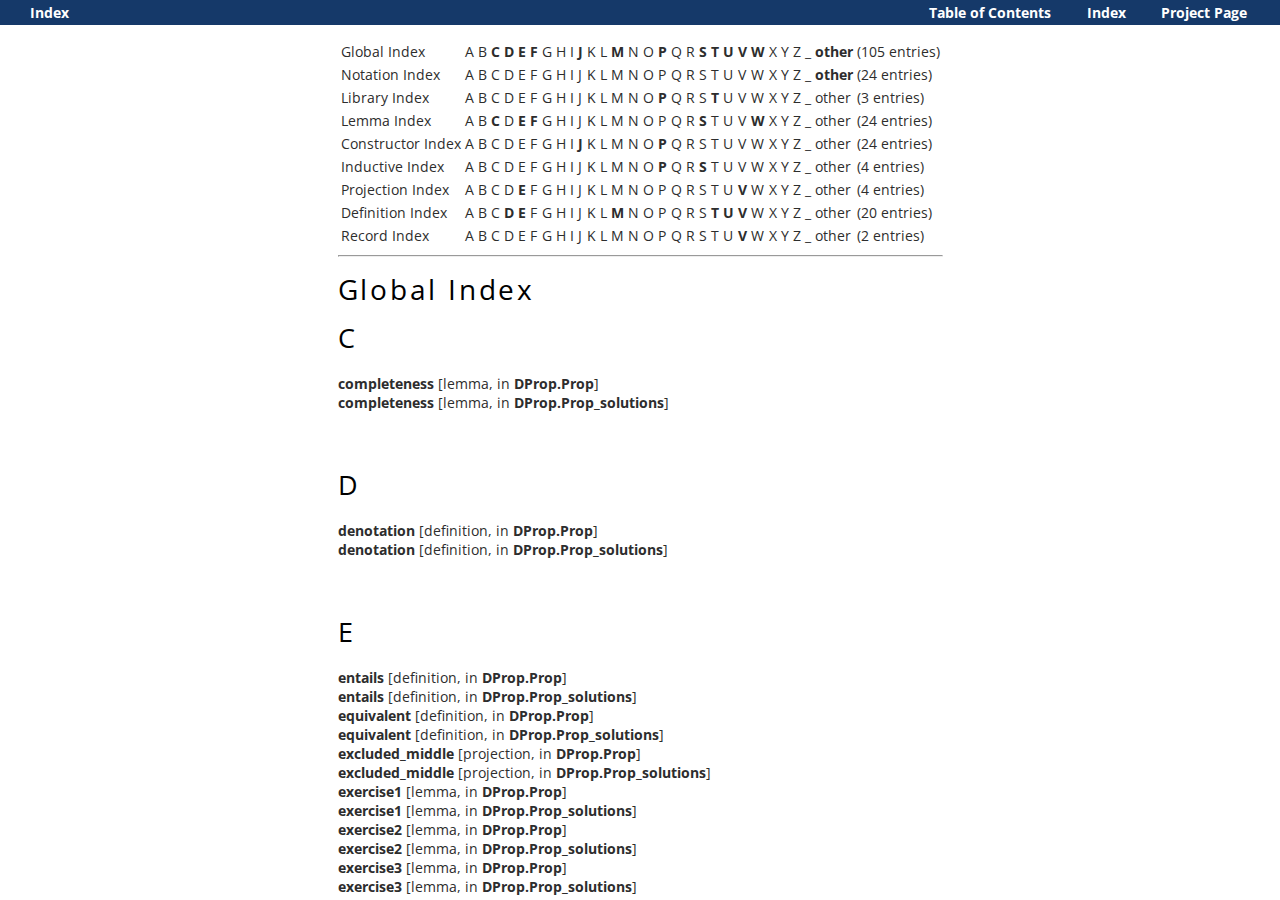
<file: docs/indexpage.html>
<!DOCTYPE html PUBLIC "-//W3C//DTD XHTML 1.0 Strict//EN" "http://www.w3.org/TR/xhtml1/DTD/xhtml1-strict.dtd">
<html xmlns="http://www.w3.org/1999/xhtml">

<head>
<meta http-equiv="Content-Type" content="text/html;charset=utf-8" />
<link href="coqdoc.css" rel="stylesheet" type="text/css" />
<link href="coqdocjs.css" rel="stylesheet" type="text/css"/>
<script type="text/javascript" src="config.js"></script>
<script type="text/javascript" src="coqdocjs.js"></script>
</head>

<body onload="document.getElementById('content').focus()">
  <div id="header">
    <span class="left">
      <span class="modulename"> <script> document.write(document.title) </script> </span>
    </span>

    <span class="button" id="toggle-proofs"></span>

    <span class="right">
      <a href="../">Project Page</a>
      <a href="./indexpage.html"> Index </a>
      <a href="./index.html"> Table of Contents </a>
    </span>
</div>
    <div id="content" tabindex="-1" onblur="document.getElementById('content').focus()">
    <div id="main">
<table>
<tr>
<td>Global Index</td>
<td>A</td>
<td>B</td>
<td><a href="indexpage.html#global_C">C</a></td>
<td><a href="indexpage.html#global_D">D</a></td>
<td><a href="indexpage.html#global_E">E</a></td>
<td><a href="indexpage.html#global_F">F</a></td>
<td>G</td>
<td>H</td>
<td>I</td>
<td><a href="indexpage.html#global_J">J</a></td>
<td>K</td>
<td>L</td>
<td><a href="indexpage.html#global_M">M</a></td>
<td>N</td>
<td>O</td>
<td><a href="indexpage.html#global_P">P</a></td>
<td>Q</td>
<td>R</td>
<td><a href="indexpage.html#global_S">S</a></td>
<td><a href="indexpage.html#global_T">T</a></td>
<td><a href="indexpage.html#global_U">U</a></td>
<td><a href="indexpage.html#global_V">V</a></td>
<td><a href="indexpage.html#global_W">W</a></td>
<td>X</td>
<td>Y</td>
<td>Z</td>
<td>_</td>
<td><a href="indexpage.html#global_*">other</a></td>
<td>(105 entries)</td>
</tr>
<tr>
<td>Notation Index</td>
<td>A</td>
<td>B</td>
<td>C</td>
<td>D</td>
<td>E</td>
<td>F</td>
<td>G</td>
<td>H</td>
<td>I</td>
<td>J</td>
<td>K</td>
<td>L</td>
<td>M</td>
<td>N</td>
<td>O</td>
<td>P</td>
<td>Q</td>
<td>R</td>
<td>S</td>
<td>T</td>
<td>U</td>
<td>V</td>
<td>W</td>
<td>X</td>
<td>Y</td>
<td>Z</td>
<td>_</td>
<td><a href="indexpage.html#notation_*">other</a></td>
<td>(24 entries)</td>
</tr>
<tr>
<td>Library Index</td>
<td>A</td>
<td>B</td>
<td>C</td>
<td>D</td>
<td>E</td>
<td>F</td>
<td>G</td>
<td>H</td>
<td>I</td>
<td>J</td>
<td>K</td>
<td>L</td>
<td>M</td>
<td>N</td>
<td>O</td>
<td><a href="indexpage.html#library_P">P</a></td>
<td>Q</td>
<td>R</td>
<td>S</td>
<td><a href="indexpage.html#library_T">T</a></td>
<td>U</td>
<td>V</td>
<td>W</td>
<td>X</td>
<td>Y</td>
<td>Z</td>
<td>_</td>
<td>other</td>
<td>(3 entries)</td>
</tr>
<tr>
<td>Lemma Index</td>
<td>A</td>
<td>B</td>
<td><a href="indexpage.html#lemma_C">C</a></td>
<td>D</td>
<td><a href="indexpage.html#lemma_E">E</a></td>
<td><a href="indexpage.html#lemma_F">F</a></td>
<td>G</td>
<td>H</td>
<td>I</td>
<td>J</td>
<td>K</td>
<td>L</td>
<td>M</td>
<td>N</td>
<td>O</td>
<td>P</td>
<td>Q</td>
<td>R</td>
<td><a href="indexpage.html#lemma_S">S</a></td>
<td>T</td>
<td>U</td>
<td>V</td>
<td><a href="indexpage.html#lemma_W">W</a></td>
<td>X</td>
<td>Y</td>
<td>Z</td>
<td>_</td>
<td>other</td>
<td>(24 entries)</td>
</tr>
<tr>
<td>Constructor Index</td>
<td>A</td>
<td>B</td>
<td>C</td>
<td>D</td>
<td>E</td>
<td>F</td>
<td>G</td>
<td>H</td>
<td>I</td>
<td><a href="indexpage.html#constructor_J">J</a></td>
<td>K</td>
<td>L</td>
<td>M</td>
<td>N</td>
<td>O</td>
<td><a href="indexpage.html#constructor_P">P</a></td>
<td>Q</td>
<td>R</td>
<td>S</td>
<td>T</td>
<td>U</td>
<td>V</td>
<td>W</td>
<td>X</td>
<td>Y</td>
<td>Z</td>
<td>_</td>
<td>other</td>
<td>(24 entries)</td>
</tr>
<tr>
<td>Inductive Index</td>
<td>A</td>
<td>B</td>
<td>C</td>
<td>D</td>
<td>E</td>
<td>F</td>
<td>G</td>
<td>H</td>
<td>I</td>
<td>J</td>
<td>K</td>
<td>L</td>
<td>M</td>
<td>N</td>
<td>O</td>
<td><a href="indexpage.html#inductive_P">P</a></td>
<td>Q</td>
<td>R</td>
<td><a href="indexpage.html#inductive_S">S</a></td>
<td>T</td>
<td>U</td>
<td>V</td>
<td>W</td>
<td>X</td>
<td>Y</td>
<td>Z</td>
<td>_</td>
<td>other</td>
<td>(4 entries)</td>
</tr>
<tr>
<td>Projection Index</td>
<td>A</td>
<td>B</td>
<td>C</td>
<td>D</td>
<td><a href="indexpage.html#projection_E">E</a></td>
<td>F</td>
<td>G</td>
<td>H</td>
<td>I</td>
<td>J</td>
<td>K</td>
<td>L</td>
<td>M</td>
<td>N</td>
<td>O</td>
<td>P</td>
<td>Q</td>
<td>R</td>
<td>S</td>
<td>T</td>
<td>U</td>
<td><a href="indexpage.html#projection_V">V</a></td>
<td>W</td>
<td>X</td>
<td>Y</td>
<td>Z</td>
<td>_</td>
<td>other</td>
<td>(4 entries)</td>
</tr>
<tr>
<td>Definition Index</td>
<td>A</td>
<td>B</td>
<td>C</td>
<td><a href="indexpage.html#definition_D">D</a></td>
<td><a href="indexpage.html#definition_E">E</a></td>
<td>F</td>
<td>G</td>
<td>H</td>
<td>I</td>
<td>J</td>
<td>K</td>
<td>L</td>
<td><a href="indexpage.html#definition_M">M</a></td>
<td>N</td>
<td>O</td>
<td>P</td>
<td>Q</td>
<td>R</td>
<td>S</td>
<td><a href="indexpage.html#definition_T">T</a></td>
<td><a href="indexpage.html#definition_U">U</a></td>
<td><a href="indexpage.html#definition_V">V</a></td>
<td>W</td>
<td>X</td>
<td>Y</td>
<td>Z</td>
<td>_</td>
<td>other</td>
<td>(20 entries)</td>
</tr>
<tr>
<td>Record Index</td>
<td>A</td>
<td>B</td>
<td>C</td>
<td>D</td>
<td>E</td>
<td>F</td>
<td>G</td>
<td>H</td>
<td>I</td>
<td>J</td>
<td>K</td>
<td>L</td>
<td>M</td>
<td>N</td>
<td>O</td>
<td>P</td>
<td>Q</td>
<td>R</td>
<td>S</td>
<td>T</td>
<td>U</td>
<td><a href="indexpage.html#record_V">V</a></td>
<td>W</td>
<td>X</td>
<td>Y</td>
<td>Z</td>
<td>_</td>
<td>other</td>
<td>(2 entries)</td>
</tr>
</table>
<hr/>
<h1>Global Index</h1>
<a name="global_C"></a><h2>C </h2>
<a href="DProp.Prop.html#completeness">completeness</a> [lemma, in <a href="DProp.Prop.html">DProp.Prop</a>]<br/>
<a href="DProp.Prop_solutions.html#completeness">completeness</a> [lemma, in <a href="DProp.Prop_solutions.html">DProp.Prop_solutions</a>]<br/>
<br/><br/><a name="global_D"></a><h2>D </h2>
<a href="DProp.Prop.html#denotation">denotation</a> [definition, in <a href="DProp.Prop.html">DProp.Prop</a>]<br/>
<a href="DProp.Prop_solutions.html#denotation">denotation</a> [definition, in <a href="DProp.Prop_solutions.html">DProp.Prop_solutions</a>]<br/>
<br/><br/><a name="global_E"></a><h2>E </h2>
<a href="DProp.Prop.html#entails">entails</a> [definition, in <a href="DProp.Prop.html">DProp.Prop</a>]<br/>
<a href="DProp.Prop_solutions.html#entails">entails</a> [definition, in <a href="DProp.Prop_solutions.html">DProp.Prop_solutions</a>]<br/>
<a href="DProp.Prop.html#equivalent">equivalent</a> [definition, in <a href="DProp.Prop.html">DProp.Prop</a>]<br/>
<a href="DProp.Prop_solutions.html#equivalent">equivalent</a> [definition, in <a href="DProp.Prop_solutions.html">DProp.Prop_solutions</a>]<br/>
<a href="DProp.Prop.html#excluded_middle">excluded_middle</a> [projection, in <a href="DProp.Prop.html">DProp.Prop</a>]<br/>
<a href="DProp.Prop_solutions.html#excluded_middle">excluded_middle</a> [projection, in <a href="DProp.Prop_solutions.html">DProp.Prop_solutions</a>]<br/>
<a href="DProp.Prop.html#exercise1">exercise1</a> [lemma, in <a href="DProp.Prop.html">DProp.Prop</a>]<br/>
<a href="DProp.Prop_solutions.html#exercise1">exercise1</a> [lemma, in <a href="DProp.Prop_solutions.html">DProp.Prop_solutions</a>]<br/>
<a href="DProp.Prop.html#exercise2">exercise2</a> [lemma, in <a href="DProp.Prop.html">DProp.Prop</a>]<br/>
<a href="DProp.Prop_solutions.html#exercise2">exercise2</a> [lemma, in <a href="DProp.Prop_solutions.html">DProp.Prop_solutions</a>]<br/>
<a href="DProp.Prop.html#exercise3">exercise3</a> [lemma, in <a href="DProp.Prop.html">DProp.Prop</a>]<br/>
<a href="DProp.Prop_solutions.html#exercise3">exercise3</a> [lemma, in <a href="DProp.Prop_solutions.html">DProp.Prop_solutions</a>]<br/>
<a href="DProp.Prop.html#exercise4">exercise4</a> [lemma, in <a href="DProp.Prop.html">DProp.Prop</a>]<br/>
<a href="DProp.Prop_solutions.html#exercise4">exercise4</a> [lemma, in <a href="DProp.Prop_solutions.html">DProp.Prop_solutions</a>]<br/>
<a href="DProp.Prop.html#exercise5">exercise5</a> [lemma, in <a href="DProp.Prop.html">DProp.Prop</a>]<br/>
<a href="DProp.Prop_solutions.html#exercise5">exercise5</a> [lemma, in <a href="DProp.Prop_solutions.html">DProp.Prop_solutions</a>]<br/>
<br/><br/><a name="global_F"></a><h2>F </h2>
<a href="DProp.Prop.html#full_lem">full_lem</a> [lemma, in <a href="DProp.Prop.html">DProp.Prop</a>]<br/>
<a href="DProp.Prop_solutions.html#full_lem">full_lem</a> [lemma, in <a href="DProp.Prop_solutions.html">DProp.Prop_solutions</a>]<br/>
<br/><br/><a name="global_J"></a><h2>J </h2>
<a href="DProp.Prop.html#j_top_intro">j_top_intro</a> [constructor, in <a href="DProp.Prop.html">DProp.Prop</a>]<br/>
<a href="DProp.Prop.html#j_dne">j_dne</a> [constructor, in <a href="DProp.Prop.html">DProp.Prop</a>]<br/>
<a href="DProp.Prop.html#j_neg_elim">j_neg_elim</a> [constructor, in <a href="DProp.Prop.html">DProp.Prop</a>]<br/>
<a href="DProp.Prop.html#j_neg_intro">j_neg_intro</a> [constructor, in <a href="DProp.Prop.html">DProp.Prop</a>]<br/>
<a href="DProp.Prop.html#j_conj_elim2">j_conj_elim2</a> [constructor, in <a href="DProp.Prop.html">DProp.Prop</a>]<br/>
<a href="DProp.Prop.html#j_conj_elim1">j_conj_elim1</a> [constructor, in <a href="DProp.Prop.html">DProp.Prop</a>]<br/>
<a href="DProp.Prop.html#j_conj_intro">j_conj_intro</a> [constructor, in <a href="DProp.Prop.html">DProp.Prop</a>]<br/>
<a href="DProp.Prop.html#j_var">j_var</a> [constructor, in <a href="DProp.Prop.html">DProp.Prop</a>]<br/>
<a href="DProp.Prop_solutions.html#j_top_intro">j_top_intro</a> [constructor, in <a href="DProp.Prop_solutions.html">DProp.Prop_solutions</a>]<br/>
<a href="DProp.Prop_solutions.html#j_dne">j_dne</a> [constructor, in <a href="DProp.Prop_solutions.html">DProp.Prop_solutions</a>]<br/>
<a href="DProp.Prop_solutions.html#j_neg_elim">j_neg_elim</a> [constructor, in <a href="DProp.Prop_solutions.html">DProp.Prop_solutions</a>]<br/>
<a href="DProp.Prop_solutions.html#j_neg_intro">j_neg_intro</a> [constructor, in <a href="DProp.Prop_solutions.html">DProp.Prop_solutions</a>]<br/>
<a href="DProp.Prop_solutions.html#j_conj_elim2">j_conj_elim2</a> [constructor, in <a href="DProp.Prop_solutions.html">DProp.Prop_solutions</a>]<br/>
<a href="DProp.Prop_solutions.html#j_conj_elim1">j_conj_elim1</a> [constructor, in <a href="DProp.Prop_solutions.html">DProp.Prop_solutions</a>]<br/>
<a href="DProp.Prop_solutions.html#j_conj_intro">j_conj_intro</a> [constructor, in <a href="DProp.Prop_solutions.html">DProp.Prop_solutions</a>]<br/>
<a href="DProp.Prop_solutions.html#j_var">j_var</a> [constructor, in <a href="DProp.Prop_solutions.html">DProp.Prop_solutions</a>]<br/>
<br/><br/><a name="global_M"></a><h2>M </h2>
<a href="DProp.Prop.html#model">model</a> [definition, in <a href="DProp.Prop.html">DProp.Prop</a>]<br/>
<a href="DProp.Prop_solutions.html#model">model</a> [definition, in <a href="DProp.Prop_solutions.html">DProp.Prop_solutions</a>]<br/>
<a href="DProp.Prop.html#models">models</a> [definition, in <a href="DProp.Prop.html">DProp.Prop</a>]<br/>
<a href="DProp.Prop_solutions.html#models">models</a> [definition, in <a href="DProp.Prop_solutions.html">DProp.Prop_solutions</a>]<br/>
<br/><br/><a name="global_P"></a><h2>P </h2>
<a href="DProp.Prop.html">Prop</a> [library]<br/>
<a href="DProp.Prop_solutions.html">Prop_solutions</a> [library]<br/>
<a href="DProp.Prop.html#provable">provable</a> [inductive, in <a href="DProp.Prop.html">DProp.Prop</a>]<br/>
<a href="DProp.Prop_solutions.html#provable">provable</a> [inductive, in <a href="DProp.Prop_solutions.html">DProp.Prop_solutions</a>]<br/>
<a href="DProp.Prop.html#p_neg">p_neg</a> [constructor, in <a href="DProp.Prop.html">DProp.Prop</a>]<br/>
<a href="DProp.Prop.html#p_conj">p_conj</a> [constructor, in <a href="DProp.Prop.html">DProp.Prop</a>]<br/>
<a href="DProp.Prop.html#p_var">p_var</a> [constructor, in <a href="DProp.Prop.html">DProp.Prop</a>]<br/>
<a href="DProp.Prop.html#p_top">p_top</a> [constructor, in <a href="DProp.Prop.html">DProp.Prop</a>]<br/>
<a href="DProp.Prop_solutions.html#p_neg">p_neg</a> [constructor, in <a href="DProp.Prop_solutions.html">DProp.Prop_solutions</a>]<br/>
<a href="DProp.Prop_solutions.html#p_conj">p_conj</a> [constructor, in <a href="DProp.Prop_solutions.html">DProp.Prop_solutions</a>]<br/>
<a href="DProp.Prop_solutions.html#p_var">p_var</a> [constructor, in <a href="DProp.Prop_solutions.html">DProp.Prop_solutions</a>]<br/>
<a href="DProp.Prop_solutions.html#p_top">p_top</a> [constructor, in <a href="DProp.Prop_solutions.html">DProp.Prop_solutions</a>]<br/>
<br/><br/><a name="global_S"></a><h2>S </h2>
<a href="DProp.Prop.html#sentence">sentence</a> [inductive, in <a href="DProp.Prop.html">DProp.Prop</a>]<br/>
<a href="DProp.Prop_solutions.html#sentence">sentence</a> [inductive, in <a href="DProp.Prop_solutions.html">DProp.Prop_solutions</a>]<br/>
<a href="DProp.Prop.html#soundness">soundness</a> [lemma, in <a href="DProp.Prop.html">DProp.Prop</a>]<br/>
<a href="DProp.Prop_solutions.html#soundness">soundness</a> [lemma, in <a href="DProp.Prop_solutions.html">DProp.Prop_solutions</a>]<br/>
<a href="DProp.Prop.html#substitution">substitution</a> [lemma, in <a href="DProp.Prop.html">DProp.Prop</a>]<br/>
<a href="DProp.Prop_solutions.html#substitution">substitution</a> [lemma, in <a href="DProp.Prop_solutions.html">DProp.Prop_solutions</a>]<br/>
<a href="DProp.Prop.html#syntactical_incompleteness">syntactical_incompleteness</a> [lemma, in <a href="DProp.Prop.html">DProp.Prop</a>]<br/>
<a href="DProp.Prop.html#syntactical_incompleteness">syntactical_incompleteness</a> [lemma, in <a href="DProp.Prop.html">DProp.Prop</a>]<br/>
<a href="DProp.Prop_solutions.html#syntactical_incompleteness">syntactical_incompleteness</a> [lemma, in <a href="DProp.Prop_solutions.html">DProp.Prop_solutions</a>]<br/>
<a href="DProp.Prop_solutions.html#syntactical_incompleteness">syntactical_incompleteness</a> [lemma, in <a href="DProp.Prop_solutions.html">DProp.Prop_solutions</a>]<br/>
<br/><br/><a name="global_T"></a><h2>T </h2>
<a href="DProp.Tactics.html">Tactics</a> [library]<br/>
<a href="DProp.Prop.html#tautology">tautology</a> [definition, in <a href="DProp.Prop.html">DProp.Prop</a>]<br/>
<a href="DProp.Prop_solutions.html#tautology">tautology</a> [definition, in <a href="DProp.Prop_solutions.html">DProp.Prop_solutions</a>]<br/>
<br/><br/><a name="global_U"></a><h2>U </h2>
<a href="DProp.Prop.html#Unnamed_thm0">Unnamed_thm0</a> [definition, in <a href="DProp.Prop.html">DProp.Prop</a>]<br/>
<a href="DProp.Prop.html#Unnamed_thm">Unnamed_thm</a> [definition, in <a href="DProp.Prop.html">DProp.Prop</a>]<br/>
<a href="DProp.Prop_solutions.html#Unnamed_thm0">Unnamed_thm0</a> [definition, in <a href="DProp.Prop_solutions.html">DProp.Prop_solutions</a>]<br/>
<a href="DProp.Prop_solutions.html#Unnamed_thm">Unnamed_thm</a> [definition, in <a href="DProp.Prop_solutions.html">DProp.Prop_solutions</a>]<br/>
<br/><br/><a name="global_V"></a><h2>V </h2>
<a href="DProp.Prop.html#val">val</a> [projection, in <a href="DProp.Prop.html">DProp.Prop</a>]<br/>
<a href="DProp.Prop_solutions.html#val">val</a> [projection, in <a href="DProp.Prop_solutions.html">DProp.Prop_solutions</a>]<br/>
<a href="DProp.Prop.html#valuation">valuation</a> [record, in <a href="DProp.Prop.html">DProp.Prop</a>]<br/>
<a href="DProp.Prop_solutions.html#valuation">valuation</a> [record, in <a href="DProp.Prop_solutions.html">DProp.Prop_solutions</a>]<br/>
<a href="DProp.Prop.html#vfalse">vfalse</a> [definition, in <a href="DProp.Prop.html">DProp.Prop</a>]<br/>
<a href="DProp.Prop_solutions.html#vfalse">vfalse</a> [definition, in <a href="DProp.Prop_solutions.html">DProp.Prop_solutions</a>]<br/>
<a href="DProp.Prop.html#vtrue">vtrue</a> [definition, in <a href="DProp.Prop.html">DProp.Prop</a>]<br/>
<a href="DProp.Prop_solutions.html#vtrue">vtrue</a> [definition, in <a href="DProp.Prop_solutions.html">DProp.Prop_solutions</a>]<br/>
<br/><br/><a name="global_W"></a><h2>W </h2>
<a href="DProp.Prop.html#weakening">weakening</a> [lemma, in <a href="DProp.Prop.html">DProp.Prop</a>]<br/>
<a href="DProp.Prop_solutions.html#weakening">weakening</a> [lemma, in <a href="DProp.Prop_solutions.html">DProp.Prop_solutions</a>]<br/>
<br/><br/><a name="global_*"></a><h2>other </h2>
<a href="DProp.Prop.html#417d4f8793ef9552198c889adf95d0f2">_ ⊢ _</a> [notation, in <a href="DProp.Prop.html">DProp.Prop</a>]<br/>
<a href="DProp.Prop.html#f0256880c5e17791a18a195b1af6d27f">_ ⊧ _</a> [notation, in <a href="DProp.Prop.html">DProp.Prop</a>]<br/>
<a href="DProp.Prop.html#b7ac1e3e03565b530c0280c1915a2046">_ ⇒ _</a> [notation, in <a href="DProp.Prop.html">DProp.Prop</a>]<br/>
<a href="DProp.Prop.html#69989fa7eceaf90171daa1151728e2a6">_ ∨ _</a> [notation, in <a href="DProp.Prop.html">DProp.Prop</a>]<br/>
<a href="DProp.Prop.html#7a630e21245026e1b75685a10a5ca45a">_ ∧ _</a> [notation, in <a href="DProp.Prop.html">DProp.Prop</a>]<br/>
<a href="DProp.Prop_solutions.html#417d4f8793ef9552198c889adf95d0f2">_ ⊢ _</a> [notation, in <a href="DProp.Prop_solutions.html">DProp.Prop_solutions</a>]<br/>
<a href="DProp.Prop_solutions.html#f0256880c5e17791a18a195b1af6d27f">_ ⊧ _</a> [notation, in <a href="DProp.Prop_solutions.html">DProp.Prop_solutions</a>]<br/>
<a href="DProp.Prop_solutions.html#b7ac1e3e03565b530c0280c1915a2046">_ ⇒ _</a> [notation, in <a href="DProp.Prop_solutions.html">DProp.Prop_solutions</a>]<br/>
<a href="DProp.Prop_solutions.html#69989fa7eceaf90171daa1151728e2a6">_ ∨ _</a> [notation, in <a href="DProp.Prop_solutions.html">DProp.Prop_solutions</a>]<br/>
<a href="DProp.Prop_solutions.html#7a630e21245026e1b75685a10a5ca45a">_ ∧ _</a> [notation, in <a href="DProp.Prop_solutions.html">DProp.Prop_solutions</a>]<br/>
<a href="DProp.Prop.html#0dddd2095df7a75b4b5d92820ebd27a5">P</a> [notation, in <a href="DProp.Prop.html">DProp.Prop</a>]<br/>
<a href="DProp.Prop_solutions.html#0dddd2095df7a75b4b5d92820ebd27a5">P</a> [notation, in <a href="DProp.Prop_solutions.html">DProp.Prop_solutions</a>]<br/>
<a href="DProp.Prop.html#3dd1a88ab2fafb257a003b99bf9a3ba7">Q</a> [notation, in <a href="DProp.Prop.html">DProp.Prop</a>]<br/>
<a href="DProp.Prop_solutions.html#3dd1a88ab2fafb257a003b99bf9a3ba7">Q</a> [notation, in <a href="DProp.Prop_solutions.html">DProp.Prop_solutions</a>]<br/>
<a href="DProp.Prop.html#44aead62f885b3f9f3cfae66bb133e0c">R</a> [notation, in <a href="DProp.Prop.html">DProp.Prop</a>]<br/>
<a href="DProp.Prop_solutions.html#44aead62f885b3f9f3cfae66bb133e0c">R</a> [notation, in <a href="DProp.Prop_solutions.html">DProp.Prop_solutions</a>]<br/>
<a href="DProp.Prop.html#89335bb7773696a226bf41e8343e6c3f">¬ _</a> [notation, in <a href="DProp.Prop.html">DProp.Prop</a>]<br/>
<a href="DProp.Prop_solutions.html#89335bb7773696a226bf41e8343e6c3f">¬ _</a> [notation, in <a href="DProp.Prop_solutions.html">DProp.Prop_solutions</a>]<br/>
<a href="DProp.Prop.html#276a4a3018138118cad52558d0b71a10">⊤</a> [notation, in <a href="DProp.Prop.html">DProp.Prop</a>]<br/>
<a href="DProp.Prop_solutions.html#276a4a3018138118cad52558d0b71a10">⊤</a> [notation, in <a href="DProp.Prop_solutions.html">DProp.Prop_solutions</a>]<br/>
<a href="DProp.Prop.html#1a3a4fd597219ab65145ec13c238adc3">⊥</a> [notation, in <a href="DProp.Prop.html">DProp.Prop</a>]<br/>
<a href="DProp.Prop_solutions.html#1a3a4fd597219ab65145ec13c238adc3">⊥</a> [notation, in <a href="DProp.Prop_solutions.html">DProp.Prop_solutions</a>]<br/>
<a href="DProp.Prop.html#a28bfd0a35de9a5c69829697b021d0f5">⟦ _ ⟧</a> [notation, in <a href="DProp.Prop.html">DProp.Prop</a>]<br/>
<a href="DProp.Prop_solutions.html#a28bfd0a35de9a5c69829697b021d0f5">⟦ _ ⟧</a> [notation, in <a href="DProp.Prop_solutions.html">DProp.Prop_solutions</a>]<br/>
<br/><br/><hr/>
<h1>Notation Index</h1>
<a name="notation_*"></a><h2>other </h2>
<a href="DProp.Prop.html#417d4f8793ef9552198c889adf95d0f2">_ ⊢ _</a> [in <a href="DProp.Prop.html">DProp.Prop</a>]<br/>
<a href="DProp.Prop.html#f0256880c5e17791a18a195b1af6d27f">_ ⊧ _</a> [in <a href="DProp.Prop.html">DProp.Prop</a>]<br/>
<a href="DProp.Prop.html#b7ac1e3e03565b530c0280c1915a2046">_ ⇒ _</a> [in <a href="DProp.Prop.html">DProp.Prop</a>]<br/>
<a href="DProp.Prop.html#69989fa7eceaf90171daa1151728e2a6">_ ∨ _</a> [in <a href="DProp.Prop.html">DProp.Prop</a>]<br/>
<a href="DProp.Prop.html#7a630e21245026e1b75685a10a5ca45a">_ ∧ _</a> [in <a href="DProp.Prop.html">DProp.Prop</a>]<br/>
<a href="DProp.Prop_solutions.html#417d4f8793ef9552198c889adf95d0f2">_ ⊢ _</a> [in <a href="DProp.Prop_solutions.html">DProp.Prop_solutions</a>]<br/>
<a href="DProp.Prop_solutions.html#f0256880c5e17791a18a195b1af6d27f">_ ⊧ _</a> [in <a href="DProp.Prop_solutions.html">DProp.Prop_solutions</a>]<br/>
<a href="DProp.Prop_solutions.html#b7ac1e3e03565b530c0280c1915a2046">_ ⇒ _</a> [in <a href="DProp.Prop_solutions.html">DProp.Prop_solutions</a>]<br/>
<a href="DProp.Prop_solutions.html#69989fa7eceaf90171daa1151728e2a6">_ ∨ _</a> [in <a href="DProp.Prop_solutions.html">DProp.Prop_solutions</a>]<br/>
<a href="DProp.Prop_solutions.html#7a630e21245026e1b75685a10a5ca45a">_ ∧ _</a> [in <a href="DProp.Prop_solutions.html">DProp.Prop_solutions</a>]<br/>
<a href="DProp.Prop.html#0dddd2095df7a75b4b5d92820ebd27a5">P</a> [in <a href="DProp.Prop.html">DProp.Prop</a>]<br/>
<a href="DProp.Prop_solutions.html#0dddd2095df7a75b4b5d92820ebd27a5">P</a> [in <a href="DProp.Prop_solutions.html">DProp.Prop_solutions</a>]<br/>
<a href="DProp.Prop.html#3dd1a88ab2fafb257a003b99bf9a3ba7">Q</a> [in <a href="DProp.Prop.html">DProp.Prop</a>]<br/>
<a href="DProp.Prop_solutions.html#3dd1a88ab2fafb257a003b99bf9a3ba7">Q</a> [in <a href="DProp.Prop_solutions.html">DProp.Prop_solutions</a>]<br/>
<a href="DProp.Prop.html#44aead62f885b3f9f3cfae66bb133e0c">R</a> [in <a href="DProp.Prop.html">DProp.Prop</a>]<br/>
<a href="DProp.Prop_solutions.html#44aead62f885b3f9f3cfae66bb133e0c">R</a> [in <a href="DProp.Prop_solutions.html">DProp.Prop_solutions</a>]<br/>
<a href="DProp.Prop.html#89335bb7773696a226bf41e8343e6c3f">¬ _</a> [in <a href="DProp.Prop.html">DProp.Prop</a>]<br/>
<a href="DProp.Prop_solutions.html#89335bb7773696a226bf41e8343e6c3f">¬ _</a> [in <a href="DProp.Prop_solutions.html">DProp.Prop_solutions</a>]<br/>
<a href="DProp.Prop.html#276a4a3018138118cad52558d0b71a10">⊤</a> [in <a href="DProp.Prop.html">DProp.Prop</a>]<br/>
<a href="DProp.Prop_solutions.html#276a4a3018138118cad52558d0b71a10">⊤</a> [in <a href="DProp.Prop_solutions.html">DProp.Prop_solutions</a>]<br/>
<a href="DProp.Prop.html#1a3a4fd597219ab65145ec13c238adc3">⊥</a> [in <a href="DProp.Prop.html">DProp.Prop</a>]<br/>
<a href="DProp.Prop_solutions.html#1a3a4fd597219ab65145ec13c238adc3">⊥</a> [in <a href="DProp.Prop_solutions.html">DProp.Prop_solutions</a>]<br/>
<a href="DProp.Prop.html#a28bfd0a35de9a5c69829697b021d0f5">⟦ _ ⟧</a> [in <a href="DProp.Prop.html">DProp.Prop</a>]<br/>
<a href="DProp.Prop_solutions.html#a28bfd0a35de9a5c69829697b021d0f5">⟦ _ ⟧</a> [in <a href="DProp.Prop_solutions.html">DProp.Prop_solutions</a>]<br/>
<br/><br/><hr/>
<h1>Library Index</h1>
<a name="library_P"></a><h2>P </h2>
<a href="DProp.Prop.html">Prop</a> <br/>
<a href="DProp.Prop_solutions.html">Prop_solutions</a> <br/>
<br/><br/><a name="library_T"></a><h2>T </h2>
<a href="DProp.Tactics.html">Tactics</a> <br/>
<br/><br/><hr/>
<h1>Lemma Index</h1>
<a name="lemma_C"></a><h2>C </h2>
<a href="DProp.Prop.html#completeness">completeness</a> [in <a href="DProp.Prop.html">DProp.Prop</a>]<br/>
<a href="DProp.Prop_solutions.html#completeness">completeness</a> [in <a href="DProp.Prop_solutions.html">DProp.Prop_solutions</a>]<br/>
<br/><br/><a name="lemma_E"></a><h2>E </h2>
<a href="DProp.Prop.html#exercise1">exercise1</a> [in <a href="DProp.Prop.html">DProp.Prop</a>]<br/>
<a href="DProp.Prop_solutions.html#exercise1">exercise1</a> [in <a href="DProp.Prop_solutions.html">DProp.Prop_solutions</a>]<br/>
<a href="DProp.Prop.html#exercise2">exercise2</a> [in <a href="DProp.Prop.html">DProp.Prop</a>]<br/>
<a href="DProp.Prop_solutions.html#exercise2">exercise2</a> [in <a href="DProp.Prop_solutions.html">DProp.Prop_solutions</a>]<br/>
<a href="DProp.Prop.html#exercise3">exercise3</a> [in <a href="DProp.Prop.html">DProp.Prop</a>]<br/>
<a href="DProp.Prop_solutions.html#exercise3">exercise3</a> [in <a href="DProp.Prop_solutions.html">DProp.Prop_solutions</a>]<br/>
<a href="DProp.Prop.html#exercise4">exercise4</a> [in <a href="DProp.Prop.html">DProp.Prop</a>]<br/>
<a href="DProp.Prop_solutions.html#exercise4">exercise4</a> [in <a href="DProp.Prop_solutions.html">DProp.Prop_solutions</a>]<br/>
<a href="DProp.Prop.html#exercise5">exercise5</a> [in <a href="DProp.Prop.html">DProp.Prop</a>]<br/>
<a href="DProp.Prop_solutions.html#exercise5">exercise5</a> [in <a href="DProp.Prop_solutions.html">DProp.Prop_solutions</a>]<br/>
<br/><br/><a name="lemma_F"></a><h2>F </h2>
<a href="DProp.Prop.html#full_lem">full_lem</a> [in <a href="DProp.Prop.html">DProp.Prop</a>]<br/>
<a href="DProp.Prop_solutions.html#full_lem">full_lem</a> [in <a href="DProp.Prop_solutions.html">DProp.Prop_solutions</a>]<br/>
<br/><br/><a name="lemma_S"></a><h2>S </h2>
<a href="DProp.Prop.html#soundness">soundness</a> [in <a href="DProp.Prop.html">DProp.Prop</a>]<br/>
<a href="DProp.Prop_solutions.html#soundness">soundness</a> [in <a href="DProp.Prop_solutions.html">DProp.Prop_solutions</a>]<br/>
<a href="DProp.Prop.html#substitution">substitution</a> [in <a href="DProp.Prop.html">DProp.Prop</a>]<br/>
<a href="DProp.Prop_solutions.html#substitution">substitution</a> [in <a href="DProp.Prop_solutions.html">DProp.Prop_solutions</a>]<br/>
<a href="DProp.Prop.html#syntactical_incompleteness">syntactical_incompleteness</a> [in <a href="DProp.Prop.html">DProp.Prop</a>]<br/>
<a href="DProp.Prop.html#syntactical_incompleteness">syntactical_incompleteness</a> [in <a href="DProp.Prop.html">DProp.Prop</a>]<br/>
<a href="DProp.Prop_solutions.html#syntactical_incompleteness">syntactical_incompleteness</a> [in <a href="DProp.Prop_solutions.html">DProp.Prop_solutions</a>]<br/>
<a href="DProp.Prop_solutions.html#syntactical_incompleteness">syntactical_incompleteness</a> [in <a href="DProp.Prop_solutions.html">DProp.Prop_solutions</a>]<br/>
<br/><br/><a name="lemma_W"></a><h2>W </h2>
<a href="DProp.Prop.html#weakening">weakening</a> [in <a href="DProp.Prop.html">DProp.Prop</a>]<br/>
<a href="DProp.Prop_solutions.html#weakening">weakening</a> [in <a href="DProp.Prop_solutions.html">DProp.Prop_solutions</a>]<br/>
<br/><br/><hr/>
<h1>Constructor Index</h1>
<a name="constructor_J"></a><h2>J </h2>
<a href="DProp.Prop.html#j_top_intro">j_top_intro</a> [in <a href="DProp.Prop.html">DProp.Prop</a>]<br/>
<a href="DProp.Prop.html#j_dne">j_dne</a> [in <a href="DProp.Prop.html">DProp.Prop</a>]<br/>
<a href="DProp.Prop.html#j_neg_elim">j_neg_elim</a> [in <a href="DProp.Prop.html">DProp.Prop</a>]<br/>
<a href="DProp.Prop.html#j_neg_intro">j_neg_intro</a> [in <a href="DProp.Prop.html">DProp.Prop</a>]<br/>
<a href="DProp.Prop.html#j_conj_elim2">j_conj_elim2</a> [in <a href="DProp.Prop.html">DProp.Prop</a>]<br/>
<a href="DProp.Prop.html#j_conj_elim1">j_conj_elim1</a> [in <a href="DProp.Prop.html">DProp.Prop</a>]<br/>
<a href="DProp.Prop.html#j_conj_intro">j_conj_intro</a> [in <a href="DProp.Prop.html">DProp.Prop</a>]<br/>
<a href="DProp.Prop.html#j_var">j_var</a> [in <a href="DProp.Prop.html">DProp.Prop</a>]<br/>
<a href="DProp.Prop_solutions.html#j_top_intro">j_top_intro</a> [in <a href="DProp.Prop_solutions.html">DProp.Prop_solutions</a>]<br/>
<a href="DProp.Prop_solutions.html#j_dne">j_dne</a> [in <a href="DProp.Prop_solutions.html">DProp.Prop_solutions</a>]<br/>
<a href="DProp.Prop_solutions.html#j_neg_elim">j_neg_elim</a> [in <a href="DProp.Prop_solutions.html">DProp.Prop_solutions</a>]<br/>
<a href="DProp.Prop_solutions.html#j_neg_intro">j_neg_intro</a> [in <a href="DProp.Prop_solutions.html">DProp.Prop_solutions</a>]<br/>
<a href="DProp.Prop_solutions.html#j_conj_elim2">j_conj_elim2</a> [in <a href="DProp.Prop_solutions.html">DProp.Prop_solutions</a>]<br/>
<a href="DProp.Prop_solutions.html#j_conj_elim1">j_conj_elim1</a> [in <a href="DProp.Prop_solutions.html">DProp.Prop_solutions</a>]<br/>
<a href="DProp.Prop_solutions.html#j_conj_intro">j_conj_intro</a> [in <a href="DProp.Prop_solutions.html">DProp.Prop_solutions</a>]<br/>
<a href="DProp.Prop_solutions.html#j_var">j_var</a> [in <a href="DProp.Prop_solutions.html">DProp.Prop_solutions</a>]<br/>
<br/><br/><a name="constructor_P"></a><h2>P </h2>
<a href="DProp.Prop.html#p_neg">p_neg</a> [in <a href="DProp.Prop.html">DProp.Prop</a>]<br/>
<a href="DProp.Prop.html#p_conj">p_conj</a> [in <a href="DProp.Prop.html">DProp.Prop</a>]<br/>
<a href="DProp.Prop.html#p_var">p_var</a> [in <a href="DProp.Prop.html">DProp.Prop</a>]<br/>
<a href="DProp.Prop.html#p_top">p_top</a> [in <a href="DProp.Prop.html">DProp.Prop</a>]<br/>
<a href="DProp.Prop_solutions.html#p_neg">p_neg</a> [in <a href="DProp.Prop_solutions.html">DProp.Prop_solutions</a>]<br/>
<a href="DProp.Prop_solutions.html#p_conj">p_conj</a> [in <a href="DProp.Prop_solutions.html">DProp.Prop_solutions</a>]<br/>
<a href="DProp.Prop_solutions.html#p_var">p_var</a> [in <a href="DProp.Prop_solutions.html">DProp.Prop_solutions</a>]<br/>
<a href="DProp.Prop_solutions.html#p_top">p_top</a> [in <a href="DProp.Prop_solutions.html">DProp.Prop_solutions</a>]<br/>
<br/><br/><hr/>
<h1>Inductive Index</h1>
<a name="inductive_P"></a><h2>P </h2>
<a href="DProp.Prop.html#provable">provable</a> [in <a href="DProp.Prop.html">DProp.Prop</a>]<br/>
<a href="DProp.Prop_solutions.html#provable">provable</a> [in <a href="DProp.Prop_solutions.html">DProp.Prop_solutions</a>]<br/>
<br/><br/><a name="inductive_S"></a><h2>S </h2>
<a href="DProp.Prop.html#sentence">sentence</a> [in <a href="DProp.Prop.html">DProp.Prop</a>]<br/>
<a href="DProp.Prop_solutions.html#sentence">sentence</a> [in <a href="DProp.Prop_solutions.html">DProp.Prop_solutions</a>]<br/>
<br/><br/><hr/>
<h1>Projection Index</h1>
<a name="projection_E"></a><h2>E </h2>
<a href="DProp.Prop.html#excluded_middle">excluded_middle</a> [in <a href="DProp.Prop.html">DProp.Prop</a>]<br/>
<a href="DProp.Prop_solutions.html#excluded_middle">excluded_middle</a> [in <a href="DProp.Prop_solutions.html">DProp.Prop_solutions</a>]<br/>
<br/><br/><a name="projection_V"></a><h2>V </h2>
<a href="DProp.Prop.html#val">val</a> [in <a href="DProp.Prop.html">DProp.Prop</a>]<br/>
<a href="DProp.Prop_solutions.html#val">val</a> [in <a href="DProp.Prop_solutions.html">DProp.Prop_solutions</a>]<br/>
<br/><br/><hr/>
<h1>Definition Index</h1>
<a name="definition_D"></a><h2>D </h2>
<a href="DProp.Prop.html#denotation">denotation</a> [in <a href="DProp.Prop.html">DProp.Prop</a>]<br/>
<a href="DProp.Prop_solutions.html#denotation">denotation</a> [in <a href="DProp.Prop_solutions.html">DProp.Prop_solutions</a>]<br/>
<br/><br/><a name="definition_E"></a><h2>E </h2>
<a href="DProp.Prop.html#entails">entails</a> [in <a href="DProp.Prop.html">DProp.Prop</a>]<br/>
<a href="DProp.Prop_solutions.html#entails">entails</a> [in <a href="DProp.Prop_solutions.html">DProp.Prop_solutions</a>]<br/>
<a href="DProp.Prop.html#equivalent">equivalent</a> [in <a href="DProp.Prop.html">DProp.Prop</a>]<br/>
<a href="DProp.Prop_solutions.html#equivalent">equivalent</a> [in <a href="DProp.Prop_solutions.html">DProp.Prop_solutions</a>]<br/>
<br/><br/><a name="definition_M"></a><h2>M </h2>
<a href="DProp.Prop.html#model">model</a> [in <a href="DProp.Prop.html">DProp.Prop</a>]<br/>
<a href="DProp.Prop_solutions.html#model">model</a> [in <a href="DProp.Prop_solutions.html">DProp.Prop_solutions</a>]<br/>
<a href="DProp.Prop.html#models">models</a> [in <a href="DProp.Prop.html">DProp.Prop</a>]<br/>
<a href="DProp.Prop_solutions.html#models">models</a> [in <a href="DProp.Prop_solutions.html">DProp.Prop_solutions</a>]<br/>
<br/><br/><a name="definition_T"></a><h2>T </h2>
<a href="DProp.Prop.html#tautology">tautology</a> [in <a href="DProp.Prop.html">DProp.Prop</a>]<br/>
<a href="DProp.Prop_solutions.html#tautology">tautology</a> [in <a href="DProp.Prop_solutions.html">DProp.Prop_solutions</a>]<br/>
<br/><br/><a name="definition_U"></a><h2>U </h2>
<a href="DProp.Prop.html#Unnamed_thm0">Unnamed_thm0</a> [in <a href="DProp.Prop.html">DProp.Prop</a>]<br/>
<a href="DProp.Prop.html#Unnamed_thm">Unnamed_thm</a> [in <a href="DProp.Prop.html">DProp.Prop</a>]<br/>
<a href="DProp.Prop_solutions.html#Unnamed_thm0">Unnamed_thm0</a> [in <a href="DProp.Prop_solutions.html">DProp.Prop_solutions</a>]<br/>
<a href="DProp.Prop_solutions.html#Unnamed_thm">Unnamed_thm</a> [in <a href="DProp.Prop_solutions.html">DProp.Prop_solutions</a>]<br/>
<br/><br/><a name="definition_V"></a><h2>V </h2>
<a href="DProp.Prop.html#vfalse">vfalse</a> [in <a href="DProp.Prop.html">DProp.Prop</a>]<br/>
<a href="DProp.Prop_solutions.html#vfalse">vfalse</a> [in <a href="DProp.Prop_solutions.html">DProp.Prop_solutions</a>]<br/>
<a href="DProp.Prop.html#vtrue">vtrue</a> [in <a href="DProp.Prop.html">DProp.Prop</a>]<br/>
<a href="DProp.Prop_solutions.html#vtrue">vtrue</a> [in <a href="DProp.Prop_solutions.html">DProp.Prop_solutions</a>]<br/>
<br/><br/><hr/>
<h1>Record Index</h1>
<a name="record_V"></a><h2>V </h2>
<a href="DProp.Prop.html#valuation">valuation</a> [in <a href="DProp.Prop.html">DProp.Prop</a>]<br/>
<a href="DProp.Prop_solutions.html#valuation">valuation</a> [in <a href="DProp.Prop_solutions.html">DProp.Prop_solutions</a>]<br/>
<br/><br/><hr/><table>
<tr>
<td>Global Index</td>
<td>A</td>
<td>B</td>
<td><a href="indexpage.html#global_C">C</a></td>
<td><a href="indexpage.html#global_D">D</a></td>
<td><a href="indexpage.html#global_E">E</a></td>
<td><a href="indexpage.html#global_F">F</a></td>
<td>G</td>
<td>H</td>
<td>I</td>
<td><a href="indexpage.html#global_J">J</a></td>
<td>K</td>
<td>L</td>
<td><a href="indexpage.html#global_M">M</a></td>
<td>N</td>
<td>O</td>
<td><a href="indexpage.html#global_P">P</a></td>
<td>Q</td>
<td>R</td>
<td><a href="indexpage.html#global_S">S</a></td>
<td><a href="indexpage.html#global_T">T</a></td>
<td><a href="indexpage.html#global_U">U</a></td>
<td><a href="indexpage.html#global_V">V</a></td>
<td><a href="indexpage.html#global_W">W</a></td>
<td>X</td>
<td>Y</td>
<td>Z</td>
<td>_</td>
<td><a href="indexpage.html#global_*">other</a></td>
<td>(105 entries)</td>
</tr>
<tr>
<td>Notation Index</td>
<td>A</td>
<td>B</td>
<td>C</td>
<td>D</td>
<td>E</td>
<td>F</td>
<td>G</td>
<td>H</td>
<td>I</td>
<td>J</td>
<td>K</td>
<td>L</td>
<td>M</td>
<td>N</td>
<td>O</td>
<td>P</td>
<td>Q</td>
<td>R</td>
<td>S</td>
<td>T</td>
<td>U</td>
<td>V</td>
<td>W</td>
<td>X</td>
<td>Y</td>
<td>Z</td>
<td>_</td>
<td><a href="indexpage.html#notation_*">other</a></td>
<td>(24 entries)</td>
</tr>
<tr>
<td>Library Index</td>
<td>A</td>
<td>B</td>
<td>C</td>
<td>D</td>
<td>E</td>
<td>F</td>
<td>G</td>
<td>H</td>
<td>I</td>
<td>J</td>
<td>K</td>
<td>L</td>
<td>M</td>
<td>N</td>
<td>O</td>
<td><a href="indexpage.html#library_P">P</a></td>
<td>Q</td>
<td>R</td>
<td>S</td>
<td><a href="indexpage.html#library_T">T</a></td>
<td>U</td>
<td>V</td>
<td>W</td>
<td>X</td>
<td>Y</td>
<td>Z</td>
<td>_</td>
<td>other</td>
<td>(3 entries)</td>
</tr>
<tr>
<td>Lemma Index</td>
<td>A</td>
<td>B</td>
<td><a href="indexpage.html#lemma_C">C</a></td>
<td>D</td>
<td><a href="indexpage.html#lemma_E">E</a></td>
<td><a href="indexpage.html#lemma_F">F</a></td>
<td>G</td>
<td>H</td>
<td>I</td>
<td>J</td>
<td>K</td>
<td>L</td>
<td>M</td>
<td>N</td>
<td>O</td>
<td>P</td>
<td>Q</td>
<td>R</td>
<td><a href="indexpage.html#lemma_S">S</a></td>
<td>T</td>
<td>U</td>
<td>V</td>
<td><a href="indexpage.html#lemma_W">W</a></td>
<td>X</td>
<td>Y</td>
<td>Z</td>
<td>_</td>
<td>other</td>
<td>(24 entries)</td>
</tr>
<tr>
<td>Constructor Index</td>
<td>A</td>
<td>B</td>
<td>C</td>
<td>D</td>
<td>E</td>
<td>F</td>
<td>G</td>
<td>H</td>
<td>I</td>
<td><a href="indexpage.html#constructor_J">J</a></td>
<td>K</td>
<td>L</td>
<td>M</td>
<td>N</td>
<td>O</td>
<td><a href="indexpage.html#constructor_P">P</a></td>
<td>Q</td>
<td>R</td>
<td>S</td>
<td>T</td>
<td>U</td>
<td>V</td>
<td>W</td>
<td>X</td>
<td>Y</td>
<td>Z</td>
<td>_</td>
<td>other</td>
<td>(24 entries)</td>
</tr>
<tr>
<td>Inductive Index</td>
<td>A</td>
<td>B</td>
<td>C</td>
<td>D</td>
<td>E</td>
<td>F</td>
<td>G</td>
<td>H</td>
<td>I</td>
<td>J</td>
<td>K</td>
<td>L</td>
<td>M</td>
<td>N</td>
<td>O</td>
<td><a href="indexpage.html#inductive_P">P</a></td>
<td>Q</td>
<td>R</td>
<td><a href="indexpage.html#inductive_S">S</a></td>
<td>T</td>
<td>U</td>
<td>V</td>
<td>W</td>
<td>X</td>
<td>Y</td>
<td>Z</td>
<td>_</td>
<td>other</td>
<td>(4 entries)</td>
</tr>
<tr>
<td>Projection Index</td>
<td>A</td>
<td>B</td>
<td>C</td>
<td>D</td>
<td><a href="indexpage.html#projection_E">E</a></td>
<td>F</td>
<td>G</td>
<td>H</td>
<td>I</td>
<td>J</td>
<td>K</td>
<td>L</td>
<td>M</td>
<td>N</td>
<td>O</td>
<td>P</td>
<td>Q</td>
<td>R</td>
<td>S</td>
<td>T</td>
<td>U</td>
<td><a href="indexpage.html#projection_V">V</a></td>
<td>W</td>
<td>X</td>
<td>Y</td>
<td>Z</td>
<td>_</td>
<td>other</td>
<td>(4 entries)</td>
</tr>
<tr>
<td>Definition Index</td>
<td>A</td>
<td>B</td>
<td>C</td>
<td><a href="indexpage.html#definition_D">D</a></td>
<td><a href="indexpage.html#definition_E">E</a></td>
<td>F</td>
<td>G</td>
<td>H</td>
<td>I</td>
<td>J</td>
<td>K</td>
<td>L</td>
<td><a href="indexpage.html#definition_M">M</a></td>
<td>N</td>
<td>O</td>
<td>P</td>
<td>Q</td>
<td>R</td>
<td>S</td>
<td><a href="indexpage.html#definition_T">T</a></td>
<td><a href="indexpage.html#definition_U">U</a></td>
<td><a href="indexpage.html#definition_V">V</a></td>
<td>W</td>
<td>X</td>
<td>Y</td>
<td>Z</td>
<td>_</td>
<td>other</td>
<td>(20 entries)</td>
</tr>
<tr>
<td>Record Index</td>
<td>A</td>
<td>B</td>
<td>C</td>
<td>D</td>
<td>E</td>
<td>F</td>
<td>G</td>
<td>H</td>
<td>I</td>
<td>J</td>
<td>K</td>
<td>L</td>
<td>M</td>
<td>N</td>
<td>O</td>
<td>P</td>
<td>Q</td>
<td>R</td>
<td>S</td>
<td>T</td>
<td>U</td>
<td><a href="indexpage.html#record_V">V</a></td>
<td>W</td>
<td>X</td>
<td>Y</td>
<td>Z</td>
<td>_</td>
<td>other</td>
<td>(2 entries)</td>
</tr>
</table>
</div>
<div id="footer">
  Generated by <a href="http://coq.inria.fr/">coqdoc</a> and improved with <a href="https://github.com/tebbi/coqdocjs">CoqdocJS</a>
</div>
</div>
</body>

</html>
</file>
<file: docs/coqdoc.css>
@import url(https://fonts.googleapis.com/css?family=Open+Sans:400,700);

.exercise_title {
    font-size: 18px;
    font-weight: 700;
    color: blue;
}

.difficulty_easy {
    color: green;
}

.difficulty_med {;
    color: orange ;
}

.difficulty_hard {
    color: red ;
}

.exercise_div {
    margin-top: 2rem;
    margin-bottom: 2rem;
}

body{
    font-family: 'Open Sans', sans-serif;
    font-size: 14px;
    color: #2D2D2D
}

a {
    text-decoration: none;
    border-radius: 3px;
    padding-left: 3px;
    padding-right: 3px;
    margin-left: -3px;
    margin-right: -3px;
    color: inherit;
    font-weight: bold;
}

#main .code a, #main .inlinecode a, #toc a {
    font-weight: inherit;
}

a[href]:hover, [clickable]:hover{
    background-color: rgba(0,0,0,0.1);
    cursor: pointer;
}

h, h1, h2, h3, h4, h5 {
    line-height: 1;
    color: black;
    text-rendering: optimizeLegibility;
    font-weight: normal;
    letter-spacing: 0.1em;
    text-align: left;
}

div + br {
  display: none;
}

div:empty{ display: none;}

#main h1 {
	font-size: 2em;
}

#main h2 {
	font-size: 1.667rem;
}

#main h3 {
	font-size: 1.333em;
}

#main h4, #main h5, #main h6 {
	font-size: 1em;
}

#toc h2 {
    padding-bottom: 0;
}

#main .doc {
    margin: 0;
    text-align: justify;
}

.inlinecode, .code, #main pre {
    font-family: monospace;
}

.code > br:first-child {
  display: none;
}

.doc + .code{
  margin-top:0.5em;
}

.block{
    display: block;
    margin-top: 5px;
    margin-bottom: 5px;
    padding: 10px;
    text-align: center;
}

.block img{
    margin: 15px;
}

table.infrule {
  border: 0px;
  margin-left: 50px;
  margin-top: 10px;
  margin-bottom: 10px;
}

td.infrule {
    font-family: "Droid Sans Mono", "DejaVu Sans Mono", monospace;
    text-align: center;
    padding: 0;
    line-height: 1;
}

tr.infrulemiddle hr {
    margin: 1px 0 1px 0;
}

.infrulenamecol {
    color: rgb(60%,60%,60%);
    padding-left: 1em;
    padding-bottom: 0.1em
}

.id[type="constructor"], .id[type="projection"], .id[type="method"],
.id[title="constructor"], .id[title="projection"], .id[title="method"]  {
    color: #A30E16;
}

.id[type="var"], .id[type="variable"],
.id[title="var"], .id[title="variable"] {
    color: inherit;
}

.id[type="definition"], .id[type="record"], .id[type="class"], .id[type="instance"], .id[type="inductive"], .id[type="library"],
.id[title="definition"], .id[title="record"], .id[title="class"], .id[title="instance"], .id[title="inductive"], .id[title="library"] {
    color: #A6650F;
}

.id[type="lemma"],
.id[title="lemma"]{
    color: #188B0C;
}

.id[type="keyword"], .id[type="notation"], .id[type="abbreviation"],
.id[title="keyword"], .id[title="notation"], .id[title="abbreviation"]{
 color : #2874AE;
}

.comment {
  color: #808080;
}

/* TOC */

#toc h2{
  letter-spacing: 0;
  font-size: 1.333em;
}

/* Index */

#index {
    margin: 0;
    padding: 0;
    width: 100%;
}

#index #frontispiece {
    margin: 1em auto;
    padding: 1em;
    width: 60%;
}

.booktitle { font-size : 140%  }
.authors { font-size : 90%;
	         line-height: 115%;  }
.moreauthors { font-size : 60%  }

#index #entrance {
    text-align: center;
}

#index #entrance .spacer {
    margin: 0 30px 0 30px;
}

ul.doclist {
    margin-top: 0em;
    margin-bottom: 0em;
}

#toc > * {
    clear: both;
}

#toc > a {
    display: block;
    float: left;
    margin-top: 1em;
}

#toc a h2{
    display: inline;
}
</file>
<file: docs/coqdocjs.css>
/* replace unicode */

.id[repl] .hidden {
  font-size: 0;
}

.id[repl]:before{
  content: attr(repl);
}

/* folding proofs */

@keyframes show-proof {
    0% {
      max-height: 1.2em;
      opacity: 1;
    }
    99% {
      max-height: 1000em;
    }
    100%{
    }
}

@keyframes hide-proof {
    from {
      visibility: visible;
      max-height: 10em;
      opacity: 1;
    }
    to {
      max-height: 1.2em;
    }
}

.proof {
  cursor: pointer;
}
.proof * {
  cursor: pointer;
}

.proof {
  overflow: hidden;
  position: relative;
  transition: opacity 1s;
  display: inline-block;
}

.proof[show="false"] {
  max-height: 1.2em;
  visibility: visible;
  opacity: 0.3;
}

.proof[show="false"][animate] {
  animation-name: hide-proof;
  animation-duration: 0.25s;
}

.proof[show=true] {
  animation-name: show-proof;
  animation-duration: 10s;
}

.proof[show="false"]:before {
  position: absolute;
  visibility: visible;
  width: 100%;
  height: 100%;
  display: block;
  opacity: 0;
  content: "M";
}
.proof[show="false"]:hover:before {
  content: "";
}

.proof[show="false"] + br + br {
  display: none;
}

.proof[show="false"]:hover {
  visibility: visible;
  opacity: 0.5;
}

#toggle-proofs[proof-status="no-proofs"] {
  display: none;
}

#toggle-proofs[proof-status="some-hidden"]:before {
  content: "Show Proofs";
}

#toggle-proofs[proof-status="all-shown"]:before {
  content: "Hide Proofs";
}


/* page layout */

html, body {
  height: 100%;
  margin:0;
  padding:0;
}

@media only screen { /* no div with internal scrolling to allow printing of whole content */
    body {
        display: flex;
        flex-direction: column 
    }

    #content {
        flex: 1;
        overflow: auto;
        display: flex;
        flex-direction: column;
    }
}

#content:focus {
  outline: none; /* prevent glow in OS X */
}

#main {
    display: block;
    padding: 16px;
    padding-top: 1em;
    padding-bottom: 2em;
    margin-left: auto;
    margin-right: auto;
    max-width: 60em;
    flex: 1 0 auto;
}

.libtitle {
  display: none;
}

/* header */
#header {
  width:100%;
  padding: 0;
  margin: 0;
  display: flex;
  align-items: center;
  background-color: rgb(21,57,105);
  color: white;
  font-weight: bold;
  overflow: hidden;
}


.button {
  cursor: pointer;
}

#header * {
    text-decoration: none;
    vertical-align: middle;
    margin-left: 15px;
    margin-right: 15px;
}

#header > .right, #header > .left {
  display: flex;
  flex: 1;
  align-items: center;
}
#header > .left {
  text-align: left;
}
#header > .right {
  flex-direction: row-reverse;
}

#header a, #header .button {
    color: white;
    box-sizing: border-box;
}

#header a {
  border-radius: 0;
  padding: 0.2em;
}

#header .button {
  background-color: rgb(63, 103, 156);
  border-radius: 1em;
  padding-left: 0.5em;
  padding-right: 0.5em;
  margin: 0.2em;
}

#header a:hover, #header .button:hover {
    background-color: rgb(181, 213, 255);
    color: black;
}

#header h1 { padding: 0;
             margin: 0;}

/* footer */
#footer {
  text-align: center;
  opacity: 0.5;
  font-size: 75%;
}

/* hyperlinks */

@keyframes highlight {
    50%{
      background-color: black;
    }
}

:target * {
  animation-name: highlight;
  animation-duration: 1s;
}

a[name]:empty {
  float: right;
}

/* Proviola */

div.code {
  width: auto;
  float: none;
}

div.goal {
  position: fixed;
  left: 75%;
  width: 25%;
  top: 3em;
}

div.doc {
  clear: both;
}

span.command:hover {
  background-color: inherit;
}
</file>
